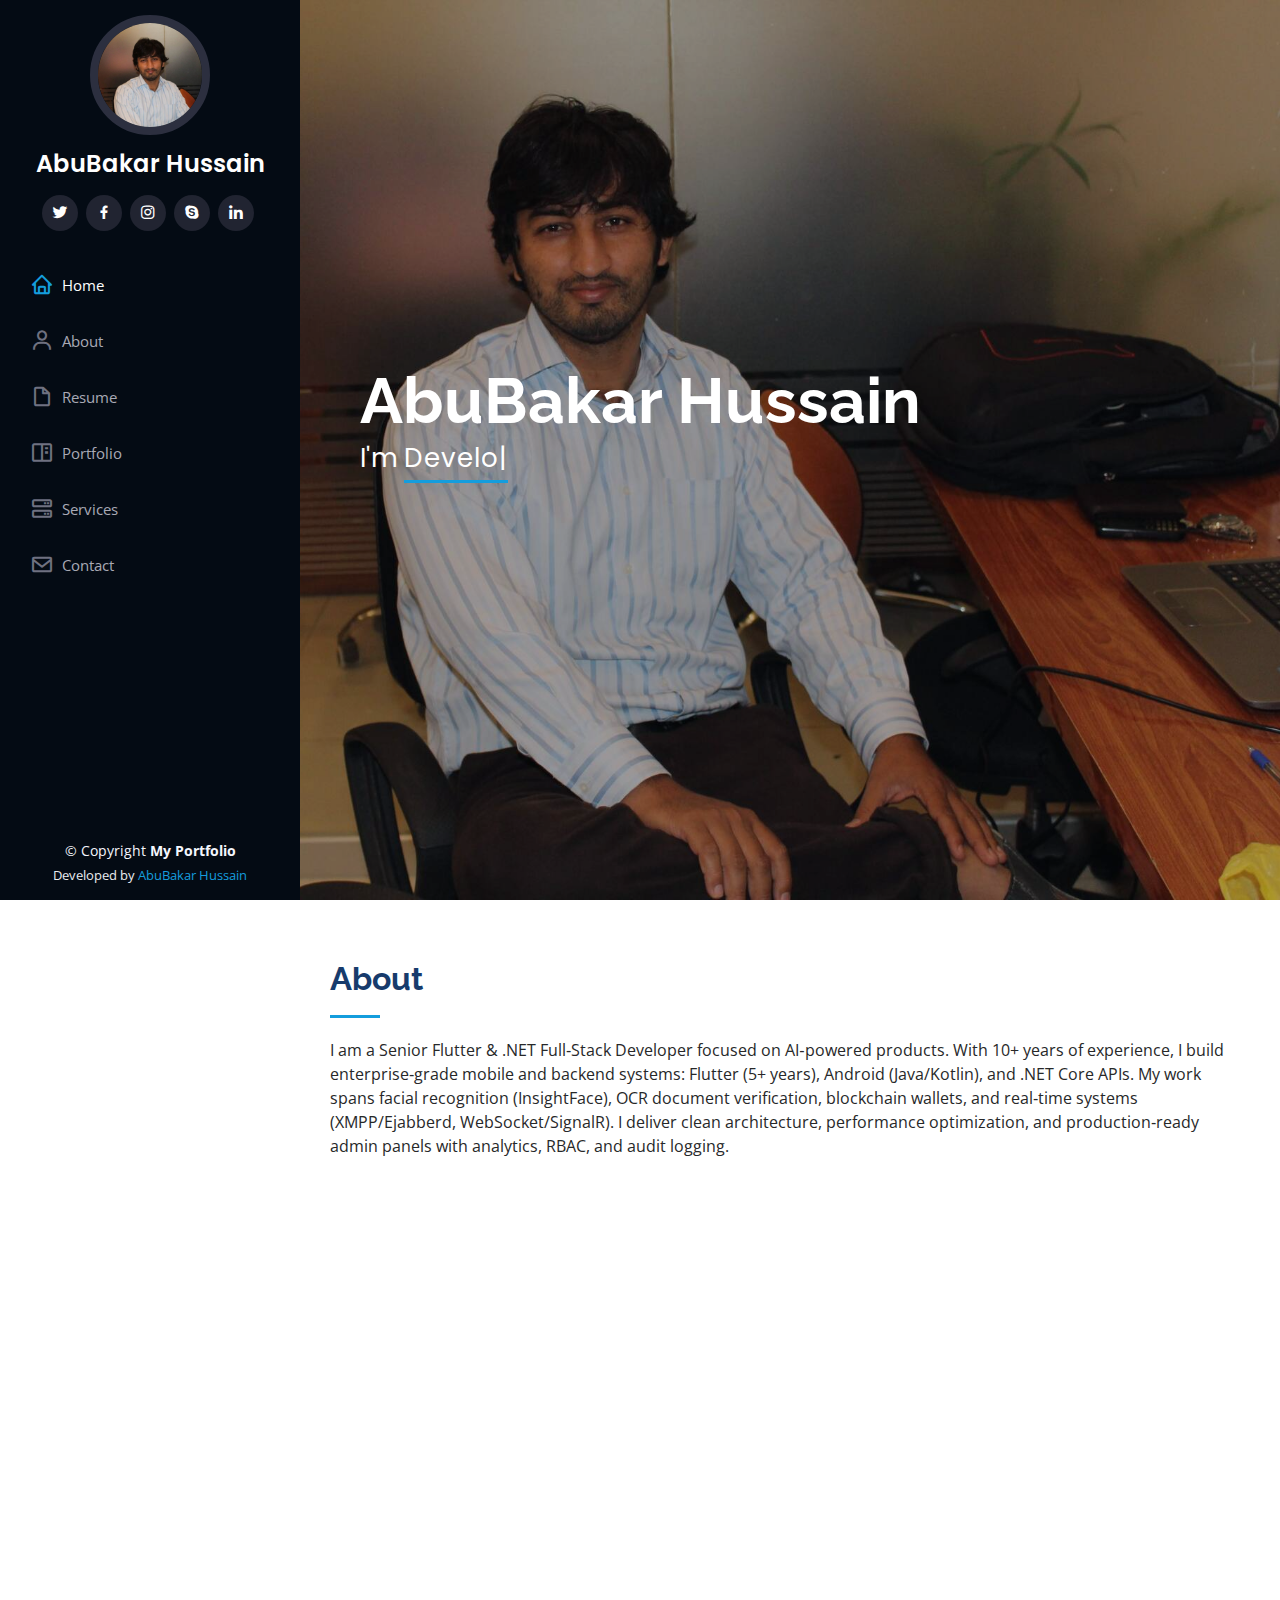
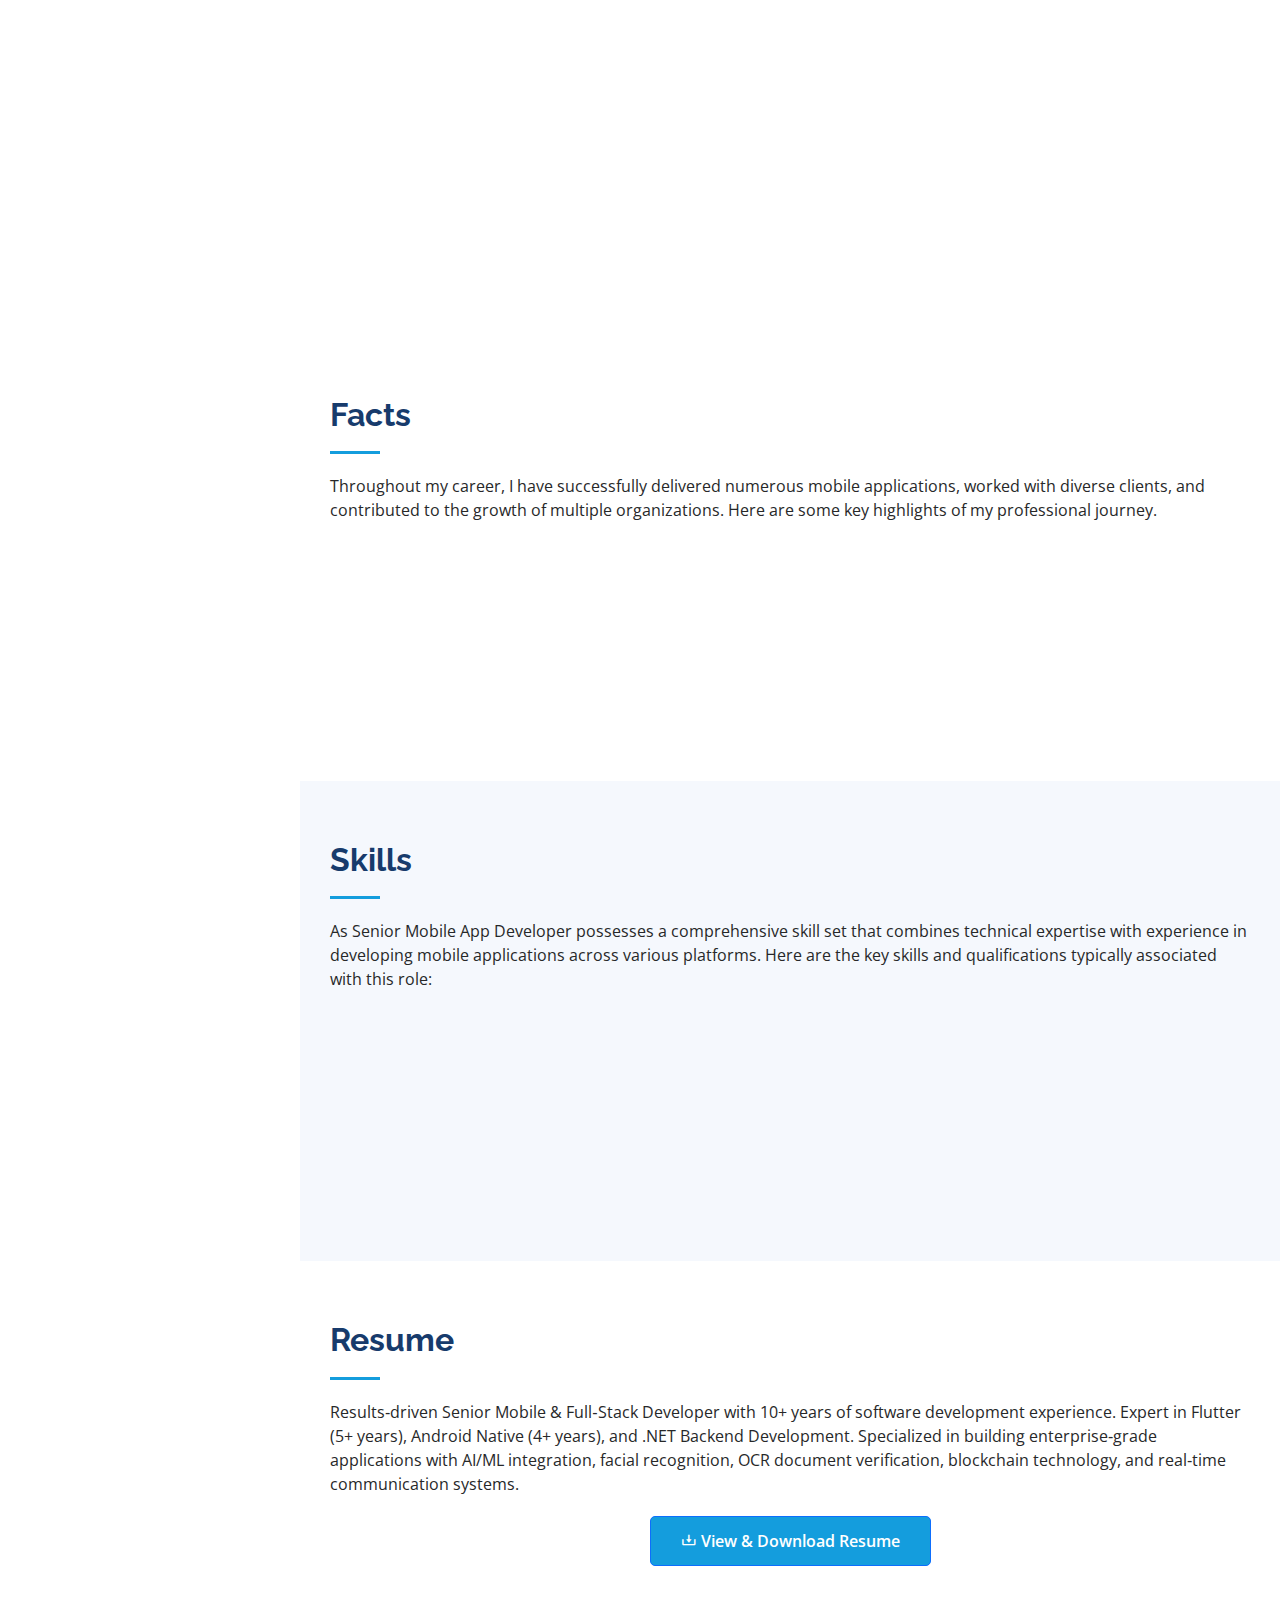
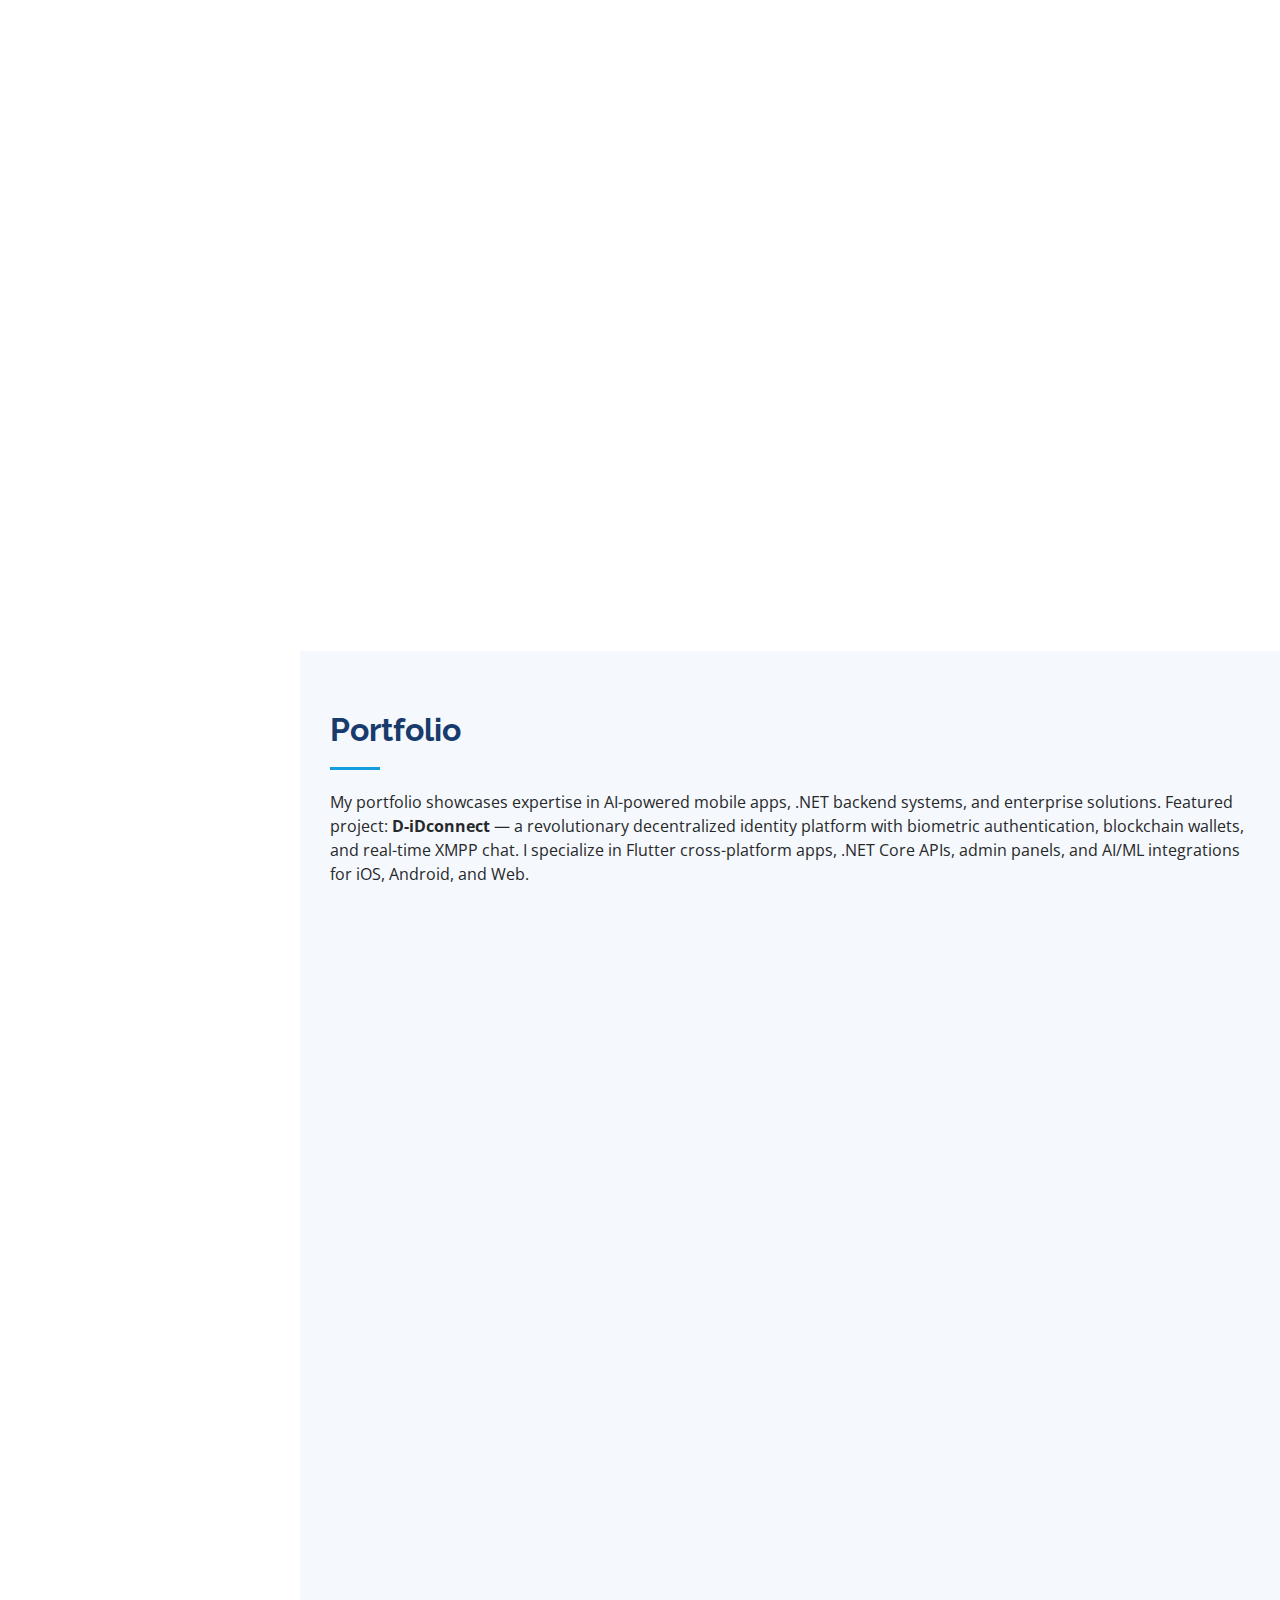
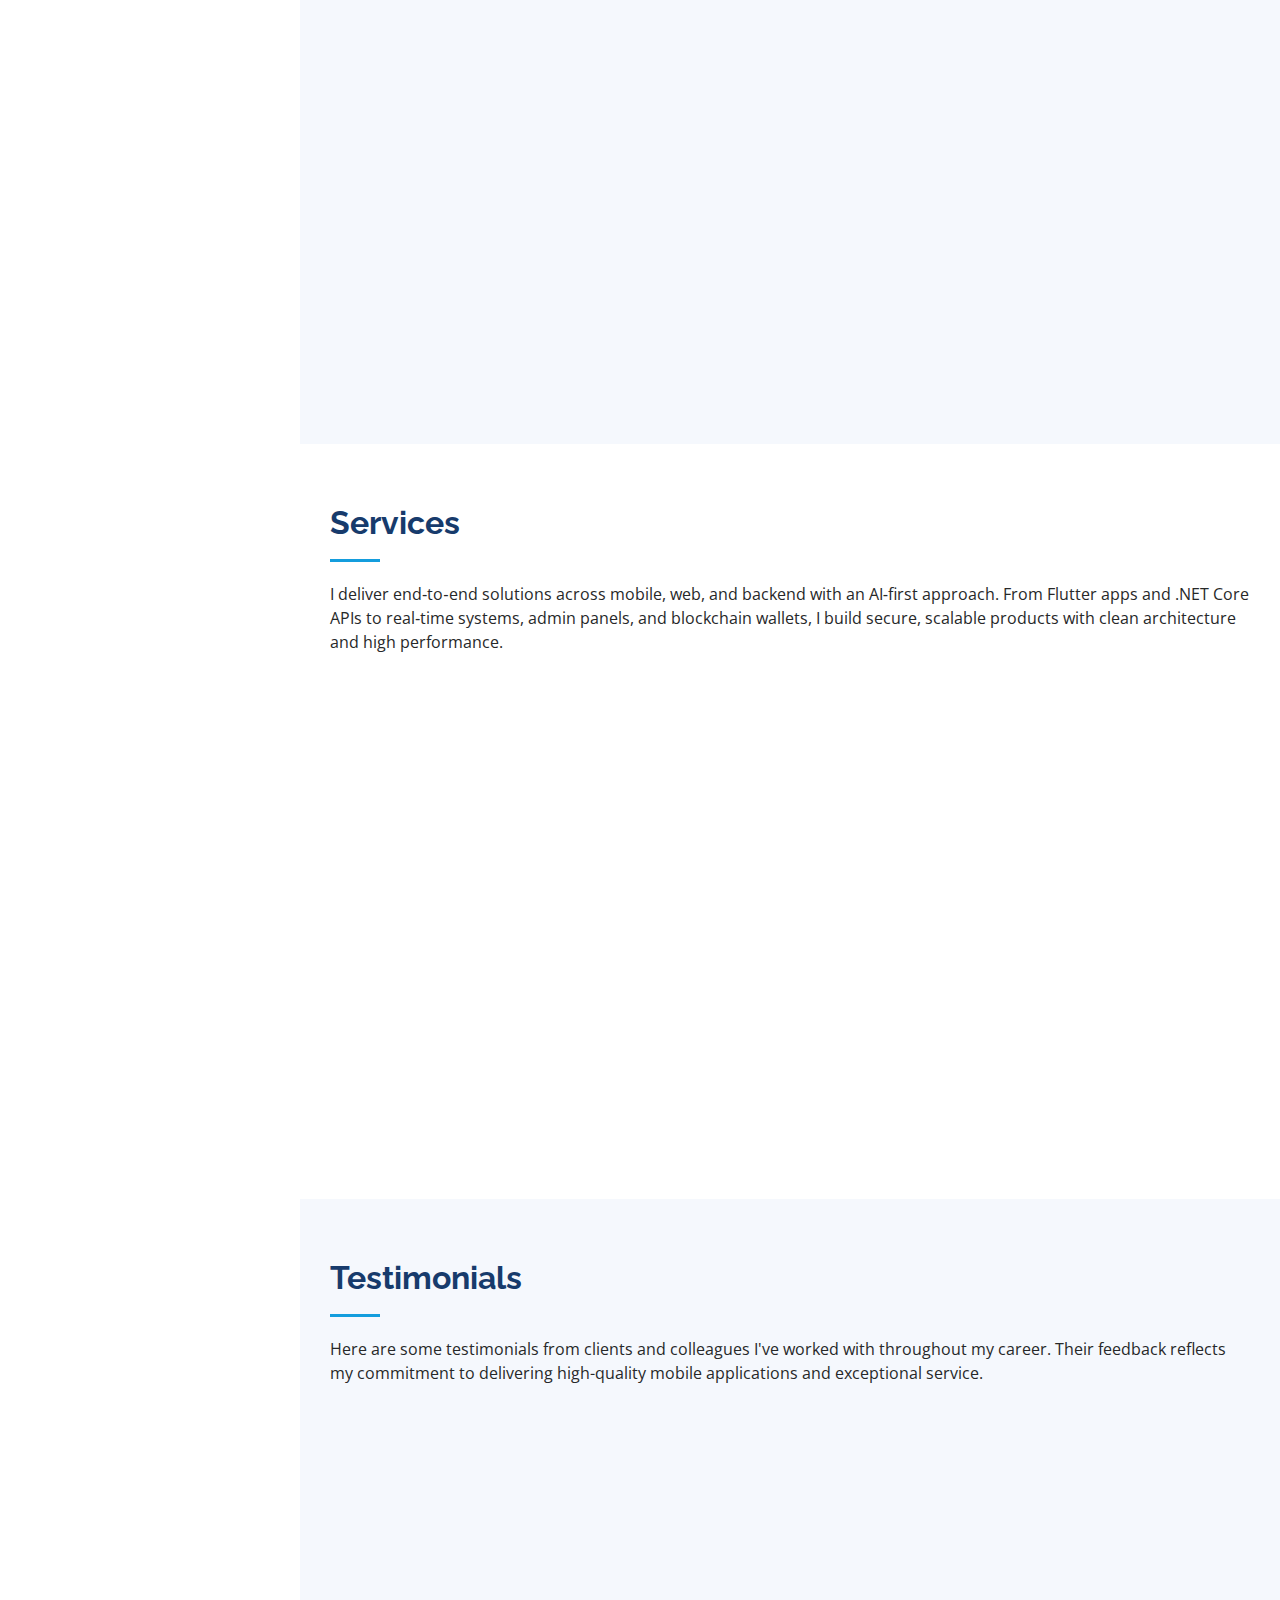
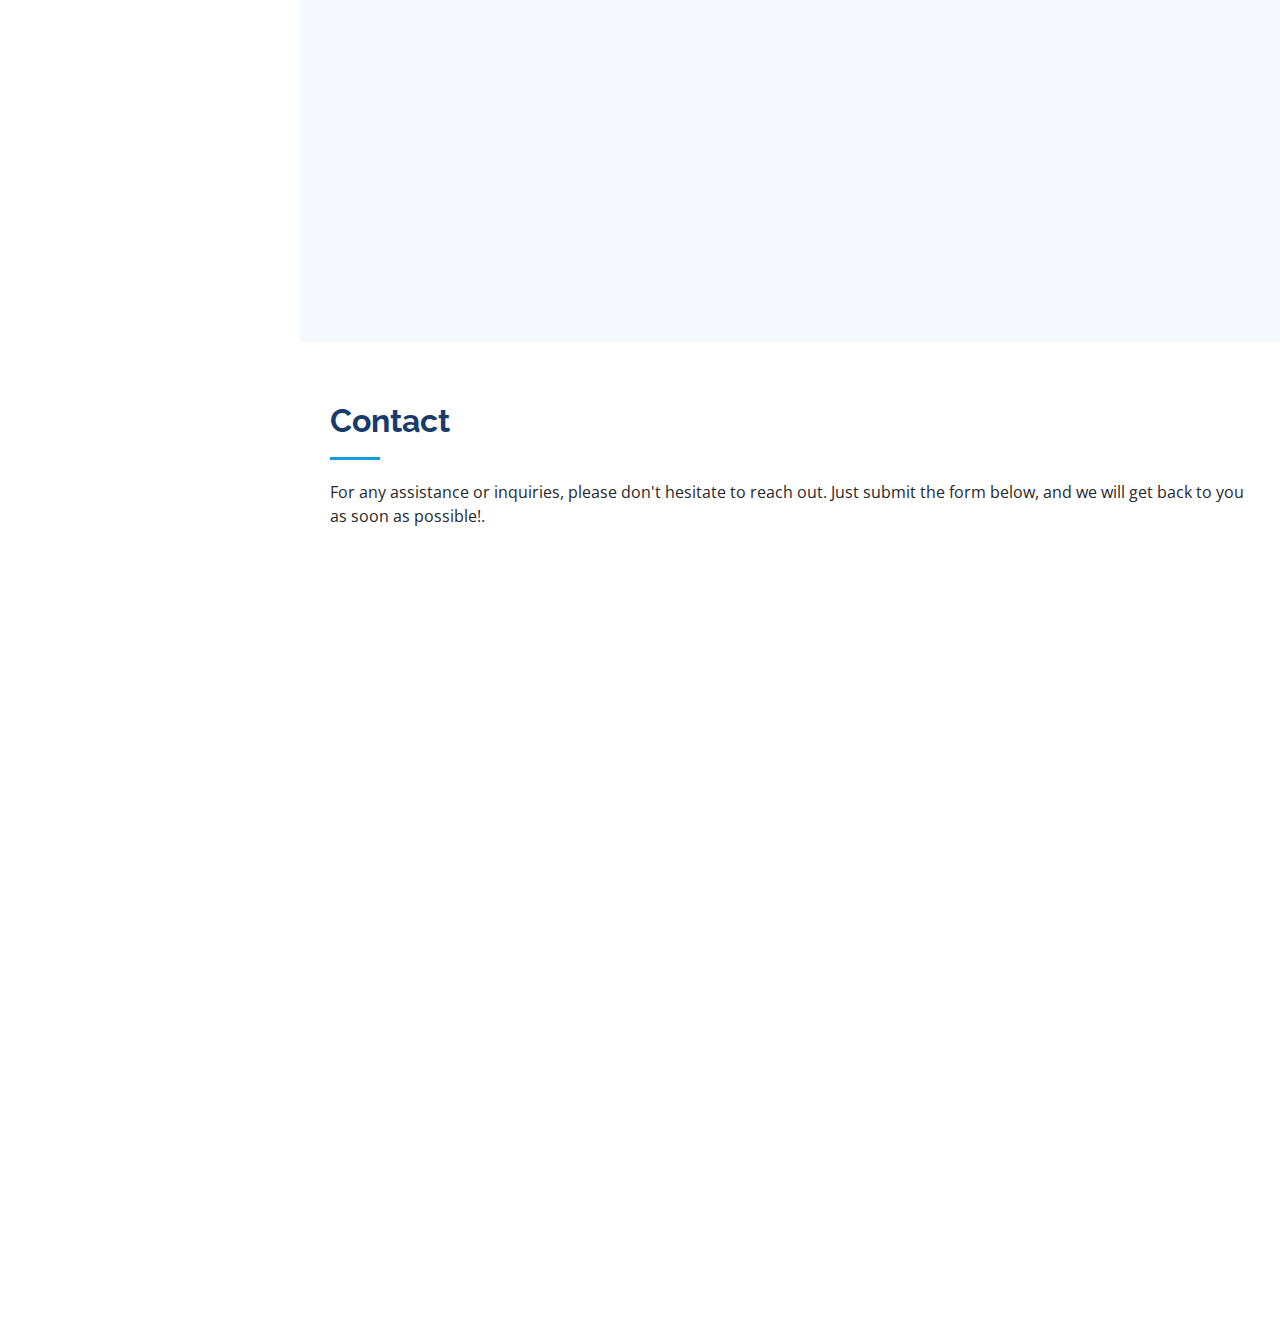
<file: index.html>
<!DOCTYPE html>
<html lang="en">

<head>
  <meta charset="utf-8">
  <meta content="width=device-width, initial-scale=1.0" name="viewport">

  <title>AbuBakar Hussain - Portfolio</title>
  <meta content="" name="description">
  <meta content="" name="keywords">

  <!-- Favicons -->
  <link href="assets/img/favicon.png" rel="icon">
  <link href="assets/img/apple-touch-icon.png" rel="apple-touch-icon">

  <!-- Google Fonts -->
  <link href="https://fonts.googleapis.com/css?family=Open+Sans:300,300i,400,400i,600,600i,700,700i|Raleway:300,300i,400,400i,500,500i,600,600i,700,700i|Poppins:300,300i,400,400i,500,500i,600,600i,700,700i" rel="stylesheet">

  <!-- Vendor CSS Files -->
  <link href="assets/vendor/aos/aos.css" rel="stylesheet">
  <link href="assets/vendor/bootstrap/css/bootstrap.min.css" rel="stylesheet">
  <link href="assets/vendor/bootstrap-icons/bootstrap-icons.css" rel="stylesheet">
  <link href="assets/vendor/boxicons/css/boxicons.min.css" rel="stylesheet">
  <link href="assets/vendor/glightbox/css/glightbox.min.css" rel="stylesheet">
  <link href="assets/vendor/swiper/swiper-bundle.min.css" rel="stylesheet">

  <!-- Template Main CSS File -->
  <link href="assets/css/style.css" rel="stylesheet">

  <!-- =======================================================
  * Template Name: iPortfolio
  * Updated: Jul 27 2023 with Bootstrap v5.3.1
  * Template URL: https://bootstrapmade.com/iportfolio-bootstrap-portfolio-websites-template/
  * Author: BootstrapMade.com
  * License: https://bootstrapmade.com/license/
  ======================================================== -->
</head>

<body>

  <!-- ======= Mobile nav toggle button ======= -->
  <i class="bi bi-list mobile-nav-toggle d-xl-none"></i>

  <!-- ======= Header ======= -->
  <header id="header">
    <div class="d-flex flex-column">

      <div class="profile">
        <img src="assets/img/profile-img.jpg" alt="" class="img-fluid rounded-circle">
        <h1 class="text-light"><a href="index.html">AbuBakar Hussain</a></h1>
        <div class="social-links mt-3 text-center">
          <a href="#" class="twitter"><i class="bx bxl-twitter"></i></a>
          <a href="#" class="facebook"><i class="bx bxl-facebook"></i></a>
          <a href="#" class="instagram"><i class="bx bxl-instagram"></i></a>
          <a href="#" class="google-plus"><i class="bx bxl-skype"></i></a>
          <a href="https://www.linkedin.com/in/abubakar-hussain-66b834130/" target=blank class="linkedin"><i class="bx bxl-linkedin"></i></a>
        </div>
      </div>

      <nav id="navbar" class="nav-menu navbar">
        <ul>
          <li><a href="#hero" class="nav-link scrollto active"><i class="bx bx-home"></i> <span>Home</span></a></li>
          <li><a href="#about" class="nav-link scrollto"><i class="bx bx-user"></i> <span>About</span></a></li>
          <li><a href="#resume" class="nav-link scrollto"><i class="bx bx-file-blank"></i> <span>Resume</span></a></li>
          <li><a href="#portfolio" class="nav-link scrollto"><i class="bx bx-book-content"></i> <span>Portfolio</span></a></li>
          <li><a href="#services" class="nav-link scrollto"><i class="bx bx-server"></i> <span>Services</span></a></li>
          <li><a href="#contact" class="nav-link scrollto"><i class="bx bx-envelope"></i> <span>Contact</span></a></li>
        </ul>
      </nav><!-- .nav-menu -->
    </div>
  </header><!-- End Header -->

  <!-- ======= Hero Section ======= -->
  <section id="hero" class="d-flex flex-column justify-content-center align-items-center">
    <div class="hero-container" data-aos="fade-in">
      <h1>AbuBakar Hussain</h1>
      <p>I'm <span class="typed" data-typed-items="Developer, Freelancer"></span></p>
    </div>
  </section><!-- End Hero -->

  <main id="main">

    <!-- ======= About Section ======= -->
    <section id="about" class="about">
      <div class="container">

        <div class="section-title">
          <h2>About</h2>
          <p>I am a Senior Flutter &amp; .NET Full‑Stack Developer focused on AI‑powered products. With 10+ years of experience, I build enterprise‑grade mobile and backend systems: Flutter (5+ years), Android (Java/Kotlin), and .NET Core APIs. My work spans facial recognition (InsightFace), OCR document verification, blockchain wallets, and real‑time systems (XMPP/Ejabberd, WebSocket/SignalR). I deliver clean architecture, performance optimization, and production‑ready admin panels with analytics, RBAC, and audit logging.</p>
        </div>

        <div class="row">
          <div class="col-lg-4" data-aos="fade-right">
            <img src="assets/img/profile-img.jpg" class="img-fluid" alt="">
          </div>
          <div class="col-lg-8 pt-4 pt-lg-0 content" data-aos="fade-left">
            <h3>Senior Flutter &amp; .NET Developer (AI‑Focused)</h3>
            <p class="fst-italic">
              AI‑augmented development expert with 10+ years of experience leveraging Cursor AI and GitHub Copilot to accelerate delivery while maintaining high quality. I lead cross‑functional teams and ship secure, scalable mobile apps (5+ years Flutter), .NET backends, and admin systems.
            </p>
            <div class="row">
              <div class="col-lg-6">
                <ul>
                  <li><i class="bi bi-chevron-right"></i> <strong>Name:</strong> <span>AbuBakar Hussain</span></li>
                  <li><i class="bi bi-chevron-right"></i> <strong>Phone:</strong> <span>+92 300 1115589</span></li>
                  <li><i class="bi bi-chevron-right"></i> <strong>City:</strong> <span>Lahore, Pakistan</span></li>
				  <li><i class="bi bi-chevron-right"></i> <strong>Website:</strong> <span>https://info-abubakar-hussain.github.io/abubakarhussain/</span></li>
                </ul>
              </div>
              <div class="col-lg-6">
                <ul>
                  <li><i class="bi bi-chevron-right"></i> <strong>Address:</strong> <span>Paragon City</span></li>
                  <li><i class="bi bi-chevron-right"></i> <strong>Degree:</strong> <span>Bachelor Computer Science</span></li>
                  <li><i class="bi bi-chevron-right"></i> <strong>Email:</strong> <span>abubakar-hussain@hotmail.com</span></li>
                  <li><i class="bi bi-chevron-right"></i> <strong>Freelance:</strong> <span>Available</span></li>
                </ul>
              </div>
            </div>
            <p>
             I specialize in AI‑driven mobile ecosystems and robust admin backends. Recent work includes D‑iDconnect (decentralized identity) with multi‑factor biometrics, encrypted XMPP chat, blockchain wallet integration, consent‑based data sharing, and a complete admin panel for operations, analytics, and compliance.
            </p>
			<div>
			  <ul>
			    <li><i class="bi bi-check2-circle"></i> D‑iDconnect: Face/voice biometrics, mnemonic wallets, SSO, advanced search, consent‑based flows</li>
			    <li><i class="bi bi-check2-circle"></i> Real‑time systems: XMPP/Ejabberd chat, WebSocket/SignalR live updates</li>
			    <li><i class="bi bi-check2-circle"></i> Admin systems: RBAC, analytics dashboards, audit trails, reporting</li>
			    <li><i class="bi bi-check2-circle"></i> AI‑augmented development: Cursor AI, GitHub Copilot, automated tests/docs</li>
			  </ul>
			</div>
          </div>
        </div>

      </div>
    </section><!-- End About Section -->

    <!-- ======= Facts Section ======= -->
    <section id="facts" class="facts">
      <div class="container">

        <div class="section-title">
          <h2>Facts</h2>
          <p>Throughout my career, I have successfully delivered numerous mobile applications, worked with diverse clients, and contributed to the growth of multiple organizations. Here are some key highlights of my professional journey.</p>
        </div>

        <div class="row no-gutters">

          <div class="col-lg-3 col-md-6 d-md-flex align-items-md-stretch" data-aos="fade-up">
            <div class="count-box">
              <i class="bi bi-emoji-smile"></i>
              <span data-purecounter-start="0" data-purecounter-end="10" data-purecounter-duration="1" class="purecounter"></span>
              <p><strong>Years Experience</strong> in Software Development</p>
            </div>
          </div>

          <div class="col-lg-3 col-md-6 d-md-flex align-items-md-stretch" data-aos="fade-up" data-aos-delay="100">
            <div class="count-box">
              <i class="bi bi-journal-richtext"></i>
              <span data-purecounter-start="0" data-purecounter-end="15" data-purecounter-duration="1" class="purecounter"></span>
              <p><strong>Mobile Apps</strong> Developed & Deployed</p>
            </div>
          </div>

          <div class="col-lg-3 col-md-6 d-md-flex align-items-md-stretch" data-aos="fade-up" data-aos-delay="200">
            <div class="count-box">
              <i class="bi bi-code-slash"></i>
              <span data-purecounter-start="0" data-purecounter-end="5" data-purecounter-duration="1" class="purecounter"></span>
              <p><strong>Years Flutter</strong> Cross-Platform Development</p>
            </div>
          </div>

          <div class="col-lg-3 col-md-6 d-md-flex align-items-md-stretch" data-aos="fade-up" data-aos-delay="300">
            <div class="count-box">
              <i class="bi bi-people"></i>
              <span data-purecounter-start="0" data-purecounter-end="5" data-purecounter-duration="1" class="purecounter"></span>
              <p><strong>Companies</strong> Worked With</p>
            </div>
          </div>

        </div>

      </div>
    </section><!-- End Facts Section -->

    <!-- ======= Skills Section ======= -->
    <section id="skills" class="skills section-bg">
      <div class="container">

        <div class="section-title">
          <h2>Skills</h2>
          <p>As Senior Mobile App Developer possesses a comprehensive skill set that combines technical expertise
		  with experience in developing mobile applications across various
		  platforms. Here are the key skills and qualifications typically associated with this role:</p>
        </div>

        <div class="row skills-content">

          <div class="col-lg-6" data-aos="fade-up">

            <div class="progress">
              <span class="skill">Dart <i class="val">100%</i></span>
              <div class="progress-bar-wrap">
                <div class="progress-bar" role="progressbar" aria-valuenow="100" aria-valuemin="0" aria-valuemax="100"></div>
              </div>
            </div>

            <div class="progress">
              <span class="skill">Flutter <i class="val">100%</i></span>
              <div class="progress-bar-wrap">
                <div class="progress-bar" role="progressbar" aria-valuenow="100" aria-valuemin="0" aria-valuemax="100"></div>
              </div>
            </div>

            <div class="progress">
              <span class="skill">Android <i class="val">100%</i></span>
              <div class="progress-bar-wrap">
                <div class="progress-bar" role="progressbar" aria-valuenow="100" aria-valuemin="0" aria-valuemax="100"></div>
              </div>
            </div>

          </div>

          <div class="col-lg-6" data-aos="fade-up" data-aos-delay="100">

            <div class="progress">
              <span class="skill">PHP <i class="val">70%</i></span>
              <div class="progress-bar-wrap">
                <div class="progress-bar" role="progressbar" aria-valuenow="70" aria-valuemin="0" aria-valuemax="100"></div>
              </div>
            </div>

            <div class="progress">
              <span class="skill">Web <i class="val">80%</i></span>
              <div class="progress-bar-wrap">
                <div class="progress-bar" role="progressbar" aria-valuenow="80" aria-valuemin="0" aria-valuemax="100"></div>
              </div>
            </div>

            <div class="progress">
              <span class="skill">Windows <i class="val">80%</i></span>
              <div class="progress-bar-wrap">
                <div class="progress-bar" role="progressbar" aria-valuenow="80" aria-valuemin="0" aria-valuemax="100"></div>
              </div>
            </div>

          </div>

        </div>

      </div>
    </section><!-- End Skills Section -->

    <!-- ======= Resume Section ======= -->
    <section id="resume" class="resume">
      <div class="container">

        <div class="section-title">
          <h2>Resume</h2>
          <p>Results‑driven Senior Mobile &amp; Full‑Stack Developer with 10+ years of software development experience. Expert in Flutter (5+ years), Android Native (4+ years), and .NET Backend Development. Specialized in building enterprise‑grade applications with AI/ML integration, facial recognition, OCR document verification, blockchain technology, and real‑time communication systems.</p>
          <div style="text-align: center; margin-top: 20px;">
            <a href="resume.html" class="btn btn-primary" style="display: inline-block; padding: 12px 30px; background-color: #149ddd; color: #fff; text-decoration: none; border-radius: 5px; font-weight: 600; transition: all 0.3s;">
              <i class="bx bx-download"></i> View & Download Resume
            </a>
          </div>
        </div>

        <div class="row">
          <div class="col-lg-6" data-aos="fade-up">
            <h3 class="resume-title">Professional Summary</h3>
            <div class="resume-item pb-0">
              <h4>AbuBakar Hussain</h4>
              <p><em>Results-driven Senior Flutter & Full-Stack Developer with 10+ years of experience. Expert in Flutter (5+ years), Android Native (4+ years), and .NET Backend. Specialized in AI/ML integrations (facial recognition, OCR), blockchain, and real-time systems. AI-augmented development leader using Cursor AI, GitHub Copilot, and vibe coding to accelerate delivery by ~40% while maintaining quality.</em></p>
              <ul>
                <li>Paragon City, Lahore, Punjab, Pakistan</li>
                <li>+92-300-1115589 • abubakar-hussain@hotmail.com</li>
                <li><a href="https://www.linkedin.com/in/abubakar-hussain-66b834130/" target="_blank">LinkedIn</a></li>
                <li>Portfolio: <a href="https://info-abubakar-hussain.github.io/abubakarhussain/" target="_blank">info-abubakar-hussain.github.io/abubakarhussain</a></li>
              </ul>
            </div>
			
            <div class="resume-item">
              <h4>Core Competencies</h4>
              <ul>
				<li>Mobile: Flutter (Dart), Android (Java/Kotlin), iOS</li>
				<li>Backend: ASP.NET MVC/Core, C#, REST APIs, Node.js</li>
				<li>AI/ML: InsightFace, OCR, TensorFlow Lite</li>
				<li>Biometric Auth: BioPass fingerprint SDK (Flutter + .NET backend models)</li>
				<li>AI Dev: Cursor AI, GitHub Copilot, Vibe Coding</li>
				<li>Architecture: MVVM, Clean Architecture, Microservices</li>
				<li>Realtime: XMPP/Ejabberd, WebSocket, SignalR, Push</li>
				<li>Blockchain: Node-based blockchain, wallets</li>
				<li>Databases: SQL Server, PostgreSQL, MySQL, Firebase, MongoDB</li>
				<li>DevOps: CI/CD, Docker, Automated Testing</li>
			  </ul>
            </div>
			
			<div class="resume-item">
              <h4>AI-Powered Development Expertise</h4>
              <ul>
				<li>Cursor AI + Copilot for generation, refactoring, reviews</li>
				<li>Prompt engineering, vibe coding, AI-assisted tests/docs</li>
				<li>~40% cycle-time reduction with maintained quality</li>
			  </ul>
            </div>
			
			<div class="resume-item">
              <h4>Key Technical Implementations</h4>
              <ul>
				<li>Face Recognition: <a href="https://github.com/deepinsight/insightface/tree/master" target="_blank">InsightFace</a> (SCRFD-10GF detection, ResNet50 recognition), Liveness & anti-spoofing</li>
				<li>BioPass fingerprint biometric: <a href="https://www.biopassid.com/sdk/fingerprintsdk" target="_blank">BioPass ID Fingerprint SDK</a> (Flutter) + .NET Core backend models</li>
				<li>OCR Document Verification: <a href="https://github.com/yangjianxin1/Qwen2" target="_blank">Qwen2-7B-Instruct</a> model for ID scanning & fraud detection</li>
				<li>.NET Core microservices, high-volume transactions</li>
				<li>Admin panels: analytics, RBAC, audit logs, reporting</li>
				<li>Realtime chat (XMPP/Ejabberd), WebSocket/SignalR</li>
			  </ul>
            </div>
			
			<div class="resume-item">
              <h4>Key Projects</h4>
              <ul>
				<li><strong>D-iDconnect</strong> — AI-powered DID, biometrics, XMPP chat
					<ul>
						<li><a href="https://play.google.com/store/apps/details?id=corop.di.connect&hl=en" target="_blank">Google Play Store</a></li>
						<li><a href="https://apps.apple.com/za/app/d-idconnect/id6746030666" target="_blank">Apple App Store</a></li>
					</ul>
				</li>
				<li><strong>aCart Online Shopping | aCart Seller</strong> — Marketplace apps
					<ul>
						<li><a href="portfolio-details-acart-onlineshopping.html">Customer App Details</a></li>
						<li><a href="portfolio-details-acart-seller.html">Seller App Details</a></li>
					</ul>
				</li>
				<li><strong>Eezly</strong> (Canada) — Food delivery
					<ul>
						<li><a href="https://play.google.com/store/apps/details?id=com.technology.eezly&hl=en&gl=US" target="_blank">Google Play</a></li>
						<li><a href="https://apps.apple.com/ca/app/eezly/id1542435202" target="_blank">App Store</a></li>
					</ul>
				</li>
				<li><strong>Med Soft</strong> — Healthcare management system</li>
			  </ul>
            </div>

            <h3 class="resume-title">Education</h3>
            <div class="resume-item">
              <h4>Bachelor of Computer Science</h4>
              <h5>2010 - 2014</h5>
              <p><em>Virtual University of Pakistan</em></p>
              <p>Focused on software development fundamentals and systems. Delivered multiple academic projects across web and mobile.</p>
            </div>
          </div>
          <div class="col-lg-6" data-aos="fade-up" data-aos-delay="100">
            <h3 class="resume-title">Professional Experience</h3>
            <div class="resume-item">
              <h4>Flutter Consultant</h4>
              <h5>Oct 2023 - Present</h5>
              <p><em>Swati Technologies | Lahore, Pakistan</em></p>
              <ul>
				<li>Led AI-powered workflows (Cursor AI, Copilot, vibe coding) improving velocity by ~40%</li>
				<li>Architected D-iDconnect: mobile app, admin panel, .NET Core microservices</li>
				<li>Integrated BioPass fingerprint SDK (frontend Flutter kit) with .NET Core backend biometric verification models</li>
				<li>Implemented facial recognition (InsightFace), voice biometrics, OCR, blockchain wallet</li>
				<li>Built secure XMPP chat (Ejabberd), RBAC admin, analytics, audit logs, reporting</li>
              </ul>
            </div>
            <div class="resume-item">
              <h4>Team Lead</h4>
              <h5>Nov 2020 - Oct 2023</h5>
              <p><em>United Soft Labs | Lahore, Pakistan</em></p>
              <ul>
				<li>Led 8+ dev team with CI/CD, coding standards, and 95% project success</li>
				<li>Designed REST APIs (.NET/Core) and SQL Server schemas with optimized queries</li>
				<li>Raised test coverage to 85% via automated testing and code reviews</li>
              </ul>
            </div>
            <div class="resume-item">
              <h4>Senior Android Developer</h4>
              <h5>Jun 2019 - Oct 2020</h5>
              <p><em>Convergence Business Systems | Islamabad, Pakistan</em></p>
              <ul>
				<li>Delivered high-performance Android/Flutter apps; optimized memory and UX</li>
				<li>Integrated REST APIs; implemented widgets/tests and performance profiling</li>
              </ul>
            </div>
			<div class="resume-item">
              <h4>Android & .NET Developer</h4>
              <h5>Dec 2016 - Jun 2019</h5>
              <p><em>Exceleron Communications | Lahore, Pakistan</em></p>
              <ul>
				<li>Built ASP.NET MVC apps, REST APIs, SQL schemas for PTCL/Jazz projects</li>
				<li>Implemented XMPP chat and field apps with GPS and offline sync</li>
              </ul>
            </div>
			<div class="resume-item">
              <h4>Android & .NET Developer</h4>
              <h5>Nov 2015 - Nov 2016</h5>
              <p><em>Radius Interactive | Pakistan</em></p>
              <ul>
				<li>Developed web/mobile apps in ASP.NET, C#, and Android; integrated REST</li>
              </ul>
            </div>
          </div>
        </div>

      </div>
    </section><!-- End Resume Section -->

    <!-- ======= Portfolio Section ======= -->
    <section id="portfolio" class="portfolio section-bg">
      <div class="container">

        <div class="section-title">
          <h2>Portfolio</h2>
          <p>My portfolio showcases expertise in AI-powered mobile apps, .NET backend systems, and enterprise solutions. Featured project: <strong>D-iDconnect</strong> — a revolutionary decentralized identity platform with biometric authentication, blockchain wallets, and real-time XMPP chat. I specialize in Flutter cross-platform apps, .NET Core APIs, admin panels, and AI/ML integrations for iOS, Android, and Web.</p>
        </div>

        <div class="row" data-aos="fade-up">
          <div class="col-lg-12 d-flex justify-content-center">
            <ul id="portfolio-flters">
              <li data-filter="*" class="filter-active">All</li>
              <li data-filter=".filter-app">App</li>
              <li data-filter=".filter-card">Card</li>
              <li data-filter=".filter-web">Web</li>
            </ul>
          </div>
        </div>

        <div class="row portfolio-container" data-aos="fade-up" data-aos-delay="100">

          <div class="col-lg-4 col-md-6 portfolio-item filter-app">
            <div class="portfolio-wrap" onclick="window.location.href='portfolio-details-didconnect.html'" style="cursor: pointer;">
              <img src="assets/img/portfolio/did-connect/Main.jpeg" class="img-fluid" alt="D-iDconnect App - Decentralized Identity Management">
              <div class="portfolio-links" onclick="event.stopPropagation();">
                <a href="assets/img/portfolio/did-connect/Main.jpeg" data-gallery="portfolioGallery" class="portfolio-lightbox" title="D-iDconnect — Secure DID identity & profile management with biometric authentication, blockchain wallets, XMPP chat, and AI-powered features. Available on Google Play & Apple App Store."><i class="bx bx-plus"></i></a>
                <a href="portfolio-details-didconnect.html" title="More Details"><i class="bx bx-link"></i></a>
              </div>
            </div>
          </div>

          <div class="col-lg-4 col-md-6 portfolio-item filter-app">
            <div class="portfolio-wrap" onclick="window.location.href='portfolio-details-acart-onlineshopping.html'" style="cursor: pointer;">
              <img src="assets/img/portfolio/portfolio-1.png" class="img-fluid" alt="aCart Online Shopping">
              <div class="portfolio-links" onclick="event.stopPropagation();">
                <a href="assets/img/portfolio/portfolio-1.png" data-gallery="portfolioGallery" class="portfolio-lightbox" title="aCart Online Shopping - E-commerce marketplace"><i class="bx bx-plus"></i></a>
                <a href="portfolio-details-acart-onlineshopping.html" title="More Details"><i class="bx bx-link"></i></a>
              </div>
            </div>
          </div>

          <div class="col-lg-4 col-md-6 portfolio-item filter-card">
            <div class="portfolio-wrap" onclick="window.location.href='portfolio-details-acart-seller.html'" style="cursor: pointer;">
              <img src="assets/img/portfolio/portfolio-4.png" class="img-fluid" alt="aCart Seller">
              <div class="portfolio-links" onclick="event.stopPropagation();">
                <a href="assets/img/portfolio/portfolio-4.png" data-gallery="portfolioGallery" class="portfolio-lightbox" title="aCart Seller - E-commerce seller app"><i class="bx bx-plus"></i></a>
                <a href="portfolio-details-acart-seller.html" title="More Details"><i class="bx bx-link"></i></a>
              </div>
            </div>
          </div>

          <div class="col-lg-4 col-md-6 portfolio-item filter-web">
            <div class="portfolio-wrap" onclick="window.location.href='portfolio-details-eezly-food-app.html'" style="cursor: pointer;">
              <img src="assets/img/portfolio/portfolio-5.png" class="img-fluid" alt="Eezly Food App">
              <div class="portfolio-links" onclick="event.stopPropagation();">
                <a href="assets/img/portfolio/portfolio-5.png" data-gallery="portfolioGallery" class="portfolio-lightbox" title="Eezly - Food delivery application (Canada)"><i class="bx bx-plus"></i></a>
                <a href="portfolio-details-eezly-food-app.html" title="More Details"><i class="bx bx-link"></i></a>
              </div>
            </div>
          </div>

          <div class="col-lg-4 col-md-6 portfolio-item filter-app">
            <div class="portfolio-wrap" onclick="window.location.href='portfolio-details-med-soft.html'" style="cursor: pointer;">
              <img src="assets/img/portfolio/portfolio-3.png" class="img-fluid" alt="Med Soft">
              <div class="portfolio-links" onclick="event.stopPropagation();">
                <a href="assets/img/portfolio/portfolio-3.png" data-gallery="portfolioGallery" class="portfolio-lightbox" title="Med Soft - Healthcare management system"><i class="bx bx-plus"></i></a>
                <a href="portfolio-details-med-soft.html" title="More Details"><i class="bx bx-link"></i></a>
              </div>
            </div>
          </div>

          <div class="col-lg-4 col-md-6 portfolio-item filter-web">
            <div class="portfolio-wrap" onclick="window.location.href='portfolio-details-dr-man-pharmacy.html'" style="cursor: pointer;">
              <img src="assets/img/portfolio/portfolio-2.png" class="img-fluid" alt="Dr MAN Pharmacy">
              <div class="portfolio-links" onclick="event.stopPropagation();">
                <a href="assets/img/portfolio/portfolio-2.png" data-gallery="portfolioGallery" class="portfolio-lightbox" title="Dr MAN Pharmacy - Pharmacy management system"><i class="bx bx-plus"></i></a>
                <a href="portfolio-details-dr-man-pharmacy.html" title="More Details"><i class="bx bx-link"></i></a>
              </div>
            </div>
          </div>

          <div class="col-lg-4 col-md-6 portfolio-item filter-app">
            <div class="portfolio-wrap" onclick="window.location.href='portfolio-details-MyWarid-app.html'" style="cursor: pointer;">
              <img src="assets/img/portfolio/portfolio-6.png" class="img-fluid" alt="MyWarid App">
              <div class="portfolio-links" onclick="event.stopPropagation();">
                <a href="assets/img/portfolio/portfolio-6.png" data-gallery="portfolioGallery" class="portfolio-lightbox" title="MyWarid App"><i class="bx bx-plus"></i></a>
                <a href="portfolio-details-MyWarid-app.html" title="More Details"><i class="bx bx-link"></i></a>
              </div>
            </div>
          </div>

          <div class="col-lg-4 col-md-6 portfolio-item filter-card">
            <div class="portfolio-wrap" onclick="window.location.href='portfolio-details-preventive-maintenance-app.html'" style="cursor: pointer;">
              <img src="assets/img/portfolio/portfolio-7.png" class="img-fluid" alt="Preventive Maintenance App">
              <div class="portfolio-links" onclick="event.stopPropagation();">
                <a href="assets/img/portfolio/portfolio-7.png" data-gallery="portfolioGallery" class="portfolio-lightbox" title="Preventive Maintenance App - Jazz Telecom"><i class="bx bx-plus"></i></a>
                <a href="portfolio-details-preventive-maintenance-app.html" title="More Details"><i class="bx bx-link"></i></a>
              </div>
            </div>
          </div>

          <div class="col-lg-4 col-md-6 portfolio-item filter-card">
            <div class="portfolio-wrap" onclick="window.location.href='portfolio-details-ptcl-smart-link-app.html'" style="cursor: pointer;">
              <img src="assets/img/portfolio/portfolio-8.png" class="img-fluid" alt="PTCL Smart Link App">
              <div class="portfolio-links" onclick="event.stopPropagation();">
                <a href="assets/img/portfolio/portfolio-8.png" data-gallery="portfolioGallery" class="portfolio-lightbox" title="PTCL Smart Link - Chat application"><i class="bx bx-plus"></i></a>
                <a href="portfolio-details-ptcl-smart-link-app.html" title="More Details"><i class="bx bx-link"></i></a>
              </div>
            </div>
          </div>

          <div class="col-lg-4 col-md-6 portfolio-item filter-web">
            <div class="portfolio-wrap" onclick="window.location.href='portfolio-details-Kids Tracker-app.html'" style="cursor: pointer;">
              <img src="assets/img/portfolio/portfolio-9.png" class="img-fluid" alt="Kids Tracker App">
              <div class="portfolio-links" onclick="event.stopPropagation();">
                <a href="assets/img/portfolio/portfolio-9.png" data-gallery="portfolioGallery" class="portfolio-lightbox" title="Kids Tracker - Real-time location tracking app"><i class="bx bx-plus"></i></a>
                <a href="portfolio-details-Kids Tracker-app.html" title="More Details"><i class="bx bx-link"></i></a>
              </div>
            </div>
          </div>

        </div>

      </div>
    </section><!-- End Portfolio Section -->

    <!-- ======= Services Section ======= -->
    <section id="services" class="services">
      <div class="container">

        <div class="section-title">
          <h2>Services</h2>
          <p>I deliver end‑to‑end solutions across mobile, web, and backend with an AI‑first approach. From Flutter apps and .NET Core APIs to real‑time systems, admin panels, and blockchain wallets, I build secure, scalable products with clean architecture and high performance.</p>
        </div>

        <div class="row">
          <div class="col-lg-4 col-md-6 icon-box" data-aos="fade-up">
            <div class="icon"><i class="bi bi-briefcase"></i></div>
            <h4 class="title"><a href="">Mobile App Development</a></h4>
            <p class="description">Flutter &amp; Android (Java/Kotlin) apps with clean architecture, offline‑first, secure auth, payments, analytics, and CI/CD. AI‑powered features (face/voice), push, and deep linking.</p>
          </div>
          <div class="col-lg-4 col-md-6 icon-box" data-aos="fade-up" data-aos-delay="100">
            <div class="icon"><i class="bi bi-card-checklist"></i></div>
            <h4 class="title"><a href="">Web Development</a></h4>
            <p class="description">.NET Core REST/GraphQL APIs, React/Bootstrap frontends, secure auth (JWT/OAuth2), role‑based access, and automated testing with CI/CD.</p>
          </div>
          <div class="col-lg-4 col-md-6 icon-box" data-aos="fade-up" data-aos-delay="200">
            <div class="icon"><i class="bi bi-bar-chart"></i></div>
            <h4 class="title"><a href="">Windows App Development</a></h4>
            <p class="description">WPF/Windows apps integrated with .NET services, printing/reporting, hardware integration, and enterprise deployment pipelines.</p>
          </div>
          <div class="col-lg-4 col-md-6 icon-box" data-aos="fade-up" data-aos-delay="300">
            <div class="icon"><i class="bi bi-binoculars"></i></div>
            <h4 class="title"><a href="">UI/UX Design</a></h4>
            <p class="description">Production‑ready design systems in Flutter and web, accessibility, responsive layouts, motion/animations, and usability‑driven flows.</p>
          </div>
          <div class="col-lg-4 col-md-6 icon-box" data-aos="fade-up" data-aos-delay="400">
            <div class="icon"><i class="bi bi-brightness-high"></i></div>
            <h4 class="title"><a href="">Support & Maintenance</a></h4>
            <p class="description">SLAs, monitoring, performance tuning, bug fixing, version upgrades, and security hardening across mobile, web, and backend.</p>
          </div>
          <div class="col-lg-4 col-md-6 icon-box" data-aos="fade-up" data-aos-delay="500">
            <div class="icon"><i class="bi bi-calendar4-week"></i></div>
            <h4 class="title"><a href="">Quality Assurance</a></h4>
            <p class="description">Automated tests (unit/widget/integration), performance profiling, security testing, and CI/CD gates for reliable releases.</p>
          </div>
        </div>

      </div>
    </section><!-- End Services Section -->

    <!-- ======= Testimonials Section ======= -->
    <section id="testimonials" class="testimonials section-bg">
      <div class="container">

        <div class="section-title">
          <h2>Testimonials</h2>
          <p>Here are some testimonials from clients and colleagues I've worked with throughout my career. Their feedback reflects my commitment to delivering high-quality mobile applications and exceptional service.</p>
        </div>

        <div class="testimonials-slider swiper" data-aos="fade-up" data-aos-delay="100">
          <div class="swiper-wrapper">

            <div class="swiper-slide">
              <div class="testimonial-item" data-aos="fade-up">
                <p>
                  <i class="bx bxs-quote-alt-left quote-icon-left"></i>
                  Proin iaculis purus consequat sem cure digni ssim donec porttitora entum suscipit rhoncus. Accusantium quam, ultricies eget id, aliquam eget nibh et. Maecen aliquam, risus at semper.
                  <i class="bx bxs-quote-alt-right quote-icon-right"></i>
                </p>
                <img src="assets/img/testimonials/testimonials-1.jpg" class="testimonial-img" alt="">
                <h3>Saul Goodman</h3>
                <h4>Ceo &amp; Founder</h4>
              </div>
            </div><!-- End testimonial item -->

            <div class="swiper-slide">
              <div class="testimonial-item" data-aos="fade-up" data-aos-delay="100">
                <p>
                  <i class="bx bxs-quote-alt-left quote-icon-left"></i>
                  Export tempor illum tamen malis malis eram quae irure esse labore quem cillum quid cillum eram malis quorum velit fore eram velit sunt aliqua noster fugiat irure amet legam anim culpa.
                  <i class="bx bxs-quote-alt-right quote-icon-right"></i>
                </p>
                <img src="assets/img/testimonials/testimonials-2.jpg" class="testimonial-img" alt="">
                <h3>Sara Wilsson</h3>
                <h4>Designer</h4>
              </div>
            </div><!-- End testimonial item -->

            <div class="swiper-slide">
              <div class="testimonial-item" data-aos="fade-up" data-aos-delay="200">
                <p>
                  <i class="bx bxs-quote-alt-left quote-icon-left"></i>
                  Enim nisi quem export duis labore cillum quae magna enim sint quorum nulla quem veniam duis minim tempor labore quem eram duis noster aute amet eram fore quis sint minim.
                  <i class="bx bxs-quote-alt-right quote-icon-right"></i>
                </p>
                <img src="assets/img/testimonials/testimonials-3.jpg" class="testimonial-img" alt="">
                <h3>Jena Karlis</h3>
                <h4>Store Owner</h4>
              </div>
            </div><!-- End testimonial item -->

            <div class="swiper-slide">
              <div class="testimonial-item" data-aos="fade-up" data-aos-delay="300">
                <p>
                  <i class="bx bxs-quote-alt-left quote-icon-left"></i>
                  Fugiat enim eram quae cillum dolore dolor amet nulla culpa multos export minim fugiat minim velit minim dolor enim duis veniam ipsum anim magna sunt elit fore quem dolore labore illum veniam.
                  <i class="bx bxs-quote-alt-right quote-icon-right"></i>
                </p>
                <img src="assets/img/testimonials/testimonials-4.jpg" class="testimonial-img" alt="">
                <h3>Matt Brandon</h3>
                <h4>Freelancer</h4>
              </div>
            </div><!-- End testimonial item -->

            <div class="swiper-slide">
              <div class="testimonial-item" data-aos="fade-up" data-aos-delay="400">
                <p>
                  <i class="bx bxs-quote-alt-left quote-icon-left"></i>
                  Quis quorum aliqua sint quem legam fore sunt eram irure aliqua veniam tempor noster veniam enim culpa labore duis sunt culpa nulla illum cillum fugiat legam esse veniam culpa fore nisi cillum quid.
                  <i class="bx bxs-quote-alt-right quote-icon-right"></i>
                </p>
                <img src="assets/img/testimonials/testimonials-5.jpg" class="testimonial-img" alt="">
                <h3>John Larson</h3>
                <h4>Entrepreneur</h4>
              </div>
            </div><!-- End testimonial item -->

          </div>
          <div class="swiper-pagination"></div>
        </div>

      </div>
    </section><!-- End Testimonials Section -->

    <!-- ======= Contact Section ======= -->
    <section id="contact" class="contact">
      <div class="container">

        <div class="section-title">
          <h2>Contact</h2>
          <p>For any assistance or inquiries, please don't hesitate to reach out. Just submit the form below, and we will get back to you as soon as possible!.</p>
        </div>

        <div class="row" data-aos="fade-in">

          <div class="col-lg-5 d-flex align-items-stretch">
            <div class="info">
              <div class="address">
                <i class="bi bi-geo-alt"></i>
                <h4>Location:</h4>
                <p>Paragon City LAHORE, Punjab, Pakistan</p>
              </div>

              <div class="email">
                <i class="bi bi-envelope"></i>
                <h4>Email:</h4>
                <p>abubakar-hussain@hotmail.com</p>
              </div>

              <div class="phone">
                <i class="bi bi-phone"></i>
                <h4>Call:</h4>
                <p>+92 300 1115589</p>
              </div>

              <iframe src="https://www.google.com/maps/embed?pb=!1m18!1m12!1m3!1d3403.123456789!2d74.456959!3d31.531193!2m3!1f0!2f0!3f0!3m2!1i1024!2i768!4f13.1!3m3!1m2!1s0x391904d5b5b5b5b5%3A0x5b5b5b5b5b5b5b5b!2sParagon%20City%2C%20Lahore%2C%20Punjab%2C%20Pakistan!5e0!3m2!1sen!2s!4v1234567890123!5m2!1sen!2s" style="border:0; width: 100%; height: 290px;" allowfullscreen loading="lazy"></iframe>
            </div>

          </div>
		
          <!--
		  <div class="col-lg-7 mt-5 mt-lg-0 d-flex align-items-stretch">      31.531193 and the longitude is: 74.456959
            <form action="forms/contact.php" method="post" role="form" class="php-email-form">
              <div class="row">
                <div class="form-group col-md-6">
                  <label for="name">Your Name</label>
                  <input type="text" name="name" class="form-control" id="name" required>
                </div>
                <div class="form-group col-md-6">
                  <label for="name">Your Email</label>
                  <input type="email" class="form-control" name="email" id="email" required>
                </div>
              </div>
              <div class="form-group">
                <label for="name">Subject</label>
                <input type="text" class="form-control" name="subject" id="subject" required>
              </div>
              <div class="form-group">
                <label for="name">Message</label>
                <textarea class="form-control" name="message" rows="10" required></textarea>
              </div>
              <div class="my-3">
                <div class="loading">Loading</div>
                <div class="error-message"></div>
                <div class="sent-message">Your message has been sent. Thank you!</div>
              </div>
              <div class="text-center"><button type="submit">Send Message</button></div>
            </form>
          </div>
		  -->
		  
		  <div class="col-lg-7 mt-5 mt-lg-0 d-flex align-items-stretch">
  <form action="https://formspree.io/f/xnqkgkdw" method="POST" role="form" style="background: #fff; width: 100%; box-shadow: 0 0 24px 0 rgba(0, 0, 0, 0.12); padding: 30px;">

    <div class="row">
      <div class="form-group col-md-6">
        <label for="name" style="padding: 0 0 0 0px; font-size: 22px; font-weight: 600; margin-bottom: 5px; color: #050d18;">Your Name</label>
        <input type="text" name="name" class="form-control" id="name" required>
      </div>
      <div class="form-group col-md-6">
        <label for="email" style="padding: 0 0 0 0px; font-size: 22px; font-weight: 600; margin-bottom: 5px; color: #050d18;">Your Email</label>
        <input type="email" class="form-control" name="email" id="email" required>
      </div>
    </div>
    <div class="form-group">
      <label for="subject" style="padding: 0 0 0 0px; font-size: 22px; font-weight: 600; margin-bottom: 5px; color: #050d18;">Subject</label>
      <input type="text" class="form-control" name="subject" id="subject" required>
    </div>
    <div class="form-group">
      <label for="message" style="padding: 0 0 0 0px; font-size: 22px; font-weight: 600; margin-bottom: 5px; color: #050d18;">Message</label>
      <textarea class="form-control" name="message" rows="10" required></textarea>
    </div>
	
    <div class="text-center" style="margin-top:24px"> 
      <button type="submit" class="btn btn-lg" style="background-color: #37b3ed; color: white; height: 50px; border: none;">Send Message</button>
    </div>
  </form>
</div>

        </div>

      </div>
    </section><!-- End Contact Section -->

  </main><!-- End #main -->

  <!-- ======= Footer ======= -->
  <footer id="footer">
    <div class="container">
      <div class="copyright">
        &copy; Copyright <strong><span>My Portfolio</span></strong>
      </div>
      <div class="credits">
        <!-- All the links in the footer should remain intact. -->
        <!-- You can delete the links only if you purchased the pro version. -->
        <!-- Licensing information: https://bootstrapmade.com/license/ -->
        <!-- Purchase the pro version with working PHP/AJAX contact form: https://bootstrapmade.com/iportfolio-bootstrap-portfolio-websites-template/ -->
        Developed by <a href="https://www.linkedin.com/in/abubakar-hussain-66b834130/">AbuBakar Hussain</a>
      </div>
    </div>
  </footer><!-- End  Footer -->

  <a href="#" class="back-to-top d-flex align-items-center justify-content-center"><i class="bi bi-arrow-up-short"></i></a>

  <!-- Vendor JS Files -->
  <script src="assets/vendor/purecounter/purecounter_vanilla.js"></script>
  <script src="assets/vendor/aos/aos.js"></script>
  <script src="assets/vendor/bootstrap/js/bootstrap.bundle.min.js"></script>
  <script src="assets/vendor/glightbox/js/glightbox.min.js"></script>
  <script src="assets/vendor/isotope-layout/isotope.pkgd.min.js"></script>
  <script src="assets/vendor/swiper/swiper-bundle.min.js"></script>
  <script src="assets/vendor/typed.js/typed.umd.js"></script>
  <script src="assets/vendor/waypoints/noframework.waypoints.js"></script>
  <script src="assets/vendor/php-email-form/validate.js"></script>

  <!-- Template Main JS File -->
  <script src="assets/js/main.js"></script>

</body>

</html>
</file>
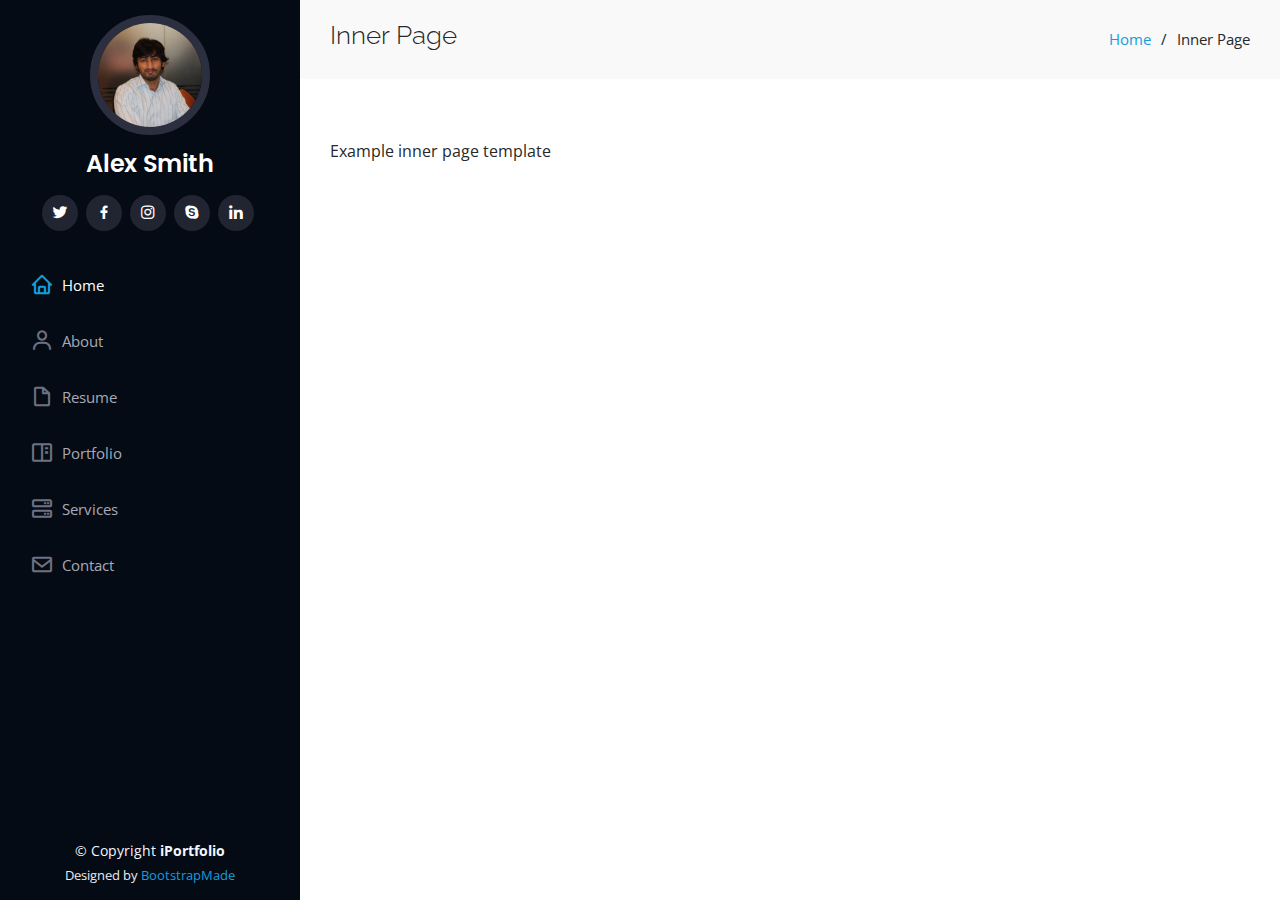
<file: inner-page.html>
<!DOCTYPE html>
<html lang="en">

<head>
  <meta charset="utf-8">
  <meta content="width=device-width, initial-scale=1.0" name="viewport">

  <title>Inner Page - iPortfolio Bootstrap Template</title>
  <meta content="" name="description">
  <meta content="" name="keywords">

  <!-- Favicons -->
  <link href="assets/img/favicon.png" rel="icon">
  <link href="assets/img/apple-touch-icon.png" rel="apple-touch-icon">

  <!-- Google Fonts -->
  <link href="https://fonts.googleapis.com/css?family=Open+Sans:300,300i,400,400i,600,600i,700,700i|Raleway:300,300i,400,400i,500,500i,600,600i,700,700i|Poppins:300,300i,400,400i,500,500i,600,600i,700,700i" rel="stylesheet">

  <!-- Vendor CSS Files -->
  <link href="assets/vendor/aos/aos.css" rel="stylesheet">
  <link href="assets/vendor/bootstrap/css/bootstrap.min.css" rel="stylesheet">
  <link href="assets/vendor/bootstrap-icons/bootstrap-icons.css" rel="stylesheet">
  <link href="assets/vendor/boxicons/css/boxicons.min.css" rel="stylesheet">
  <link href="assets/vendor/glightbox/css/glightbox.min.css" rel="stylesheet">
  <link href="assets/vendor/swiper/swiper-bundle.min.css" rel="stylesheet">

  <!-- Template Main CSS File -->
  <link href="assets/css/style.css" rel="stylesheet">

  <!-- =======================================================
  * Template Name: iPortfolio
  * Updated: Jul 27 2023 with Bootstrap v5.3.1
  * Template URL: https://bootstrapmade.com/iportfolio-bootstrap-portfolio-websites-template/
  * Author: BootstrapMade.com
  * License: https://bootstrapmade.com/license/
  ======================================================== -->
</head>

<body>

  <!-- ======= Mobile nav toggle button ======= -->
  <i class="bi bi-list mobile-nav-toggle d-xl-none"></i>

  <!-- ======= Header ======= -->
  <header id="header">
    <div class="d-flex flex-column">

      <div class="profile">
        <img src="assets/img/profile-img.jpg" alt="" class="img-fluid rounded-circle">
        <h1 class="text-light"><a href="index.html">Alex Smith</a></h1>
        <div class="social-links mt-3 text-center">
          <a href="#" class="twitter"><i class="bx bxl-twitter"></i></a>
          <a href="#" class="facebook"><i class="bx bxl-facebook"></i></a>
          <a href="#" class="instagram"><i class="bx bxl-instagram"></i></a>
          <a href="#" class="google-plus"><i class="bx bxl-skype"></i></a>
          <a href="#" class="linkedin"><i class="bx bxl-linkedin"></i></a>
        </div>
      </div>

      <nav id="navbar" class="nav-menu navbar">
        <ul>
          <li><a href="#hero" class="nav-link scrollto active"><i class="bx bx-home"></i> <span>Home</span></a></li>
          <li><a href="#about" class="nav-link scrollto"><i class="bx bx-user"></i> <span>About</span></a></li>
          <li><a href="#resume" class="nav-link scrollto"><i class="bx bx-file-blank"></i> <span>Resume</span></a></li>
          <li><a href="#portfolio" class="nav-link scrollto"><i class="bx bx-book-content"></i> <span>Portfolio</span></a></li>
          <li><a href="#services" class="nav-link scrollto"><i class="bx bx-server"></i> <span>Services</span></a></li>
          <li><a href="#contact" class="nav-link scrollto"><i class="bx bx-envelope"></i> <span>Contact</span></a></li>
        </ul>
      </nav><!-- .nav-menu -->
    </div>
  </header><!-- End Header -->

  <main id="main">

    <!-- ======= Breadcrumbs ======= -->
    <section class="breadcrumbs">
      <div class="container">

        <div class="d-flex justify-content-between align-items-center">
          <h2>Inner Page</h2>
          <ol>
            <li><a href="index.html">Home</a></li>
            <li>Inner Page</li>
          </ol>
        </div>

      </div>
    </section><!-- End Breadcrumbs -->

    <section class="inner-page">
      <div class="container">
        <p>
          Example inner page template
        </p>
      </div>
    </section>

  </main><!-- End #main -->

  <!-- ======= Footer ======= -->
  <footer id="footer">
    <div class="container">
      <div class="copyright">
        &copy; Copyright <strong><span>iPortfolio</span></strong>
      </div>
      <div class="credits">
        <!-- All the links in the footer should remain intact. -->
        <!-- You can delete the links only if you purchased the pro version. -->
        <!-- Licensing information: https://bootstrapmade.com/license/ -->
        <!-- Purchase the pro version with working PHP/AJAX contact form: https://bootstrapmade.com/iportfolio-bootstrap-portfolio-websites-template/ -->
        Designed by <a href="https://bootstrapmade.com/">BootstrapMade</a>
      </div>
    </div>
  </footer><!-- End  Footer -->

  <a href="#" class="back-to-top d-flex align-items-center justify-content-center"><i class="bi bi-arrow-up-short"></i></a>

  <!-- Vendor JS Files -->
  <script src="assets/vendor/purecounter/purecounter_vanilla.js"></script>
  <script src="assets/vendor/aos/aos.js"></script>
  <script src="assets/vendor/bootstrap/js/bootstrap.bundle.min.js"></script>
  <script src="assets/vendor/glightbox/js/glightbox.min.js"></script>
  <script src="assets/vendor/isotope-layout/isotope.pkgd.min.js"></script>
  <script src="assets/vendor/swiper/swiper-bundle.min.js"></script>
  <script src="assets/vendor/typed.js/typed.umd.js"></script>
  <script src="assets/vendor/waypoints/noframework.waypoints.js"></script>
  <script src="assets/vendor/php-email-form/validate.js"></script>

  <!-- Template Main JS File -->
  <script src="assets/js/main.js"></script>

</body>

</html>
</file>
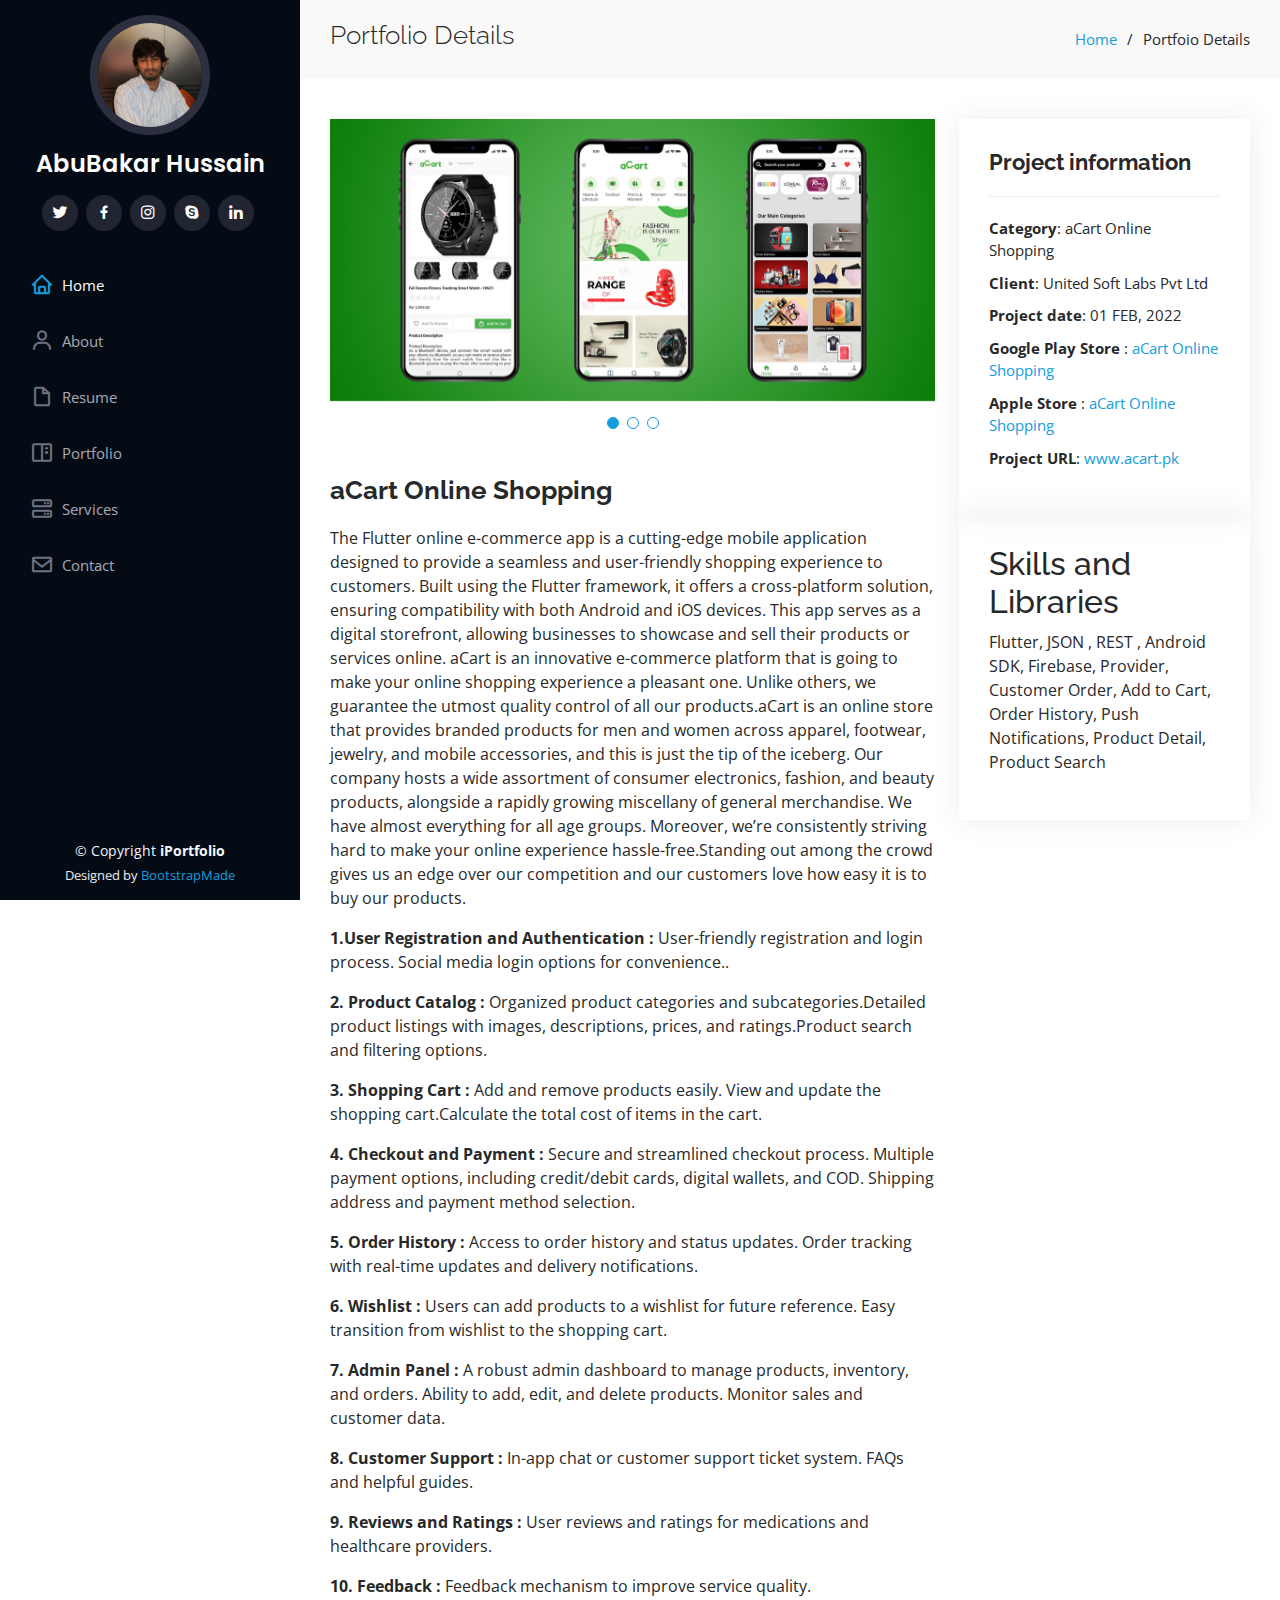
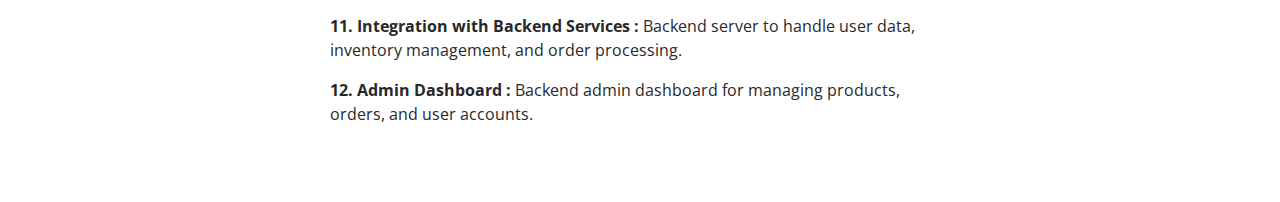
<file: portfolio-details-acart-onlineshopping.html>
<!DOCTYPE html>
<html lang="en">

<head>
  <meta charset="utf-8">
  <meta content="width=device-width, initial-scale=1.0" name="viewport">

  <title>Portfolio Details - aCart Online Shopping</title>
  <meta content="" name="description">
  <meta content="" name="keywords">

  <!-- Favicons -->
  <link href="assets/img/favicon.png" rel="icon">
  <link href="assets/img/apple-touch-icon.png" rel="apple-touch-icon">

  <!-- Google Fonts -->
  <link href="https://fonts.googleapis.com/css?family=Open+Sans:300,300i,400,400i,600,600i,700,700i|Raleway:300,300i,400,400i,500,500i,600,600i,700,700i|Poppins:300,300i,400,400i,500,500i,600,600i,700,700i" rel="stylesheet">

  <!-- Vendor CSS Files -->
  <link href="assets/vendor/aos/aos.css" rel="stylesheet">
  <link href="assets/vendor/bootstrap/css/bootstrap.min.css" rel="stylesheet">
  <link href="assets/vendor/bootstrap-icons/bootstrap-icons.css" rel="stylesheet">
  <link href="assets/vendor/boxicons/css/boxicons.min.css" rel="stylesheet">
  <link href="assets/vendor/glightbox/css/glightbox.min.css" rel="stylesheet">
  <link href="assets/vendor/swiper/swiper-bundle.min.css" rel="stylesheet">

  <!-- Template Main CSS File -->
  <link href="assets/css/style.css" rel="stylesheet">

  <!-- =======================================================
  * Template Name: iPortfolio
  * Updated: Jul 27 2023 with Bootstrap v5.3.1
  * Template URL: https://bootstrapmade.com/iportfolio-bootstrap-portfolio-websites-template/
  * Author: BootstrapMade.com
  * License: https://bootstrapmade.com/license/
  ======================================================== -->
</head>

<body>

  <!-- ======= Mobile nav toggle button ======= -->
  <i class="bi bi-list mobile-nav-toggle d-xl-none"></i>

  <!-- ======= Header ======= -->
  <header id="header">
    <div class="d-flex flex-column">

      <div class="profile">
        <img src="assets/img/profile-img.jpg" alt="" class="img-fluid rounded-circle">
        <h1 class="text-light"><a href="index.html">AbuBakar Hussain</a></h1>
        <div class="social-links mt-3 text-center">
          <a href="#" class="twitter"><i class="bx bxl-twitter"></i></a>
          <a href="#" class="facebook"><i class="bx bxl-facebook"></i></a>
          <a href="#" class="instagram"><i class="bx bxl-instagram"></i></a>
          <a href="#" class="google-plus"><i class="bx bxl-skype"></i></a>
          <a href="#" class="linkedin"><i class="bx bxl-linkedin"></i></a>
        </div>
      </div>

      <nav id="navbar" class="nav-menu navbar">
        <ul>
          <li><a href="#hero" class="nav-link scrollto active"><i class="bx bx-home"></i> <span>Home</span></a></li>
          <li><a href="index.html" class="nav-link scrollto"><i class="bx bx-user"></i> <span>About</span></a></li>
          <li><a href="index.html" class="nav-link scrollto"><i class="bx bx-file-blank"></i> <span>Resume</span></a></li>
          <li><a href="#portfolio" class="nav-link scrollto"><i class="bx bx-book-content"></i> <span>Portfolio</span></a></li>
          <li><a href="#services" class="nav-link scrollto"><i class="bx bx-server"></i> <span>Services</span></a></li>
          <li><a href="#contact" class="nav-link scrollto"><i class="bx bx-envelope"></i> <span>Contact</span></a></li>
        </ul>
      </nav><!-- .nav-menu -->
    </div>
  </header><!-- End Header -->

  <main id="main">

    <!-- ======= Breadcrumbs ======= -->
    <section id="breadcrumbs" class="breadcrumbs">
      <div class="container">

        <div class="d-flex justify-content-between align-items-center">
          <h2>Portfolio Details</h2>
          <ol>
            <li><a href="index.html">Home</a></li>
            <li>Portfoio Details</li>
          </ol>
        </div>

      </div>
    </section><!-- End Breadcrumbs -->

    <!-- ======= Portfolio Details Section ======= -->
    <section id="portfolio-details" class="portfolio-details">
      <div class="container">

        <div class="row gy-4">

          <div class="col-lg-8">
            <div class="portfolio-details-slider swiper">
              <div class="swiper-wrapper align-items-center">

                <div class="swiper-slide">
                  <a href="assets/img/portfolio/portfolio-details-1.png" class="portfolio-lightbox" data-gallery="acartShoppingGallery" title="aCart Online Shopping Screenshot 1">
                    <img src="assets/img/portfolio/portfolio-details-1.png" alt="aCart Online Shopping Screenshot 1" style="cursor: pointer;">
                  </a>
                </div>

                <div class="swiper-slide">
                  <a href="assets/img/portfolio/portfolio-details-1.png" class="portfolio-lightbox" data-gallery="acartShoppingGallery" title="aCart Online Shopping Screenshot 2">
                    <img src="assets/img/portfolio/portfolio-details-1.png" alt="aCart Online Shopping Screenshot 2" style="cursor: pointer;">
                  </a>
                </div>

                <div class="swiper-slide">
                  <a href="assets/img/portfolio/portfolio-details-1.png" class="portfolio-lightbox" data-gallery="acartShoppingGallery" title="aCart Online Shopping Screenshot 3">
                    <img src="assets/img/portfolio/portfolio-details-1.png" alt="aCart Online Shopping Screenshot 3" style="cursor: pointer;">
                  </a>
                </div>

              </div>
              <div class="swiper-pagination"></div>
            </div>
			<div class="portfolio-description">
              <h2>aCart Online Shopping</h2>
              <p>
                The Flutter online e-commerce app is a cutting-edge mobile application designed to provide a seamless and user-friendly shopping 
				experience to customers. Built using the Flutter framework, it offers a cross-platform solution, ensuring compatibility with both
				 Android and iOS devices. This app serves as a digital storefront, allowing businesses to showcase and sell their products or services online.
				 aCart is an innovative e-commerce platform that is going to make your online shopping experience a pleasant one. Unlike others, we guarantee
				 the utmost quality control of all our products.aCart is an online store that provides branded products for men and women across apparel, footwear,
				 jewelry, and mobile accessories, and this is just the tip of the iceberg. Our company hosts a wide assortment of consumer electronics, fashion, 
				 and beauty products, alongside a rapidly growing miscellany of general merchandise. We have almost everything for all age groups. Moreover,
				 we’re consistently striving hard to make your online experience hassle-free.Standing out among the crowd gives us an edge over our competition
				 and our customers love how easy it is to buy our products.

              </p>
            </div>
			<div>
				<p><b>1.User Registration and Authentication : </b>User-friendly registration and login process. Social media login options for convenience.. </p>
				<p><b>2. Product Catalog : </b> Organized product categories and subcategories.Detailed product listings with images, descriptions, prices, and ratings.Product search and filtering options.</p>
				<p><b>3. Shopping Cart : </b>Add and remove products easily. View and update the shopping cart.Calculate the total cost of items in the cart.</p>
				<p><b>4. Checkout and Payment : </b>Secure and streamlined checkout process. Multiple payment options, including credit/debit cards, digital wallets, and COD. Shipping address and payment method selection.</p>
				<p><b>5. Order History : </b>Access to order history and status updates. Order tracking with real-time updates and delivery notifications.</p>
				<p><b>6. Wishlist : </b>Users can add products to a wishlist for future reference. Easy transition from wishlist to the shopping cart.</p>
				<p><b>7. Admin Panel : </b>A robust admin dashboard to manage products, inventory, and orders. Ability to add, edit, and delete products. Monitor sales and customer data.</p>
				<p><b>8. Customer Support : </b>In-app chat or customer support ticket system. FAQs and helpful guides.</p>
				<p><b>9. Reviews and Ratings :</b> User reviews and ratings for medications and healthcare providers.</p>
				<p><b>10. Feedback :</b> Feedback mechanism to improve service quality.</p>
				<p><b>11. Integration with Backend Services :</b> Backend server to handle user data, inventory management, and order processing.</p>
				<p><b>12. Admin Dashboard : </b>Backend admin dashboard for managing products, orders, and user accounts.</p>
			</div>
          </div>

          <div class="col-lg-4">
            <div class="portfolio-info">
              <h3>Project information</h3>
              <ul>
                <li><strong>Category</strong>: aCart Online Shopping</li>
                <li><strong>Client</strong>: United Soft Labs Pvt Ltd</li>
                <li><strong>Project date</strong>: 01 FEB, 2022</li>
				<li><strong>Google Play Store </strong>: <a href="https://play.google.com/store/apps/details?id=com.acart.pk&hl=en_SG&gl=US" target="_bland">aCart Online Shopping</a></li>
				<li><strong>Apple Store </strong>: <a href="https://play.google.com/store/apps/details?id=com.acart.pk&hl=en_SG&gl=US" target="_bland">aCart Online Shopping</a></li>
                <li><strong>Project URL</strong>: <a href="https://acart.pk/" target="_bland">www.acart.pk</a></li>
              </ul>
            </div>
            <div class="portfolio-info ">
              <h2>Skills and Libraries </h2>
              <p> Flutter,
				JSON ,
				REST ,
				Android SDK, 
				Firebase,
				Provider,
				Customer Order,
				Add to Cart,
				Order History,
				Push Notifications,
				Product Detail, 
				Product Search
              </p>
            </div>
          </div>

        </div>

      </div>
    </section><!-- End Portfolio Details Section -->

  </main><!-- End #main -->

  <!-- ======= Footer ======= -->
  <footer id="footer">
    <div class="container">
      <div class="copyright">
        &copy; Copyright <strong><span>iPortfolio</span></strong>
      </div>
      <div class="credits">
        <!-- All the links in the footer should remain intact. -->
        <!-- You can delete the links only if you purchased the pro version. -->
        <!-- Licensing information: https://bootstrapmade.com/license/ -->
        <!-- Purchase the pro version with working PHP/AJAX contact form: https://bootstrapmade.com/iportfolio-bootstrap-portfolio-websites-template/ -->
        Designed by <a href="https://bootstrapmade.com/">BootstrapMade</a>
      </div>
    </div>
  </footer><!-- End  Footer -->

  <a href="#" class="back-to-top d-flex align-items-center justify-content-center"><i class="bi bi-arrow-up-short"></i></a>

  <!-- Vendor JS Files -->
  <script src="assets/vendor/purecounter/purecounter_vanilla.js"></script>
  <script src="assets/vendor/aos/aos.js"></script>
  <script src="assets/vendor/bootstrap/js/bootstrap.bundle.min.js"></script>
  <script src="assets/vendor/glightbox/js/glightbox.min.js"></script>
  <script src="assets/vendor/isotope-layout/isotope.pkgd.min.js"></script>
  <script src="assets/vendor/swiper/swiper-bundle.min.js"></script>
  <script src="assets/vendor/typed.js/typed.umd.js"></script>
  <script src="assets/vendor/waypoints/noframework.waypoints.js"></script>
  <script src="assets/vendor/php-email-form/validate.js"></script>

  <!-- Template Main JS File -->
  <script src="assets/js/main.js"></script>

</body>

</html>
</file>
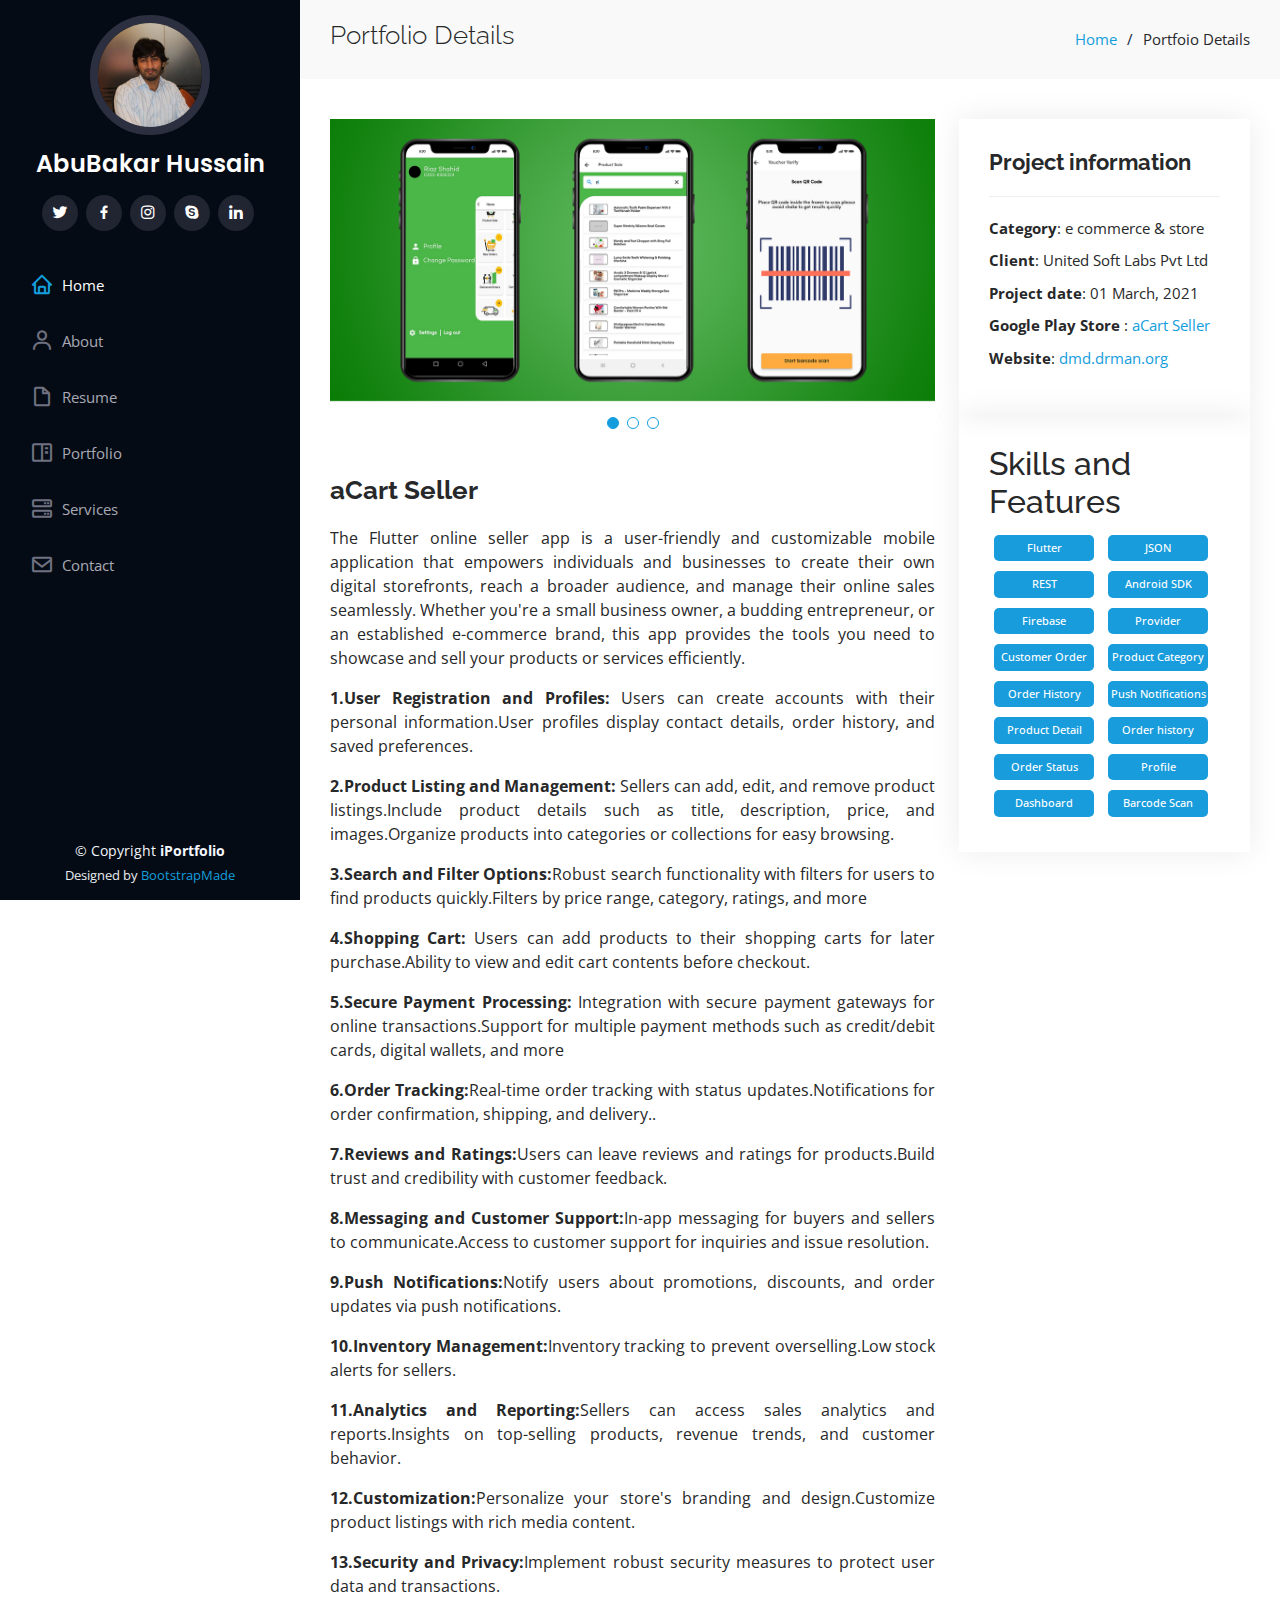
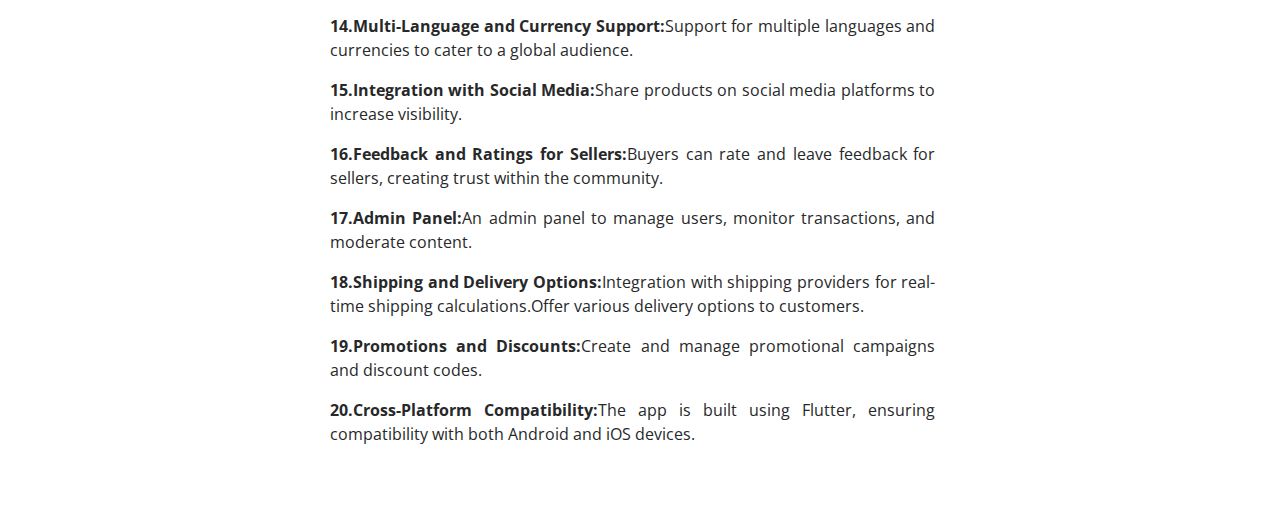
<file: portfolio-details-acart-seller.html>
<!DOCTYPE html>
<html lang="en">

<head>
  <meta charset="utf-8">
  <meta content="width=device-width, initial-scale=1.0" name="viewport">
	
  <title>Portfolio Details - aCart Seller</title>
  <meta content="" name="description">
  <meta content="" name="keywords">

  <!-- Favicons -->
  <link href="assets/img/favicon.png" rel="icon">
  <link href="assets/img/apple-touch-icon.png" rel="apple-touch-icon">

  <!-- Google Fonts -->
  <link href="https://fonts.googleapis.com/css?family=Open+Sans:300,300i,400,400i,600,600i,700,700i|Raleway:300,300i,400,400i,500,500i,600,600i,700,700i|Poppins:300,300i,400,400i,500,500i,600,600i,700,700i" rel="stylesheet">

  <!-- Vendor CSS Files -->
  <link href="assets/vendor/aos/aos.css" rel="stylesheet">
  <link href="assets/vendor/bootstrap/css/bootstrap.min.css" rel="stylesheet">
  <link href="assets/vendor/bootstrap-icons/bootstrap-icons.css" rel="stylesheet">
  <link href="assets/vendor/boxicons/css/boxicons.min.css" rel="stylesheet">
  <link href="assets/vendor/glightbox/css/glightbox.min.css" rel="stylesheet">
  <link href="assets/vendor/swiper/swiper-bundle.min.css" rel="stylesheet">

  <!-- Template Main CSS File -->
  <link href="assets/css/style.css" rel="stylesheet">

  <!-- =======================================================
  * Template Name: iPortfolio
  * Updated: Jul 27 2023 with Bootstrap v5.3.1
  * Template URL: https://bootstrapmade.com/iportfolio-bootstrap-portfolio-websites-template/
  * Author: BootstrapMade.com
  * License: https://bootstrapmade.com/license/
  ======================================================== -->
</head>

<body>

  <!-- ======= Mobile nav toggle button ======= -->
  <i class="bi bi-list mobile-nav-toggle d-xl-none"></i>

  <!-- ======= Header ======= -->
  <header id="header">
    <div class="d-flex flex-column">

      <div class="profile">
        <img src="assets/img/profile-img.jpg" alt="" class="img-fluid rounded-circle">
        <h1 class="text-light"><a href="index.html">AbuBakar Hussain</a></h1>
        <div class="social-links mt-3 text-center">
          <a href="#" class="twitter"><i class="bx bxl-twitter"></i></a>
          <a href="#" class="facebook"><i class="bx bxl-facebook"></i></a>
          <a href="#" class="instagram"><i class="bx bxl-instagram"></i></a>
          <a href="#" class="google-plus"><i class="bx bxl-skype"></i></a>
          <a href="#" class="linkedin"><i class="bx bxl-linkedin"></i></a>
        </div>
      </div>

      <nav id="navbar" class="nav-menu navbar">
        <ul>
          <li><a href="#hero" class="nav-link scrollto active"><i class="bx bx-home"></i> <span>Home</span></a></li>
          <li><a href="#about" class="nav-link scrollto"><i class="bx bx-user"></i> <span>About</span></a></li>
          <li><a href="#resume" class="nav-link scrollto"><i class="bx bx-file-blank"></i> <span>Resume</span></a></li>
          <li><a href="#portfolio" class="nav-link scrollto"><i class="bx bx-book-content"></i> <span>Portfolio</span></a></li>
          <li><a href="#services" class="nav-link scrollto"><i class="bx bx-server"></i> <span>Services</span></a></li>
          <li><a href="#contact" class="nav-link scrollto"><i class="bx bx-envelope"></i> <span>Contact</span></a></li>
        </ul>
      </nav><!-- .nav-menu -->
    </div>
  </header><!-- End Header -->

  <main id="main">

    <!-- ======= Breadcrumbs ======= -->
    <section id="breadcrumbs" class="breadcrumbs">
      <div class="container">

        <div class="d-flex justify-content-between align-items-center">
          <h2>Portfolio Details</h2>
          <ol>
            <li><a href="index.html">Home</a></li>
            <li>Portfoio Details</li>
          </ol>
        </div>

      </div>
    </section><!-- End Breadcrumbs -->

    <!-- ======= Portfolio Details Section ======= -->
    <section id="portfolio-details" class="portfolio-details">
      <div class="container">

        <div class="row gy-4">

          <div class="col-lg-8">
            <div class="portfolio-details-slider swiper">
              <div class="swiper-wrapper align-items-center">

                <div class="swiper-slide">
                  <a href="assets/img/portfolio/portfolio-details-4.png" class="portfolio-lightbox" data-gallery="acartSellerGallery" title="aCart Seller Screenshot 1">
                    <img src="assets/img/portfolio/portfolio-details-4.png" alt="aCart Seller Screenshot 1" style="cursor: pointer;">
                  </a>
                </div>

                <div class="swiper-slide">
                  <a href="assets/img/portfolio/portfolio-details-4.png" class="portfolio-lightbox" data-gallery="acartSellerGallery" title="aCart Seller Screenshot 2">
                    <img src="assets/img/portfolio/portfolio-details-4.png" alt="aCart Seller Screenshot 2" style="cursor: pointer;">
                  </a>
                </div>

                <div class="swiper-slide">
                  <a href="assets/img/portfolio/portfolio-details-4.png" class="portfolio-lightbox" data-gallery="acartSellerGallery" title="aCart Seller Screenshot 3">
                    <img src="assets/img/portfolio/portfolio-details-4.png" alt="aCart Seller Screenshot 3" style="cursor: pointer;">
                  </a>
                </div>

              </div>
              <div class="swiper-pagination"></div>
            </div>
			<div class="portfolio-description">
              <h2>aCart Seller</h2>
             <p style="text-align: justify;">
               The Flutter online seller app is a user-friendly and customizable mobile application that empowers
               individuals and businesses to create their own digital storefronts,
               reach a broader audience, and manage their online sales seamlessly. Whether you're a small business owner,
               a budding entrepreneur, or an established e-commerce brand,
               this app provides the tools you need to showcase and sell your products or services efficiently.
              </p>

            </div>
			<div>
				<p style="text-align: justify;"><b>1.User Registration and Profiles: </b>Users can create accounts with their personal information.User profiles display contact details, order history, and saved preferences.</p>
				<p style="text-align: justify;"><b>2.Product Listing and Management: </b> Sellers can add, edit, and remove product listings.Include product details such as title, description, price, and images.Organize products into categories or collections for easy browsing.</p>
				<p style="text-align: justify;"><b>3.Search and Filter Options:</b>Robust search functionality with filters for users to find products quickly.Filters by price range, category, ratings, and more</p>
				<p style="text-align: justify;"><b>4.Shopping Cart:</b> Users can add products to their shopping carts for later purchase.Ability to view and edit cart contents before checkout.
				<p style="text-align: justify;"><b>5.Secure Payment Processing:</b> Integration with secure payment gateways for online transactions.Support for multiple payment methods such as credit/debit cards, digital wallets, and more</p>
				<p style="text-align: justify;"><b>6.Order Tracking:</b>Real-time order tracking with status updates.Notifications for order confirmation, shipping, and delivery..
				<p style="text-align: justify;"><b>7.Reviews and Ratings:</b>Users can leave reviews and ratings for products.Build trust and credibility with customer feedback.</p>
				<p style="text-align: justify;"><b>8.Messaging and Customer Support:</b>In-app messaging for buyers and sellers to communicate.Access to customer support for inquiries and issue resolution.</p>
				<p style="text-align: justify;"><b>9.Push Notifications:</b>Notify users about promotions, discounts, and order updates via push notifications.</p>
				<p style="text-align: justify;"><b>10.Inventory Management:</b>Inventory tracking to prevent overselling.Low stock alerts for sellers.</p>
				<p style="text-align: justify;"><b>11.Analytics and Reporting:</b>Sellers can access sales analytics and reports.Insights on top-selling products, revenue trends, and customer behavior.</p>
				<p style="text-align: justify;"><b>12.Customization:</b>Personalize your store's branding and design.Customize product listings with rich media content.</p>
				<p style="text-align: justify;"><b>13.Security and Privacy:</b>Implement robust security measures to protect user data and transactions.</p>
				<p style="text-align: justify;"><b>14.Multi-Language and Currency Support:</b>Support for multiple languages and currencies to cater to a global audience.</p>
				<p style="text-align: justify;"><b>15.Integration with Social Media:</b>Share products on social media platforms to increase visibility.</p>
				<p style="text-align: justify;"><b>16.Feedback and Ratings for Sellers:</b>Buyers can rate and leave feedback for sellers, creating trust within the community.</p>
				<p style="text-align: justify;"><b>17.Admin Panel:</b>An admin panel to manage users, monitor transactions, and moderate content.</p>
				<p style="text-align: justify;"><b>18.Shipping and Delivery Options:</b>Integration with shipping providers for real-time shipping calculations.Offer various delivery options to customers.</p>
				<p style="text-align: justify;"><b>19.Promotions and Discounts:</b>Create and manage promotional campaigns and discount codes.</p>
				<p style="text-align: justify;"><b>20.Cross-Platform Compatibility:</b>The app is built using Flutter, ensuring compatibility with both Android and iOS devices.</p>

			</div>
          </div>

          <div class="col-lg-4">
            <div class="portfolio-info">
              <h3>Project information</h3>
              <ul>
                <li><strong>Category</strong>: 	e commerce &  store</li>
                <li><strong>Client</strong>: United Soft Labs Pvt Ltd</li>
                <li><strong>Project date</strong>: 01 March, 2021</li>
				<li><strong>Google Play Store </strong>: <a href="https://play.google.com/store/apps/details?id=com.unitedsoftlabslhr.acart_vender_app" target="_bland">aCart Seller</a></li>
                <li><strong>Website</strong>: <a href="https://dmd.drman.org" target="_bland">dmd.drman.org</a></li>
              </ul>
            </div>
		
            <div class="portfolio-info ">
              <h2>Skills and Features </h2>
             <div>
    <span style="background-color: #189cdc; color: #fff; padding: 5px 2px; border-radius: 5px; font-weight: 500; cursor: pointer; margin: 5px; display: inline-block; width: 100px;font-size: 11px;text-align:center;">Flutter</span>
    <span style="background-color: #189cdc; color: #fff; padding: 5px 2px; border-radius: 5px; font-weight: 500; cursor: pointer; margin: 5px; display: inline-block; width: 100px;font-size: 11px;text-align:center;">JSON</span>
  </div>
 <div>
    <span style="background-color: #189cdc; color: #fff; padding: 5px 2px; border-radius: 5px; font-weight: 500; cursor: pointer; margin: 5px; display: inline-block; width: 100px; font-size: 11px;text-align:center;">REST</span>
    <span style="background-color: #189cdc; color: #fff; padding: 5px 2px; border-radius: 5px; font-weight: 500; cursor: pointer; margin: 5px; display: inline-block; width: 100px; font-size: 11px;text-align:center;">Android SDK</span>
</div>
    <div>
    <span style="background-color: #189cdc; color: #fff; padding: 5px 2px; border-radius: 5px; font-weight: 500; cursor: pointer; margin: 5px; display: inline-block; width: 100px;font-size: 11px;text-align:center;">Firebase</span>
    <span style="background-color: #189cdc; color: #fff; padding: 5px 2px; border-radius: 5px; font-weight: 500; cursor: pointer; margin: 5px; display: inline-block; width: 100px;font-size: 11px;text-align:center;">Provider</span>
  </div>
    <div>
    <span style="background-color: #189cdc; color: #fff; padding: 5px 2px; border-radius: 5px; font-weight: 500; cursor: pointer; margin: 5px; display: inline-block; width: 100px;font-size: 11px;text-align:center;">Customer Order</span>
    <span style="background-color:#189cdc; color: #fff; padding: 5px 2px; border-radius: 5px; font-weight: 500; cursor: pointer; margin: 5px; display: inline-block; width: 100px;font-size: 11px;text-align:center;">Product Category</span>
  </div>  
<div>  
    <span style="background-color: #189cdc; color: #fff; padding: 5px 2px; border-radius: 5px; font-weight: 500; cursor: pointer; margin: 5px; display: inline-block; width: 100px;font-size: 11px;text-align:center;">Order History</span>
    <span style="background-color: #189cdc; color: #fff; padding: 5px 2px; border-radius: 5px; font-weight: 500; cursor: pointer; margin: 5px; display: inline-block; width: 100px;font-size: 11px;text-align:center;">Push Notifications</span>
  </div>  
<div>  
    <span style="background-color:#189cdc; color: #fff; padding: 5px 2px; border-radius: 5px; font-weight: 500; cursor: pointer; margin: 5px; display: inline-block; width: 100px;font-size: 11px;text-align:center;">Product Detail</span>
    <span style="background-color: #189cdc; color: #fff; padding: 5px 2px; border-radius: 5px; font-weight: 500; cursor: pointer; margin: 5px; display: inline-block; width: 100px;font-size: 11px;text-align:center;">Order history</span>
  </div>
      <div>
    <span style="background-color: #189cdc; color: #fff; padding: 5px 2px; border-radius: 5px; font-weight: 500; cursor: pointer; margin: 5px; display: inline-block; width: 100px;font-size: 11px;text-align:center;">Order Status</span>
    <span style="background-color: #189cdc; color: #fff; padding: 5px 2px; border-radius: 5px; font-weight: 500; cursor: pointer; margin: 5px; display: inline-block; width: 100px;font-size: 11px;text-align:center;">  Profile</span>
  </div>
  <div>
    <span style="background-color: #189cdc; color: #fff; padding: 5px 2px; border-radius: 5px; font-weight: 500; cursor: pointer; margin: 5px; display: inline-block; width: 100px;font-size: 11px;text-align:center;">Dashboard</span>
    <span style="background-color: #189cdc; color: #fff; padding: 5px 2px; border-radius: 5px; font-weight: 500; cursor: pointer; margin: 5px; display: inline-block; width: 100px;font-size: 11px;text-align:center;">Barcode Scan</span>
  </div>  
            </div>
          </div>

        </div>

      </div>
    </section><!-- End Portfolio Details Section -->

  </main><!-- End #main -->

  <!-- ======= Footer ======= -->
  <footer id="footer">
    <div class="container">
      <div class="copyright">
        &copy; Copyright <strong><span>iPortfolio</span></strong>
      </div>
      <div class="credits">
        <!-- All the links in the footer should remain intact. -->
        <!-- You can delete the links only if you purchased the pro version. -->
        <!-- Licensing information: https://bootstrapmade.com/license/ -->
        <!-- Purchase the pro version with working PHP/AJAX contact form: https://bootstrapmade.com/iportfolio-bootstrap-portfolio-websites-template/ -->
        Designed by <a href="https://bootstrapmade.com/">BootstrapMade</a>
      </div>
    </div>
  </footer><!-- End  Footer -->

  <a href="#" class="back-to-top d-flex align-items-center justify-content-center"><i class="bi bi-arrow-up-short"></i></a>

  <!-- Vendor JS Files -->
  <script src="assets/vendor/purecounter/purecounter_vanilla.js"></script>
  <script src="assets/vendor/aos/aos.js"></script>
  <script src="assets/vendor/bootstrap/js/bootstrap.bundle.min.js"></script>
  <script src="assets/vendor/glightbox/js/glightbox.min.js"></script>
  <script src="assets/vendor/isotope-layout/isotope.pkgd.min.js"></script>
  <script src="assets/vendor/swiper/swiper-bundle.min.js"></script>
  <script src="assets/vendor/typed.js/typed.umd.js"></script>
  <script src="assets/vendor/waypoints/noframework.waypoints.js"></script>
  <script src="assets/vendor/php-email-form/validate.js"></script>

  <!-- Template Main JS File -->
  <script src="assets/js/main.js"></script>

</body>

</html>
</file>
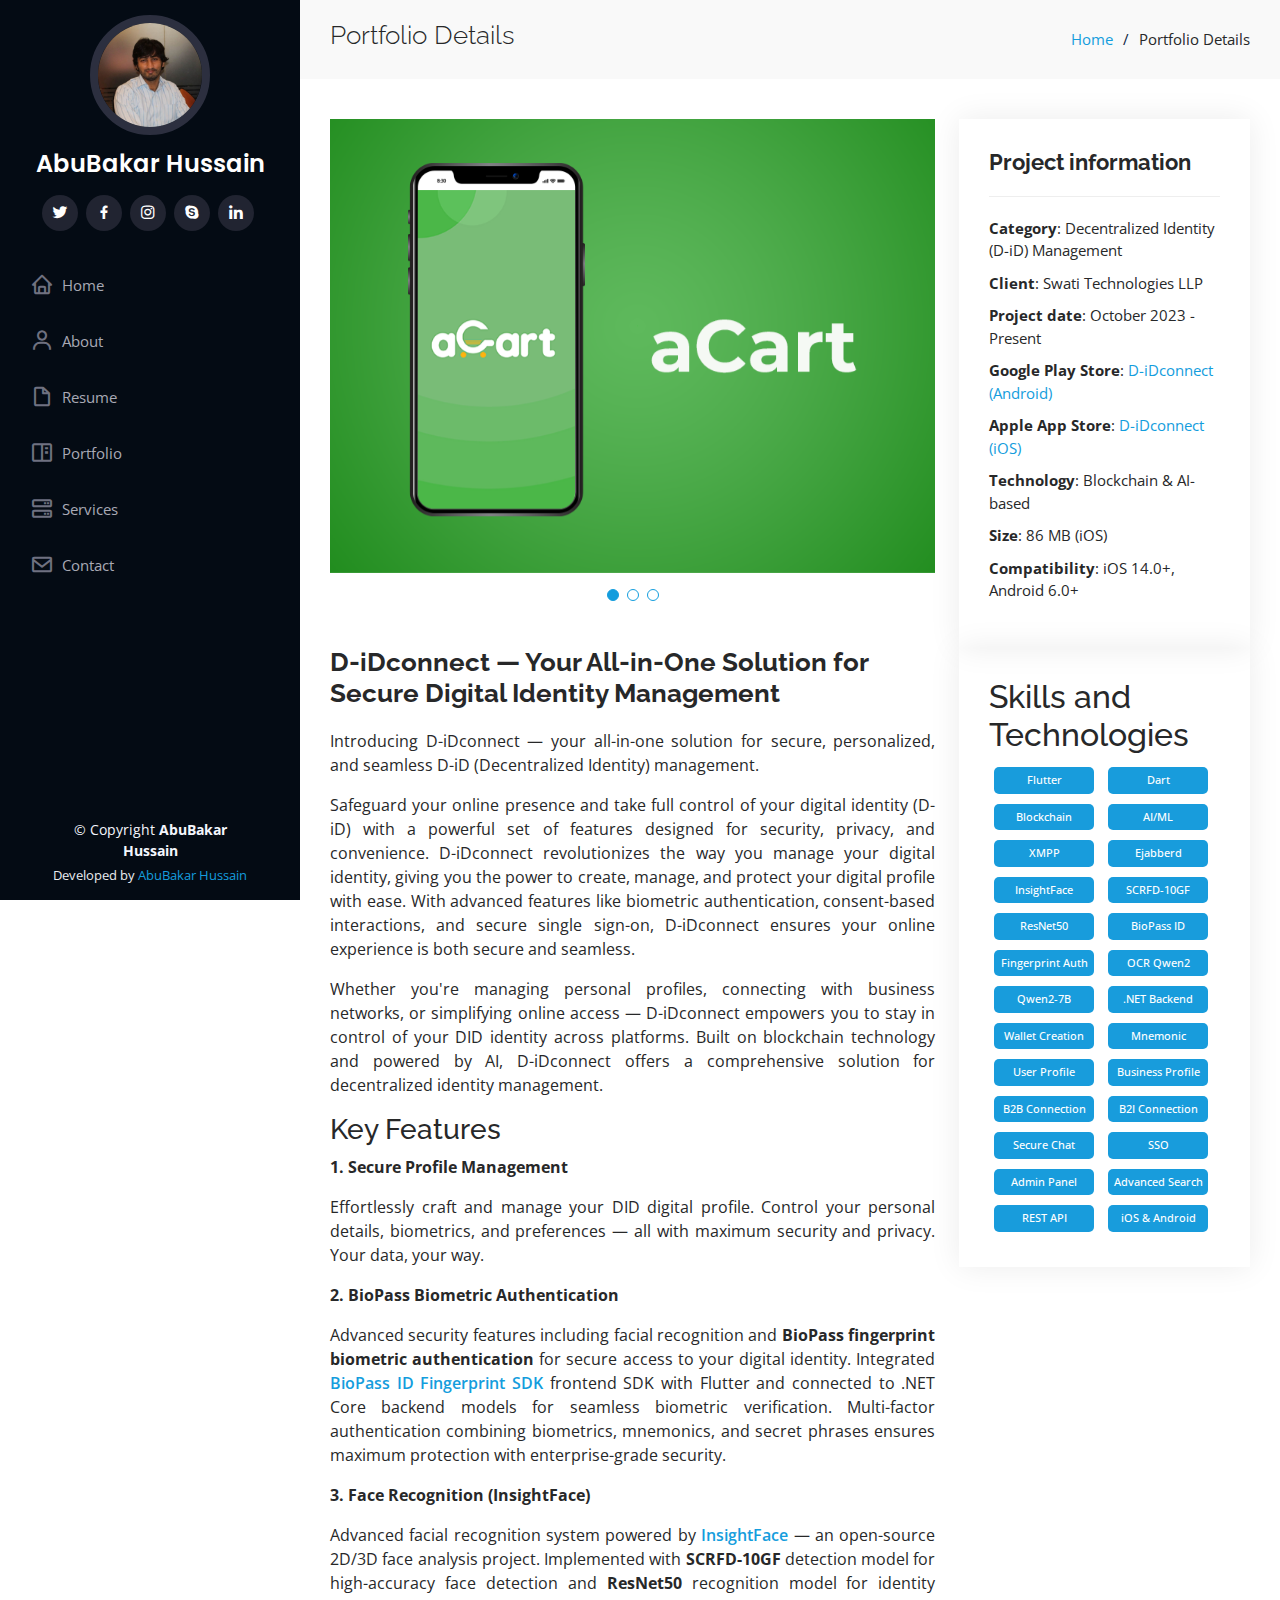
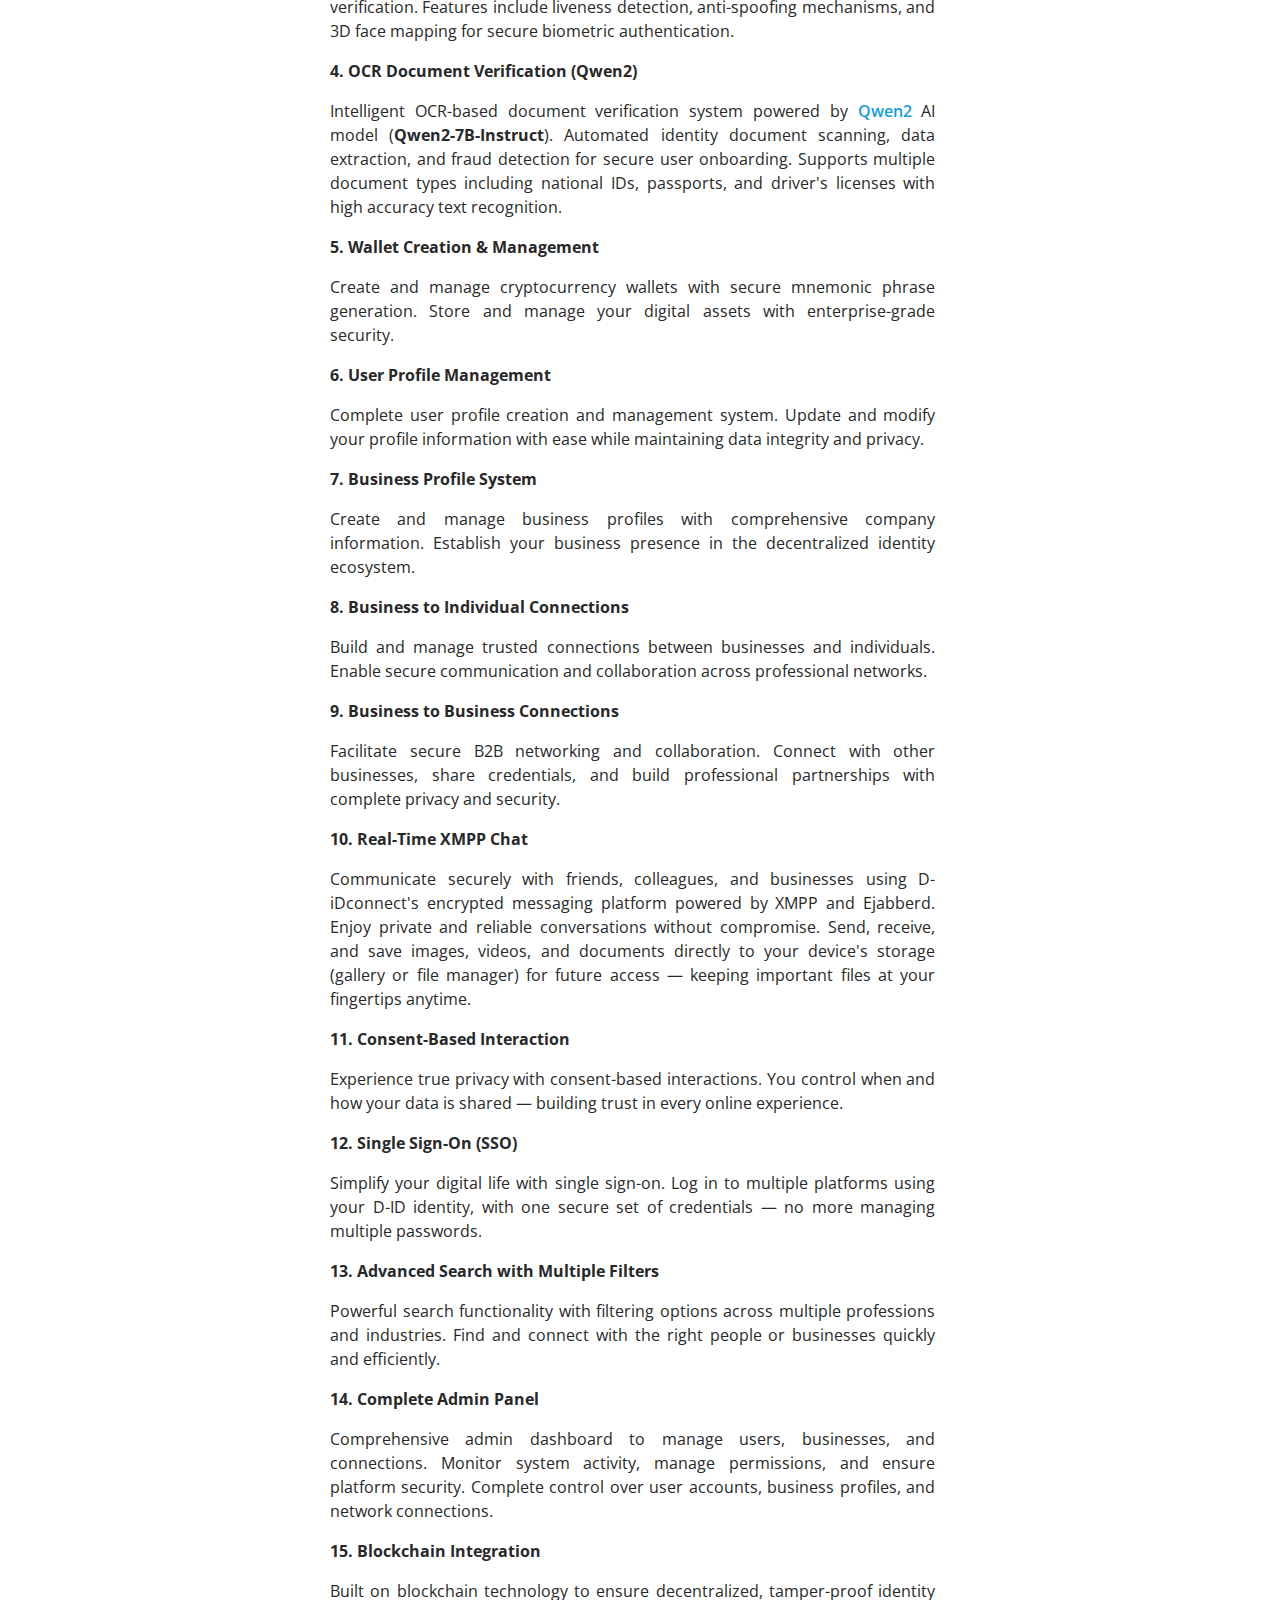
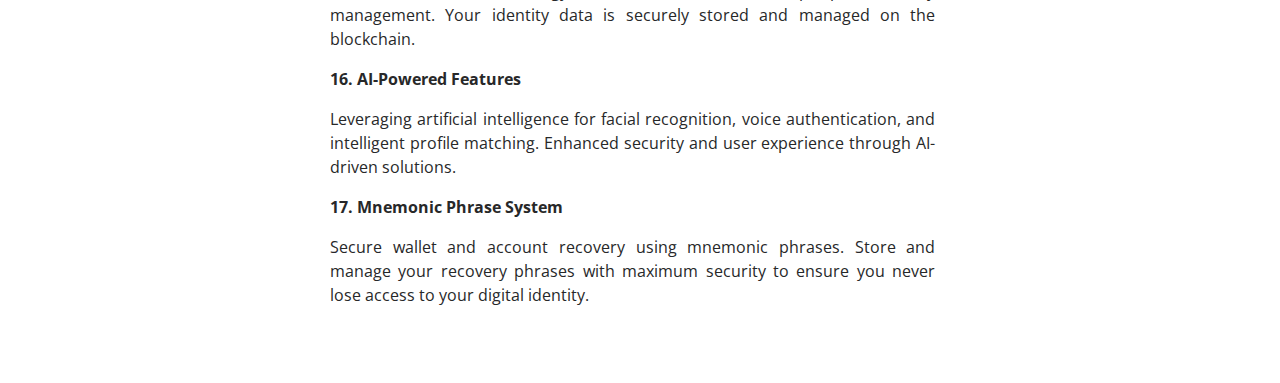
<file: portfolio-details-didconnect.html>
<!DOCTYPE html>
<html lang="en">

<head>
  <meta charset="utf-8">
  <meta content="width=device-width, initial-scale=1.0" name="viewport">

  <title>Portfolio Details - D-iDconnect</title>
  <meta content="" name="description">
  <meta content="" name="keywords">

  <!-- Favicons -->
  <link href="assets/img/favicon.png" rel="icon">
  <link href="assets/img/apple-touch-icon.png" rel="apple-touch-icon">

  <!-- Google Fonts -->
  <link href="https://fonts.googleapis.com/css?family=Open+Sans:300,300i,400,400i,600,600i,700,700i|Raleway:300,300i,400,400i,500,500i,600,600i,700,700i|Poppins:300,300i,400,400i,500,500i,600,600i,700,700i" rel="stylesheet">

  <!-- Vendor CSS Files -->
  <link href="assets/vendor/aos/aos.css" rel="stylesheet">
  <link href="assets/vendor/bootstrap/css/bootstrap.min.css" rel="stylesheet">
  <link href="assets/vendor/bootstrap-icons/bootstrap-icons.css" rel="stylesheet">
  <link href="assets/vendor/boxicons/css/boxicons.min.css" rel="stylesheet">
  <link href="assets/vendor/glightbox/css/glightbox.min.css" rel="stylesheet">
  <link href="assets/vendor/swiper/swiper-bundle.min.css" rel="stylesheet">

  <!-- Template Main CSS File -->
  <link href="assets/css/style.css" rel="stylesheet">

  <!-- =======================================================
  * Template Name: iPortfolio
  * Updated: Jul 27 2023 with Bootstrap v5.3.1
  * Template URL: https://bootstrapmade.com/iportfolio-bootstrap-portfolio-websites-template/
  * Author: BootstrapMade.com
  * License: https://bootstrapmade.com/license/
  ======================================================== -->
</head>

<body>

  <!-- ======= Mobile nav toggle button ======= -->
  <i class="bi bi-list mobile-nav-toggle d-xl-none"></i>

  <!-- ======= Header ======= -->
  <header id="header">
    <div class="d-flex flex-column">

      <div class="profile">
        <img src="assets/img/profile-img.jpg" alt="" class="img-fluid rounded-circle">
        <h1 class="text-light"><a href="index.html">AbuBakar Hussain</a></h1>
        <div class="social-links mt-3 text-center">
          <a href="#" class="twitter"><i class="bx bxl-twitter"></i></a>
          <a href="#" class="facebook"><i class="bx bxl-facebook"></i></a>
          <a href="#" class="instagram"><i class="bx bxl-instagram"></i></a>
          <a href="#" class="google-plus"><i class="bx bxl-skype"></i></a>
          <a href="https://www.linkedin.com/in/abubakar-hussain-66b834130/" target="_blank" class="linkedin"><i class="bx bxl-linkedin"></i></a>
        </div>
      </div>

      <nav id="navbar" class="nav-menu navbar">
        <ul>
          <li><a href="index.html" class="nav-link scrollto"><i class="bx bx-home"></i> <span>Home</span></a></li>
          <li><a href="index.html#about" class="nav-link scrollto"><i class="bx bx-user"></i> <span>About</span></a></li>
          <li><a href="index.html#resume" class="nav-link scrollto"><i class="bx bx-file-blank"></i> <span>Resume</span></a></li>
          <li><a href="index.html#portfolio" class="nav-link scrollto"><i class="bx bx-book-content"></i> <span>Portfolio</span></a></li>
          <li><a href="index.html#services" class="nav-link scrollto"><i class="bx bx-server"></i> <span>Services</span></a></li>
          <li><a href="index.html#contact" class="nav-link scrollto"><i class="bx bx-envelope"></i> <span>Contact</span></a></li>
        </ul>
      </nav><!-- .nav-menu -->
    </div>
  </header><!-- End Header -->

  <main id="main">

    <!-- ======= Breadcrumbs ======= -->
    <section id="breadcrumbs" class="breadcrumbs">
      <div class="container">

        <div class="d-flex justify-content-between align-items-center">
          <h2>Portfolio Details</h2>
          <ol>
            <li><a href="index.html">Home</a></li>
            <li>Portfolio Details</li>
          </ol>
        </div>

      </div>
    </section><!-- End Breadcrumbs -->

    <!-- ======= Portfolio Details Section ======= -->
    <section id="portfolio-details" class="portfolio-details">
      <div class="container">

        <div class="row gy-4">

          <div class="col-lg-8">
            <div class="portfolio-details-slider swiper">
              <div class="swiper-wrapper align-items-center">

                <div class="swiper-slide">
                  <img src="assets/img/portfolio/didconnect-banner.png" alt="D-iDconnect App - Main Dashboard">
                </div>

                <div class="swiper-slide">
                  <img src="assets/img/portfolio/didconnect-screen-2.png" alt="D-iDconnect App - Biometric Authentication">
                </div>

                <div class="swiper-slide">
                  <img src="assets/img/portfolio/didconnect-screen-3.png" alt="D-iDconnect App - Secure Messaging">
                </div>

              </div>
              <div class="swiper-pagination"></div>
            </div>
			<div class="portfolio-description">
              <h2>D-iDconnect — Your All-in-One Solution for Secure Digital Identity Management</h2>
              <p style="text-align: justify;">
                Introducing D-iDconnect — your all-in-one solution for secure, personalized, and seamless D-iD (Decentralized Identity) management.
              </p>
              <p style="text-align: justify;">
                Safeguard your online presence and take full control of your digital identity (D-iD) with a powerful set of features designed for security, privacy, and convenience. D-iDconnect revolutionizes the way you manage your digital identity, giving you the power to create, manage, and protect your digital profile with ease. With advanced features like biometric authentication, consent-based interactions, and secure single sign-on, D-iDconnect ensures your online experience is both secure and seamless.
              </p>
              <p style="text-align: justify;">
                Whether you're managing personal profiles, connecting with business networks, or simplifying online access — D-iDconnect empowers you to stay in control of your DID identity across platforms. Built on blockchain technology and powered by AI, D-iDconnect offers a comprehensive solution for decentralized identity management.
              </p>
            </div>
			<div>
				<h3>Key Features</h3>
				
				<p style="text-align: justify;"><b>1. Secure Profile Management</b></p>
				<p style="text-align: justify;">Effortlessly craft and manage your DID digital profile. Control your personal details, biometrics, and preferences — all with maximum security and privacy. Your data, your way.</p>

				<p style="text-align: justify;"><b>2. BioPass Biometric Authentication</b></p>
				<p style="text-align: justify;">Advanced security features including facial recognition and <strong>BioPass fingerprint biometric authentication</strong> for secure access to your digital identity. Integrated <a href="https://www.biopassid.com/sdk/fingerprintsdk" target="_blank" style="color: #149ddd; font-weight: 600;">BioPass ID Fingerprint SDK</a> frontend SDK with Flutter and connected to .NET Core backend models for seamless biometric verification. Multi-factor authentication combining biometrics, mnemonics, and secret phrases ensures maximum protection with enterprise-grade security.</p>

				<p style="text-align: justify;"><b>3. Face Recognition (InsightFace)</b></p>
				<p style="text-align: justify;">Advanced facial recognition system powered by <a href="https://github.com/deepinsight/insightface/tree/master" target="_blank" style="color: #149ddd; font-weight: 600;">InsightFace</a> — an open-source 2D/3D face analysis project. Implemented with <strong>SCRFD-10GF</strong> detection model for high-accuracy face detection and <strong>ResNet50</strong> recognition model for identity verification. Features include liveness detection, anti-spoofing mechanisms, and 3D face mapping for secure biometric authentication.</p>

				<p style="text-align: justify;"><b>4. OCR Document Verification (Qwen2)</b></p>
				<p style="text-align: justify;">Intelligent OCR-based document verification system powered by <a href="https://github.com/yangjianxin1/Qwen2" target="_blank" style="color: #149ddd; font-weight: 600;">Qwen2</a> AI model (<strong>Qwen2-7B-Instruct</strong>). Automated identity document scanning, data extraction, and fraud detection for secure user onboarding. Supports multiple document types including national IDs, passports, and driver's licenses with high accuracy text recognition.</p>

				<p style="text-align: justify;"><b>5. Wallet Creation & Management</b></p>
				<p style="text-align: justify;">Create and manage cryptocurrency wallets with secure mnemonic phrase generation. Store and manage your digital assets with enterprise-grade security.</p>

				<p style="text-align: justify;"><b>6. User Profile Management</b></p>
				<p style="text-align: justify;">Complete user profile creation and management system. Update and modify your profile information with ease while maintaining data integrity and privacy.</p>

				<p style="text-align: justify;"><b>7. Business Profile System</b></p>
				<p style="text-align: justify;">Create and manage business profiles with comprehensive company information. Establish your business presence in the decentralized identity ecosystem.</p>

				<p style="text-align: justify;"><b>8. Business to Individual Connections</b></p>
				<p style="text-align: justify;">Build and manage trusted connections between businesses and individuals. Enable secure communication and collaboration across professional networks.</p>

				<p style="text-align: justify;"><b>9. Business to Business Connections</b></p>
				<p style="text-align: justify;">Facilitate secure B2B networking and collaboration. Connect with other businesses, share credentials, and build professional partnerships with complete privacy and security.</p>

				<p style="text-align: justify;"><b>10. Real-Time XMPP Chat</b></p>
				<p style="text-align: justify;">Communicate securely with friends, colleagues, and businesses using D-iDconnect's encrypted messaging platform powered by XMPP and Ejabberd. Enjoy private and reliable conversations without compromise. Send, receive, and save images, videos, and documents directly to your device's storage (gallery or file manager) for future access — keeping important files at your fingertips anytime.</p>

				<p style="text-align: justify;"><b>11. Consent-Based Interaction</b></p>
				<p style="text-align: justify;">Experience true privacy with consent-based interactions. You control when and how your data is shared — building trust in every online experience.</p>

				<p style="text-align: justify;"><b>12. Single Sign-On (SSO)</b></p>
				<p style="text-align: justify;">Simplify your digital life with single sign-on. Log in to multiple platforms using your D-ID identity, with one secure set of credentials — no more managing multiple passwords.</p>

				<p style="text-align: justify;"><b>13. Advanced Search with Multiple Filters</b></p>
				<p style="text-align: justify;">Powerful search functionality with filtering options across multiple professions and industries. Find and connect with the right people or businesses quickly and efficiently.</p>

				<p style="text-align: justify;"><b>14. Complete Admin Panel</b></p>
				<p style="text-align: justify;">Comprehensive admin dashboard to manage users, businesses, and connections. Monitor system activity, manage permissions, and ensure platform security. Complete control over user accounts, business profiles, and network connections.</p>

				<p style="text-align: justify;"><b>15. Blockchain Integration</b></p>
				<p style="text-align: justify;">Built on blockchain technology to ensure decentralized, tamper-proof identity management. Your identity data is securely stored and managed on the blockchain.</p>

				<p style="text-align: justify;"><b>16. AI-Powered Features</b></p>
				<p style="text-align: justify;">Leveraging artificial intelligence for facial recognition, voice authentication, and intelligent profile matching. Enhanced security and user experience through AI-driven solutions.</p>

				<p style="text-align: justify;"><b>17. Mnemonic Phrase System</b></p>
				<p style="text-align: justify;">Secure wallet and account recovery using mnemonic phrases. Store and manage your recovery phrases with maximum security to ensure you never lose access to your digital identity.</p>
			</div>
          </div>

          <div class="col-lg-4">
            <div class="portfolio-info">
              <h3>Project information</h3>
              <ul>
                <li><strong>Category</strong>: Decentralized Identity (D-iD) Management</li>
                <li><strong>Client</strong>: Swati Technologies LLP</li>
                <li><strong>Project date</strong>: October 2023 - Present</li>
				<li><strong>Google Play Store</strong>: <a href="https://play.google.com/store/apps/details?id=corop.di.connect&hl=en" target="_blank">D-iDconnect (Android)</a></li>
				<li><strong>Apple App Store</strong>: <a href="https://apps.apple.com/za/app/d-idconnect/id6746030666" target="_blank">D-iDconnect (iOS)</a></li>
                <li><strong>Technology</strong>: Blockchain & AI-based</li>
				<li><strong>Size</strong>: 86 MB (iOS)</li>
				<li><strong>Compatibility</strong>: iOS 14.0+, Android 6.0+</li>
              </ul>
            </div>
		
            <div class="portfolio-info">
              <h2>Skills and Technologies</h2>
              <div>
                <span style="background-color: #189cdc; color: #fff; padding: 5px 2px; border-radius: 5px; font-weight: 500; cursor: pointer; margin: 5px; display: inline-block; width: 100px;font-size: 11px;text-align:center;">Flutter</span>
                <span style="background-color: #189cdc; color: #fff; padding: 5px 2px; border-radius: 5px; font-weight: 500; cursor: pointer; margin: 5px; display: inline-block; width: 100px;font-size: 11px;text-align:center;">Dart</span>
              </div>
              <div>
                <span style="background-color: #189cdc; color: #fff; padding: 5px 2px; border-radius: 5px; font-weight: 500; cursor: pointer; margin: 5px; display: inline-block; width: 100px; font-size: 11px;text-align:center;">Blockchain</span>
                <span style="background-color: #189cdc; color: #fff; padding: 5px 2px; border-radius: 5px; font-weight: 500; cursor: pointer; margin: 5px; display: inline-block; width: 100px; font-size: 11px;text-align:center;">AI/ML</span>
              </div>
              <div>
                <span style="background-color: #189cdc; color: #fff; padding: 5px 2px; border-radius: 5px; font-weight: 500; cursor: pointer; margin: 5px; display: inline-block; width: 100px;font-size: 11px;text-align:center;">XMPP</span>
                <span style="background-color: #189cdc; color: #fff; padding: 5px 2px; border-radius: 5px; font-weight: 500; cursor: pointer; margin: 5px; display: inline-block; width: 100px;font-size: 11px;text-align:center;">Ejabberd</span>
              </div>
              <div>
                <a href="https://github.com/deepinsight/insightface/tree/master" target="_blank" style="text-decoration: none;"><span style="background-color: #189cdc; color: #fff; padding: 5px 2px; border-radius: 5px; font-weight: 500; cursor: pointer; margin: 5px; display: inline-block; width: 100px;font-size: 11px;text-align:center;">InsightFace</span></a>
                <span style="background-color: #189cdc; color: #fff; padding: 5px 2px; border-radius: 5px; font-weight: 500; cursor: pointer; margin: 5px; display: inline-block; width: 100px;font-size: 11px;text-align:center;">SCRFD-10GF</span>
              </div>
              <div>
                <span style="background-color: #189cdc; color: #fff; padding: 5px 2px; border-radius: 5px; font-weight: 500; cursor: pointer; margin: 5px; display: inline-block; width: 100px;font-size: 11px;text-align:center;">ResNet50</span>
                <a href="https://www.biopassid.com/sdk/fingerprintsdk" target="_blank" style="text-decoration: none;"><span style="background-color: #189cdc; color: #fff; padding: 5px 2px; border-radius: 5px; font-weight: 500; cursor: pointer; margin: 5px; display: inline-block; width: 100px;font-size: 11px;text-align:center;">BioPass ID</span></a>
              </div>
              <div>
                <span style="background-color: #189cdc; color: #fff; padding: 5px 2px; border-radius: 5px; font-weight: 500; cursor: pointer; margin: 5px; display: inline-block; width: 100px;font-size: 11px;text-align:center;">Fingerprint Auth</span>
                <a href="https://github.com/yangjianxin1/Qwen2" target="_blank" style="text-decoration: none;"><span style="background-color: #189cdc; color: #fff; padding: 5px 2px; border-radius: 5px; font-weight: 500; cursor: pointer; margin: 5px; display: inline-block; width: 100px;font-size: 11px;text-align:center;">OCR Qwen2</span></a>
              </div>
              <div>
                <span style="background-color: #189cdc; color: #fff; padding: 5px 2px; border-radius: 5px; font-weight: 500; cursor: pointer; margin: 5px; display: inline-block; width: 100px;font-size: 11px;text-align:center;">Qwen2-7B</span>
                <span style="background-color: #189cdc; color: #fff; padding: 5px 2px; border-radius: 5px; font-weight: 500; cursor: pointer; margin: 5px; display: inline-block; width: 100px;font-size: 11px;text-align:center;">.NET Backend</span>
              </div>
              <div>
                <span style="background-color: #189cdc; color: #fff; padding: 5px 2px; border-radius: 5px; font-weight: 500; cursor: pointer; margin: 5px; display: inline-block; width: 100px;font-size: 11px;text-align:center;">Wallet Creation</span>
                <span style="background-color: #189cdc; color: #fff; padding: 5px 2px; border-radius: 5px; font-weight: 500; cursor: pointer; margin: 5px; display: inline-block; width: 100px;font-size: 11px;text-align:center;">Mnemonic</span>
              </div>
              <div>
                <span style="background-color: #189cdc; color: #fff; padding: 5px 2px; border-radius: 5px; font-weight: 500; cursor: pointer; margin: 5px; display: inline-block; width: 100px;font-size: 11px;text-align:center;">User Profile</span>
                <span style="background-color: #189cdc; color: #fff; padding: 5px 2px; border-radius: 5px; font-weight: 500; cursor: pointer; margin: 5px; display: inline-block; width: 100px;font-size: 11px;text-align:center;">Business Profile</span>
              </div>
              <div>
                <span style="background-color: #189cdc; color: #fff; padding: 5px 2px; border-radius: 5px; font-weight: 500; cursor: pointer; margin: 5px; display: inline-block; width: 100px;font-size: 11px;text-align:center;">B2B Connection</span>
                <span style="background-color: #189cdc; color: #fff; padding: 5px 2px; border-radius: 5px; font-weight: 500; cursor: pointer; margin: 5px; display: inline-block; width: 100px;font-size: 11px;text-align:center;">B2I Connection</span>
              </div>
              <div>
                <span style="background-color: #189cdc; color: #fff; padding: 5px 2px; border-radius: 5px; font-weight: 500; cursor: pointer; margin: 5px; display: inline-block; width: 100px;font-size: 11px;text-align:center;">Secure Chat</span>
                <span style="background-color: #189cdc; color: #fff; padding: 5px 2px; border-radius: 5px; font-weight: 500; cursor: pointer; margin: 5px; display: inline-block; width: 100px;font-size: 11px;text-align:center;">SSO</span>
              </div>
              <div>
                <span style="background-color: #189cdc; color: #fff; padding: 5px 2px; border-radius: 5px; font-weight: 500; cursor: pointer; margin: 5px; display: inline-block; width: 100px;font-size: 11px;text-align:center;">Admin Panel</span>
                <span style="background-color: #189cdc; color: #fff; padding: 5px 2px; border-radius: 5px; font-weight: 500; cursor: pointer; margin: 5px; display: inline-block; width: 100px;font-size: 11px;text-align:center;">Advanced Search</span>
              </div>
              <div>
                <span style="background-color: #189cdc; color: #fff; padding: 5px 2px; border-radius: 5px; font-weight: 500; cursor: pointer; margin: 5px; display: inline-block; width: 100px;font-size: 11px;text-align:center;">REST API</span>
                <span style="background-color: #189cdc; color: #fff; padding: 5px 2px; border-radius: 5px; font-weight: 500; cursor: pointer; margin: 5px; display: inline-block; width: 100px;font-size: 11px;text-align:center;">iOS & Android</span>
              </div>
            </div>
          </div>

        </div>

      </div>
    </section><!-- End Portfolio Details Section -->

  </main><!-- End #main -->

  <!-- ======= Footer ======= -->
  <footer id="footer">
    <div class="container">
      <div class="copyright">
        &copy; Copyright <strong><span>AbuBakar Hussain</span></strong>
      </div>
      <div class="credits">
        Developed by <a href="https://www.linkedin.com/in/abubakar-hussain-66b834130/">AbuBakar Hussain</a>
      </div>
    </div>
  </footer><!-- End  Footer -->

  <a href="#" class="back-to-top d-flex align-items-center justify-content-center"><i class="bi bi-arrow-up-short"></i></a>

  <!-- Vendor JS Files -->
  <script src="assets/vendor/purecounter/purecounter_vanilla.js"></script>
  <script src="assets/vendor/aos/aos.js"></script>
  <script src="assets/vendor/bootstrap/js/bootstrap.bundle.min.js"></script>
  <script src="assets/vendor/glightbox/js/glightbox.min.js"></script>
  <script src="assets/vendor/isotope-layout/isotope.pkgd.min.js"></script>
  <script src="assets/vendor/swiper/swiper-bundle.min.js"></script>
  <script src="assets/vendor/typed.js/typed.umd.js"></script>
  <script src="assets/vendor/waypoints/noframework.waypoints.js"></script>
  <script src="assets/vendor/php-email-form/validate.js"></script>

  <!-- Template Main JS File -->
  <script src="assets/js/main.js"></script>

</body>

</html>
</file>
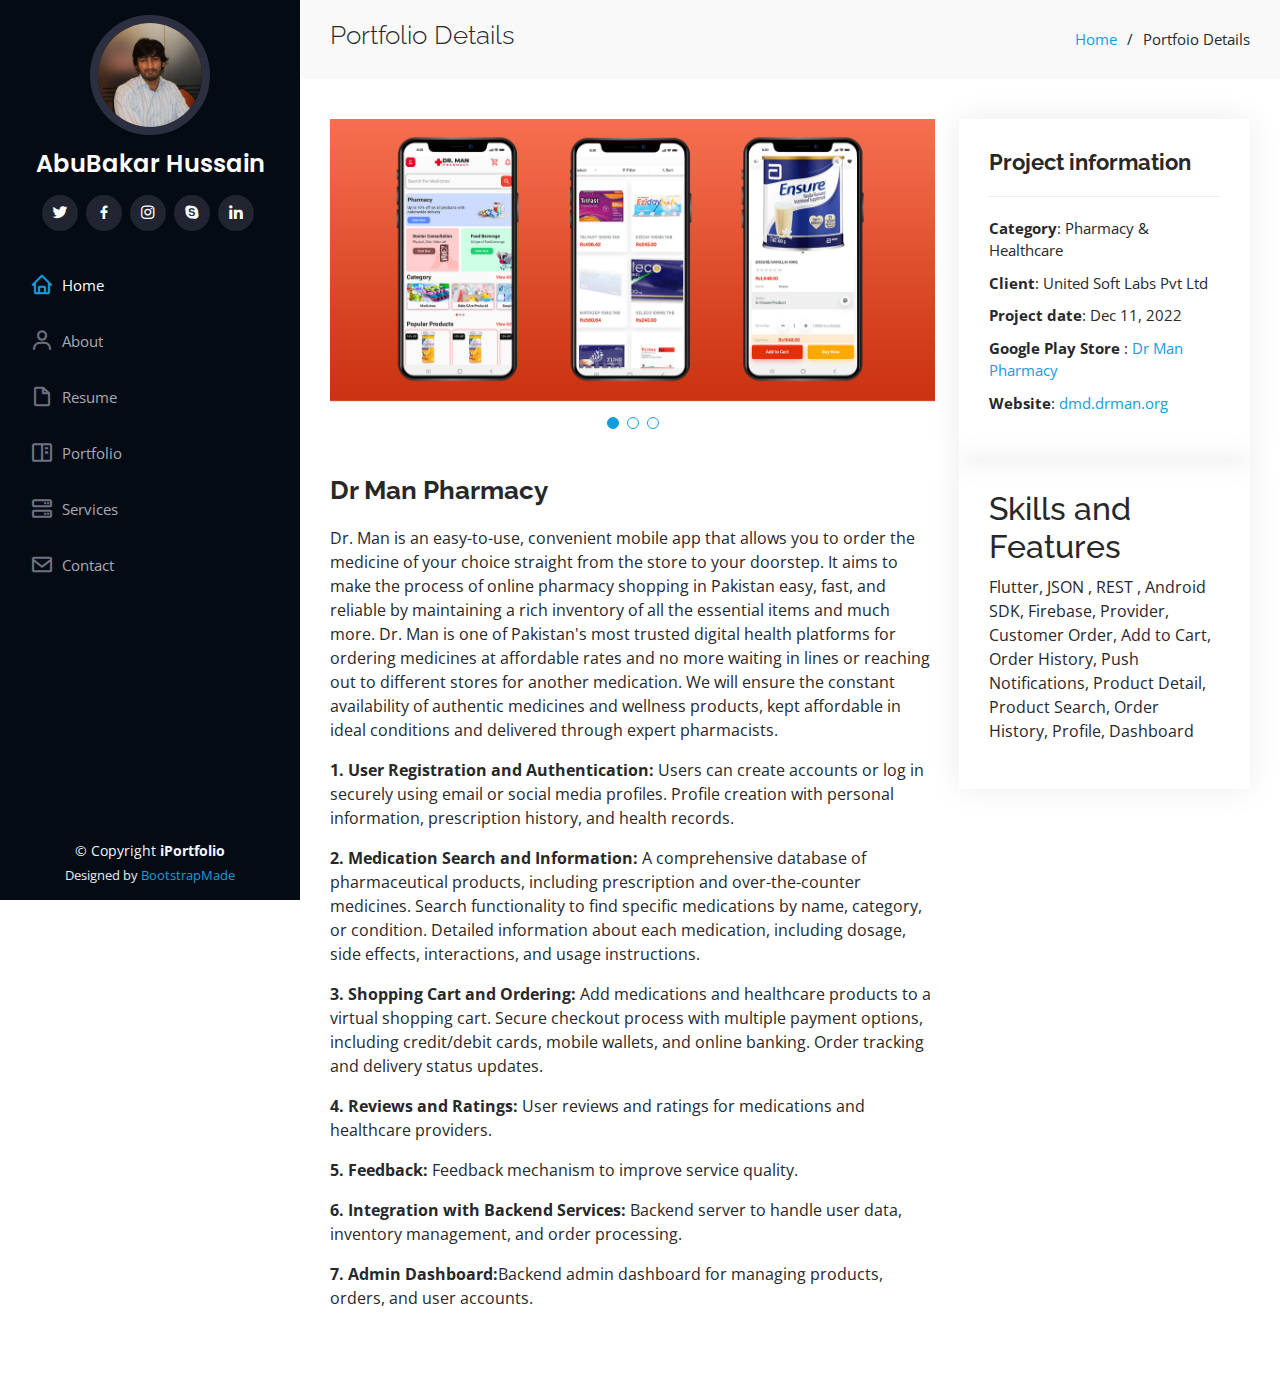
<file: portfolio-details-dr-man-pharmacy.html>
<!DOCTYPE html>
<html lang="en">

<head>
  <meta charset="utf-8">
  <meta content="width=device-width, initial-scale=1.0" name="viewport">
	
  <title>Portfolio Details - Dr Man Pharmacy</title>
  <meta content="" name="description">
  <meta content="" name="keywords">

  <!-- Favicons -->
  <link href="assets/img/favicon.png" rel="icon">
  <link href="assets/img/apple-touch-icon.png" rel="apple-touch-icon">

  <!-- Google Fonts -->
  <link href="https://fonts.googleapis.com/css?family=Open+Sans:300,300i,400,400i,600,600i,700,700i|Raleway:300,300i,400,400i,500,500i,600,600i,700,700i|Poppins:300,300i,400,400i,500,500i,600,600i,700,700i" rel="stylesheet">

  <!-- Vendor CSS Files -->
  <link href="assets/vendor/aos/aos.css" rel="stylesheet">
  <link href="assets/vendor/bootstrap/css/bootstrap.min.css" rel="stylesheet">
  <link href="assets/vendor/bootstrap-icons/bootstrap-icons.css" rel="stylesheet">
  <link href="assets/vendor/boxicons/css/boxicons.min.css" rel="stylesheet">
  <link href="assets/vendor/glightbox/css/glightbox.min.css" rel="stylesheet">
  <link href="assets/vendor/swiper/swiper-bundle.min.css" rel="stylesheet">

  <!-- Template Main CSS File -->
  <link href="assets/css/style.css" rel="stylesheet">

  <!-- =======================================================
  * Template Name: iPortfolio
  * Updated: Jul 27 2023 with Bootstrap v5.3.1
  * Template URL: https://bootstrapmade.com/iportfolio-bootstrap-portfolio-websites-template/
  * Author: BootstrapMade.com
  * License: https://bootstrapmade.com/license/
  ======================================================== -->
</head>

<body>

  <!-- ======= Mobile nav toggle button ======= -->
  <i class="bi bi-list mobile-nav-toggle d-xl-none"></i>

  <!-- ======= Header ======= -->
  <header id="header">
    <div class="d-flex flex-column">

      <div class="profile">
        <img src="assets/img/profile-img.jpg" alt="" class="img-fluid rounded-circle">
        <h1 class="text-light"><a href="index.html">AbuBakar Hussain</a></h1>
        <div class="social-links mt-3 text-center">
          <a href="#" class="twitter"><i class="bx bxl-twitter"></i></a>
          <a href="#" class="facebook"><i class="bx bxl-facebook"></i></a>
          <a href="#" class="instagram"><i class="bx bxl-instagram"></i></a>
          <a href="#" class="google-plus"><i class="bx bxl-skype"></i></a>
          <a href="#" class="linkedin"><i class="bx bxl-linkedin"></i></a>
        </div>
      </div>

      <nav id="navbar" class="nav-menu navbar">
        <ul>
          <li><a href="#hero" class="nav-link scrollto active"><i class="bx bx-home"></i> <span>Home</span></a></li>
          <li><a href="#about" class="nav-link scrollto"><i class="bx bx-user"></i> <span>About</span></a></li>
          <li><a href="#resume" class="nav-link scrollto"><i class="bx bx-file-blank"></i> <span>Resume</span></a></li>
          <li><a href="#portfolio" class="nav-link scrollto"><i class="bx bx-book-content"></i> <span>Portfolio</span></a></li>
          <li><a href="#services" class="nav-link scrollto"><i class="bx bx-server"></i> <span>Services</span></a></li>
          <li><a href="#contact" class="nav-link scrollto"><i class="bx bx-envelope"></i> <span>Contact</span></a></li>
        </ul>
      </nav><!-- .nav-menu -->
    </div>
  </header><!-- End Header -->

  <main id="main">

    <!-- ======= Breadcrumbs ======= -->
    <section id="breadcrumbs" class="breadcrumbs">
      <div class="container">

        <div class="d-flex justify-content-between align-items-center">
          <h2>Portfolio Details</h2>
          <ol>
            <li><a href="index.html">Home</a></li>
            <li>Portfoio Details</li>
          </ol>
        </div>

      </div>
    </section><!-- End Breadcrumbs -->

    <!-- ======= Portfolio Details Section ======= -->
    <section id="portfolio-details" class="portfolio-details">
      <div class="container">

        <div class="row gy-4">

          <div class="col-lg-8">
            <div class="portfolio-details-slider swiper">
              <div class="swiper-wrapper align-items-center">

                <div class="swiper-slide">
                  <a href="assets/img/portfolio/portfolio-details-2.png" class="portfolio-lightbox" data-gallery="drManPharmacyGallery" title="Dr Man Pharmacy Screenshot 1">
                    <img src="assets/img/portfolio/portfolio-details-2.png" alt="Dr Man Pharmacy Screenshot 1" style="cursor: pointer;">
                  </a>
                </div>

                <div class="swiper-slide">
                  <a href="assets/img/portfolio/portfolio-details-2.png" class="portfolio-lightbox" data-gallery="drManPharmacyGallery" title="Dr Man Pharmacy Screenshot 2">
                    <img src="assets/img/portfolio/portfolio-details-2.png" alt="Dr Man Pharmacy Screenshot 2" style="cursor: pointer;">
                  </a>
                </div>

                <div class="swiper-slide">
                  <a href="assets/img/portfolio/portfolio-details-2.png" class="portfolio-lightbox" data-gallery="drManPharmacyGallery" title="Dr Man Pharmacy Screenshot 3">
                    <img src="assets/img/portfolio/portfolio-details-2.png" alt="Dr Man Pharmacy Screenshot 3" style="cursor: pointer;">
                  </a>
                </div>

              </div>
              <div class="swiper-pagination"></div>
            </div>
			<div class="portfolio-description">
              <h2>Dr Man Pharmacy</h2>
              <p>
                Dr. Man is an easy-to-use, convenient mobile app that allows you to order the medicine of your choice straight 
				from the store to your doorstep. It aims to make the process of online pharmacy shopping in Pakistan easy, fast, 
				and reliable by maintaining a rich inventory of all the essential items and much more. Dr. Man is one of Pakistan's 
				most trusted digital health platforms for ordering medicines at affordable rates and no more waiting in lines or reaching out 
				to different stores for another medication. We will ensure the constant availability of authentic medicines and wellness products, 
				kept affordable in ideal conditions and delivered through expert pharmacists.
              </p>
            </div>
			<div>
				<p><b>1. User Registration and Authentication: </b>Users can create accounts or log in securely using email or social media profiles. Profile creation with personal information, prescription history, and health records. </p>
				<p><b>2. Medication Search and Information: </b> A comprehensive database of pharmaceutical products, including prescription and over-the-counter medicines. Search functionality to find specific medications by name, category, or condition. Detailed information about each medication, including dosage, side effects, interactions, and usage instructions.</p>
				<p><b>3. Shopping Cart and Ordering:</b> Add medications and healthcare products to a virtual shopping cart. Secure checkout process with multiple payment options, including credit/debit cards, mobile wallets, and online banking. Order tracking and delivery status updates.</p>
				<p><b>4. Reviews and Ratings:</b> User reviews and ratings for medications and healthcare providers.
				<p><b>5. Feedback:</b> Feedback mechanism to improve service quality.</p>
				<p><b>6. Integration with Backend Services:</b> Backend server to handle user data, inventory management, and order processing.
				<p><b>7. Admin Dashboard:</b>Backend admin dashboard for managing products, orders, and user accounts.</p>
			</div>
			
          </div>

          <div class="col-lg-4">
            <div class="portfolio-info">
              <h3>Project information</h3>
              <ul>
                <li><strong>Category</strong>: 	Pharmacy & Healthcare</li>
                <li><strong>Client</strong>: United Soft Labs Pvt Ltd</li>
                <li><strong>Project date</strong>: Dec 11, 2022</li>
				<li><strong>Google Play Store </strong>: <a href="https://play.google.com/store/apps/details?id=com.drman.org&hl=en&gl=US" target="_bland">Dr Man Pharmacy</a></li>
                <li><strong>Website</strong>: <a href="https://dmd.drman.org" target="_bland">dmd.drman.org</a></li>
				
              </ul>
            </div>
		
            <div class="portfolio-info ">
              <h2>Skills and Features </h2>
              <p> Flutter,
				JSON ,
				REST ,
				Android SDK, 
				Firebase,
				Provider,
				Customer Order,
				Add to Cart,
				Order History,
				Push Notifications,
				Product Detail, 
				Product Search,
				Order History,
				Profile, Dashboard
              </p>
			  
            </div>
          </div>

        </div>

      </div>
    </section><!-- End Portfolio Details Section -->

  </main><!-- End #main -->

  <!-- ======= Footer ======= -->
  <footer id="footer">
    <div class="container">
      <div class="copyright">
        &copy; Copyright <strong><span>iPortfolio</span></strong>
      </div>
      <div class="credits">
        <!-- All the links in the footer should remain intact. -->
        <!-- You can delete the links only if you purchased the pro version. -->
        <!-- Licensing information: https://bootstrapmade.com/license/ -->
        <!-- Purchase the pro version with working PHP/AJAX contact form: https://bootstrapmade.com/iportfolio-bootstrap-portfolio-websites-template/ -->
        Designed by <a href="https://bootstrapmade.com/">BootstrapMade</a>
      </div>
    </div>
  </footer><!-- End  Footer -->

  <a href="#" class="back-to-top d-flex align-items-center justify-content-center"><i class="bi bi-arrow-up-short"></i></a>

  <!-- Vendor JS Files -->
  <script src="assets/vendor/purecounter/purecounter_vanilla.js"></script>
  <script src="assets/vendor/aos/aos.js"></script>
  <script src="assets/vendor/bootstrap/js/bootstrap.bundle.min.js"></script>
  <script src="assets/vendor/glightbox/js/glightbox.min.js"></script>
  <script src="assets/vendor/isotope-layout/isotope.pkgd.min.js"></script>
  <script src="assets/vendor/swiper/swiper-bundle.min.js"></script>
  <script src="assets/vendor/typed.js/typed.umd.js"></script>
  <script src="assets/vendor/waypoints/noframework.waypoints.js"></script>
  <script src="assets/vendor/php-email-form/validate.js"></script>

  <!-- Template Main JS File -->
  <script src="assets/js/main.js"></script>

</body>

</html>
</file>
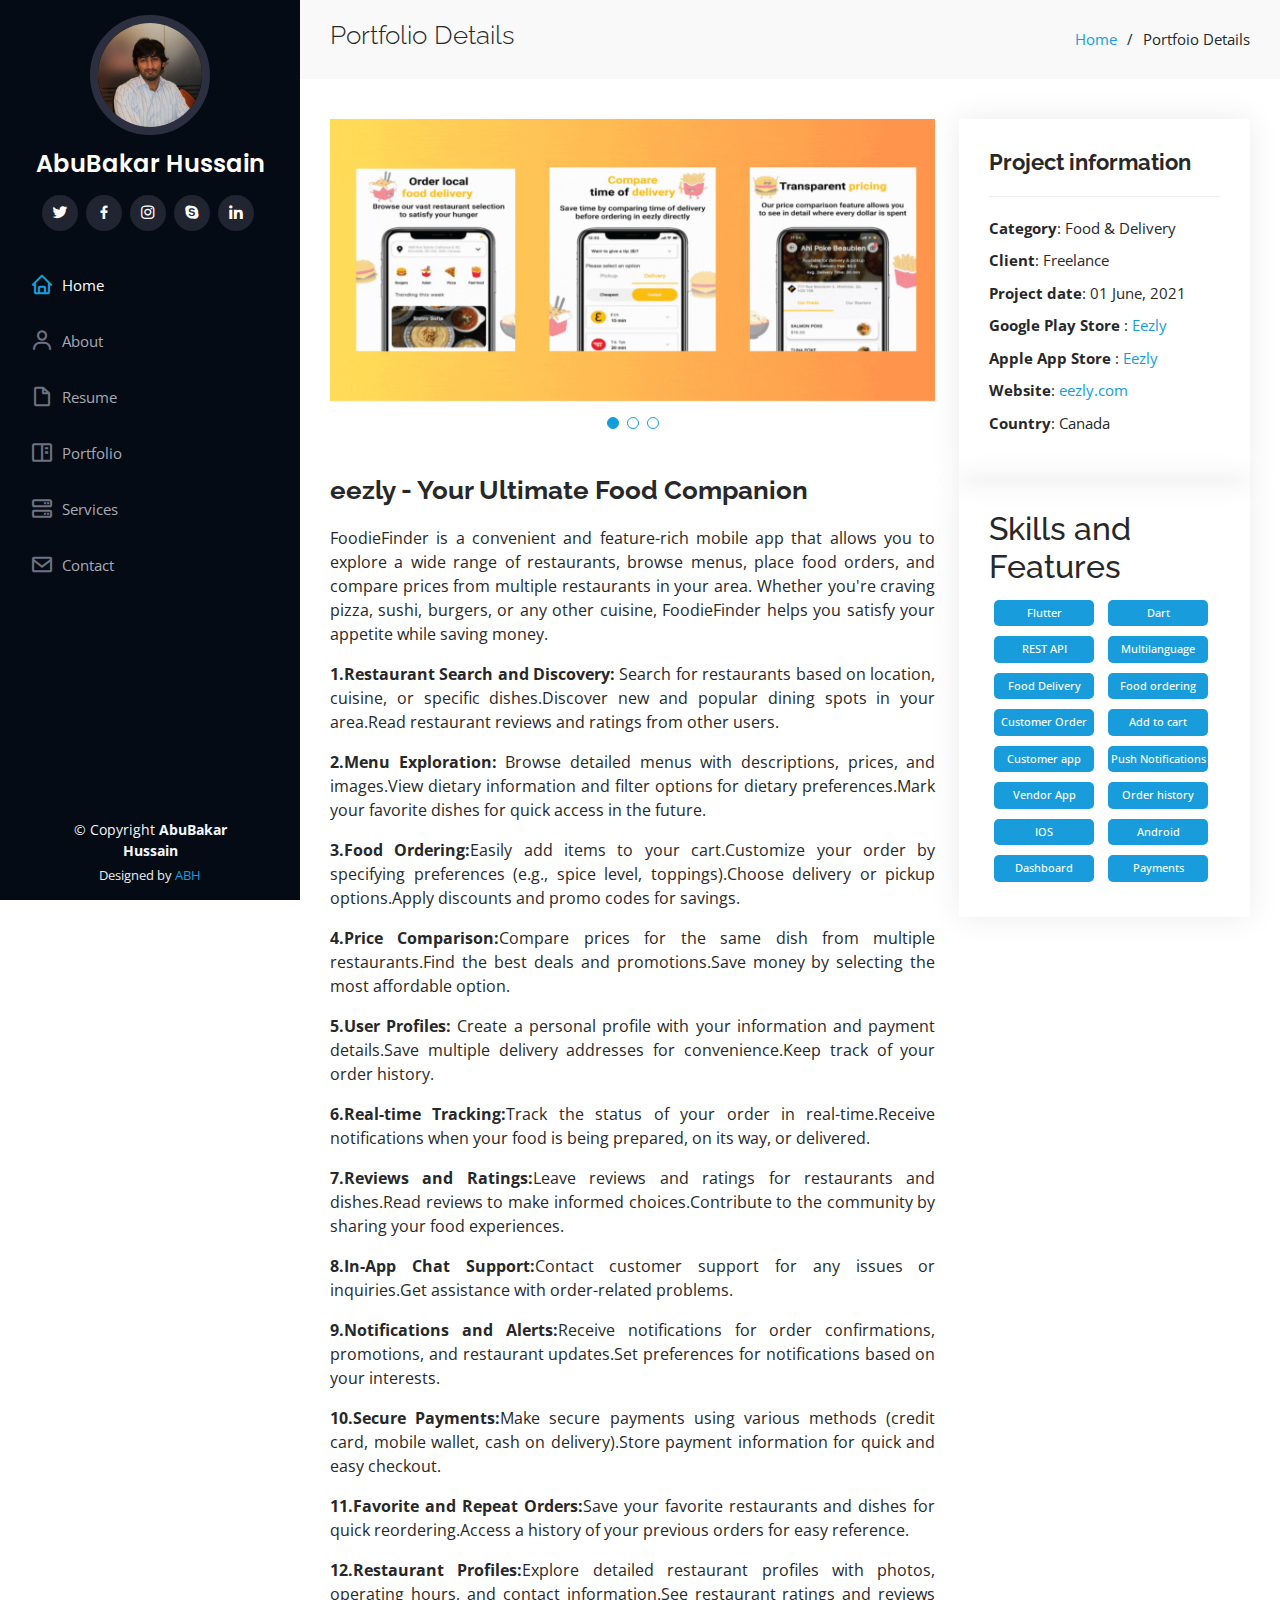
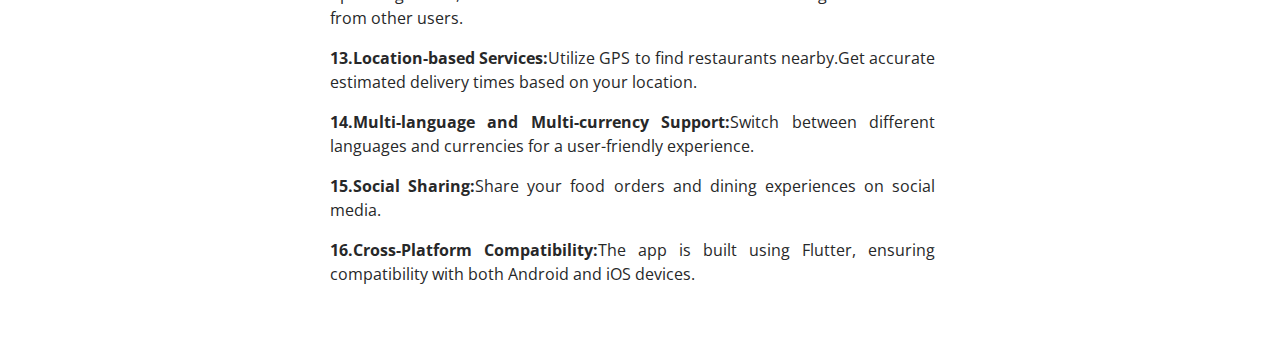
<file: portfolio-details-eezly-food-app.html>
<!DOCTYPE html>
<html lang="en">

<head>
  <meta charset="utf-8">
  <meta content="width=device-width, initial-scale=1.0" name="viewport">
	
  <title>Portfolio Details - Dr Man Pharmacy</title>
  <meta content="" name="description">
  <meta content="" name="keywords">

  <!-- Favicons -->
  <link href="assets/img/favicon.png" rel="icon">
  <link href="assets/img/apple-touch-icon.png" rel="apple-touch-icon">

  <!-- Google Fonts -->
  <link href="https://fonts.googleapis.com/css?family=Open+Sans:300,300i,400,400i,600,600i,700,700i|Raleway:300,300i,400,400i,500,500i,600,600i,700,700i|Poppins:300,300i,400,400i,500,500i,600,600i,700,700i" rel="stylesheet">

  <!-- Vendor CSS Files -->
  <link href="assets/vendor/aos/aos.css" rel="stylesheet">
  <link href="assets/vendor/bootstrap/css/bootstrap.min.css" rel="stylesheet">
  <link href="assets/vendor/bootstrap-icons/bootstrap-icons.css" rel="stylesheet">
  <link href="assets/vendor/boxicons/css/boxicons.min.css" rel="stylesheet">
  <link href="assets/vendor/glightbox/css/glightbox.min.css" rel="stylesheet">
  <link href="assets/vendor/swiper/swiper-bundle.min.css" rel="stylesheet">

  <!-- Template Main CSS File -->
  <link href="assets/css/style.css" rel="stylesheet">

  <!-- =======================================================
  * Template Name: iPortfolio
  * Updated: Jul 27 2023 with Bootstrap v5.3.1
  * Template URL: https://bootstrapmade.com/iportfolio-bootstrap-portfolio-websites-template/
  * Author: BootstrapMade.com
  * License: https://bootstrapmade.com/license/
  ======================================================== -->
</head>

<body>

  <!-- ======= Mobile nav toggle button ======= -->
  <i class="bi bi-list mobile-nav-toggle d-xl-none"></i>

  <!-- ======= Header ======= -->
  <header id="header">
    <div class="d-flex flex-column">

      <div class="profile">
        <img src="assets/img/profile-img.jpg" alt="" class="img-fluid rounded-circle">
        <h1 class="text-light"><a href="index.html">AbuBakar Hussain</a></h1>
        <div class="social-links mt-3 text-center">
          <a href="#" class="twitter"><i class="bx bxl-twitter"></i></a>
          <a href="#" class="facebook"><i class="bx bxl-facebook"></i></a>
          <a href="#" class="instagram"><i class="bx bxl-instagram"></i></a>
          <a href="#" class="google-plus"><i class="bx bxl-skype"></i></a>
          <a href="#" class="linkedin"><i class="bx bxl-linkedin"></i></a>
        </div>
      </div>

      <nav id="navbar" class="nav-menu navbar">
        <ul>
          <li><a href="#hero" class="nav-link scrollto active"><i class="bx bx-home"></i> <span>Home</span></a></li>
          <li><a href="#about" class="nav-link scrollto"><i class="bx bx-user"></i> <span>About</span></a></li>
          <li><a href="#resume" class="nav-link scrollto"><i class="bx bx-file-blank"></i> <span>Resume</span></a></li>
          <li><a href="#portfolio" class="nav-link scrollto"><i class="bx bx-book-content"></i> <span>Portfolio</span></a></li>
          <li><a href="#services" class="nav-link scrollto"><i class="bx bx-server"></i> <span>Services</span></a></li>
          <li><a href="#contact" class="nav-link scrollto"><i class="bx bx-envelope"></i> <span>Contact</span></a></li>
        </ul>
      </nav><!-- .nav-menu -->
    </div>
  </header><!-- End Header -->

  <main id="main">

    <!-- ======= Breadcrumbs ======= -->
    <section id="breadcrumbs" class="breadcrumbs">
      <div class="container">

        <div class="d-flex justify-content-between align-items-center">
          <h2>Portfolio Details</h2>
          <ol>
            <li><a href="index.html">Home</a></li>
            <li>Portfoio Details</li>
          </ol>
        </div>

      </div>
    </section><!-- End Breadcrumbs -->

    <!-- ======= Portfolio Details Section ======= -->
    <section id="portfolio-details" class="portfolio-details">
      <div class="container">

        <div class="row gy-4">

          <div class="col-lg-8">
            <div class="portfolio-details-slider swiper">
              <div class="swiper-wrapper align-items-center">

                <div class="swiper-slide">
                  <img src="assets/img/portfolio/portfolio-details-5.png" alt="">
                </div>

                <div class="swiper-slide">
                  <img src="assets/img/portfolio/portfolio-details-5.png" alt="">
                </div>

                <div class="swiper-slide">
                  <img src="assets/img/portfolio/portfolio-details-5.png" alt="">
                </div>

              </div>
              <div class="swiper-pagination"></div>
            </div>
			<div class="portfolio-description">
              <h2>eezly - Your Ultimate Food Companion</h2>
             <p style="text-align: justify;">
               FoodieFinder is a convenient and feature-rich mobile app that allows you to explore a wide range of restaurants,
			   browse menus, place food orders, and compare prices from multiple restaurants in your area.
			   Whether you're craving pizza, sushi, burgers, or any other cuisine,
			   FoodieFinder helps you satisfy your appetite while saving money.
              </p>

            </div>
			<div>
				<p style="text-align: justify;"><b>1.Restaurant Search and Discovery: </b>Search for restaurants based on location, cuisine, or specific dishes.Discover new and popular dining spots in your area.Read restaurant reviews and ratings from other users.</p>
				<p style="text-align: justify;"><b>2.Menu Exploration: </b> Browse detailed menus with descriptions, prices, and images.View dietary information and filter options for dietary preferences.Mark your favorite dishes for quick access in the future.</p>
				<p style="text-align: justify;"><b>3.Food Ordering:</b>Easily add items to your cart.Customize your order by specifying preferences (e.g., spice level, toppings).Choose delivery or pickup options.Apply discounts and promo codes for savings.</p>
				<p style="text-align: justify;"><b>4.Price Comparison:</b>Compare prices for the same dish from multiple restaurants.Find the best deals and promotions.Save money by selecting the most affordable option.</p>
				<p style="text-align: justify;"><b>5.User Profiles:</b> Create a personal profile with your information and payment details.Save multiple delivery addresses for convenience.Keep track of your order history.</p>
				<p style="text-align: justify;"><b>6.Real-time Tracking:</b>Track the status of your order in real-time.Receive notifications when your food is being prepared, on its way, or delivered.</p>
				<p style="text-align: justify;"><b>7.Reviews and Ratings:</b>Leave reviews and ratings for restaurants and dishes.Read reviews to make informed choices.Contribute to the community by sharing your food experiences.</p>
				<p style="text-align: justify;"><b>8.In-App Chat Support:</b>Contact customer support for any issues or inquiries.Get assistance with order-related problems.</p>
				<p style="text-align: justify;"><b>9.Notifications and Alerts:</b>Receive notifications for order confirmations, promotions, and restaurant updates.Set preferences for notifications based on your interests.</p>
				<p style="text-align: justify;"><b>10.Secure Payments:</b>Make secure payments using various methods (credit card, mobile wallet, cash on delivery).Store payment information for quick and easy checkout.</p>
				<p style="text-align: justify;"><b>11.Favorite and Repeat Orders:</b>Save your favorite restaurants and dishes for quick reordering.Access a history of your previous orders for easy reference.</p>
				<p style="text-align: justify;"><b>12.Restaurant Profiles:</b>Explore detailed restaurant profiles with photos, operating hours, and contact information.See restaurant ratings and reviews from other users.</p>
				<p style="text-align: justify;"><b>13.Location-based Services:</b>Utilize GPS to find restaurants nearby.Get accurate estimated delivery times based on your location.</p>
				<p style="text-align: justify;"><b>14.Multi-language and Multi-currency Support:</b>Switch between different languages and currencies for a user-friendly experience.</p>
				<p style="text-align: justify;"><b>15.Social Sharing:</b>Share your food orders and dining experiences on social media.</p>
				<p style="text-align: justify;"><b>16.Cross-Platform Compatibility:</b>The app is built using Flutter, ensuring compatibility with both Android and iOS devices.</p>

			</div>
          </div>

          <div class="col-lg-4">
            <div class="portfolio-info">
              <h3>Project information</h3>
              <ul>
                <li><strong>Category</strong>: 	Food & Delivery</li>
                <li><strong>Client</strong>: Freelance</li>
                <li><strong>Project date</strong>: 01 June, 2021</li>
				<li><strong>Google Play Store </strong>: <a href="https://play.google.com/store/apps/details?id=com.technology.eezly&hl=en&gl=US" target="_bland">Eezly</a></li>
				<li><strong>Apple App Store </strong>: <a href="https://apps.apple.com/ca/app/eezly/id1542435202" target="_bland">Eezly</a></li>
                <li><strong>Website</strong>: <a href="https://eezly.com/" target="_bland">eezly.com</a></li>
				<li><strong>Country</strong>: Canada </a></li>
				
              </ul>
            </div>
		
            <div class="portfolio-info ">
              <h2>Skills and Features </h2>
             <div>
    <span style="background-color: #189cdc; color: #fff; padding: 5px 2px; border-radius: 5px; font-weight: 500; cursor: pointer; margin: 5px; display: inline-block; width: 100px;font-size: 11px;text-align:center;">Flutter</span>
    <span style="background-color: #189cdc; color: #fff; padding: 5px 2px; border-radius: 5px; font-weight: 500; cursor: pointer; margin: 5px; display: inline-block; width: 100px;font-size: 11px;text-align:center;">Dart</span>
  </div>
 <div>
    <span style="background-color: #189cdc; color: #fff; padding: 5px 2px; border-radius: 5px; font-weight: 500; cursor: pointer; margin: 5px; display: inline-block; width: 100px; font-size: 11px;text-align:center;">REST API</span>
    <span style="background-color: #189cdc; color: #fff; padding: 5px 2px; border-radius: 5px; font-weight: 500; cursor: pointer; margin: 5px; display: inline-block; width: 100px; font-size: 11px;text-align:center;">Multilanguage</span>
</div>
    <div>
    <span style="background-color: #189cdc; color: #fff; padding: 5px 2px; border-radius: 5px; font-weight: 500; cursor: pointer; margin: 5px; display: inline-block; width: 100px;font-size: 11px;text-align:center;">Food Delivery</span>
    <span style="background-color: #189cdc; color: #fff; padding: 5px 2px; border-radius: 5px; font-weight: 500; cursor: pointer; margin: 5px; display: inline-block; width: 100px;font-size: 11px;text-align:center;">Food ordering</span>
  </div>
    <div>
    <span style="background-color: #189cdc; color: #fff; padding: 5px 2px; border-radius: 5px; font-weight: 500; cursor: pointer; margin: 5px; display: inline-block; width: 100px;font-size: 11px;text-align:center;">Customer Order</span>
    <span style="background-color:#189cdc; color: #fff; padding: 5px 2px; border-radius: 5px; font-weight: 500; cursor: pointer; margin: 5px; display: inline-block; width: 100px;font-size: 11px;text-align:center;">Add to cart</span>
  </div>  
<div>  
    <span style="background-color: #189cdc; color: #fff; padding: 5px 2px; border-radius: 5px; font-weight: 500; cursor: pointer; margin: 5px; display: inline-block; width: 100px;font-size: 11px;text-align:center;">Customer app</span>
    <span style="background-color: #189cdc; color: #fff; padding: 5px 2px; border-radius: 5px; font-weight: 500; cursor: pointer; margin: 5px; display: inline-block; width: 100px;font-size: 11px;text-align:center;">Push Notifications</span>
  </div>  
<div>  
    <span style="background-color:#189cdc; color: #fff; padding: 5px 2px; border-radius: 5px; font-weight: 500; cursor: pointer; margin: 5px; display: inline-block; width: 100px;font-size: 11px;text-align:center;">Vendor App</span>
    <span style="background-color: #189cdc; color: #fff; padding: 5px 2px; border-radius: 5px; font-weight: 500; cursor: pointer; margin: 5px; display: inline-block; width: 100px;font-size: 11px;text-align:center;">Order history</span>
  </div>
      <div>
    <span style="background-color: #189cdc; color: #fff; padding: 5px 2px; border-radius: 5px; font-weight: 500; cursor: pointer; margin: 5px; display: inline-block; width: 100px;font-size: 11px;text-align:center;">IOS</span>
    <span style="background-color: #189cdc; color: #fff; padding: 5px 2px; border-radius: 5px; font-weight: 500; cursor: pointer; margin: 5px; display: inline-block; width: 100px;font-size: 11px;text-align:center;">  Android</span>
  </div>
  <div>
    <span style="background-color: #189cdc; color: #fff; padding: 5px 2px; border-radius: 5px; font-weight: 500; cursor: pointer; margin: 5px; display: inline-block; width: 100px;font-size: 11px;text-align:center;">Dashboard</span>
    <span style="background-color: #189cdc; color: #fff; padding: 5px 2px; border-radius: 5px; font-weight: 500; cursor: pointer; margin: 5px; display: inline-block; width: 100px;font-size: 11px;text-align:center;">Payments</span>
  </div>  
            </div>
          </div>

        </div>

      </div>
    </section><!-- End Portfolio Details Section -->

  </main><!-- End #main -->

  <!-- ======= Footer ======= -->
  <footer id="footer">
    <div class="container">
      <div class="copyright">
        &copy; Copyright <strong><span>AbuBakar Hussain</span></strong>
      </div>
      <div class="credits">
        <!-- All the links in the footer should remain intact. -->
        <!-- You can delete the links only if you purchased the pro version. -->
        <!-- Licensing information: https://bootstrapmade.com/license/ -->
        <!-- Purchase the pro version with working PHP/AJAX contact form: https://bootstrapmade.com/iportfolio-bootstrap-portfolio-websites-template/ -->
        Designed by <a href="#">ABH</a>
      </div>
    </div>
  </footer><!-- End  Footer -->

  <a href="#" class="back-to-top d-flex align-items-center justify-content-center"><i class="bi bi-arrow-up-short"></i></a>

  <!-- Vendor JS Files -->
  <script src="assets/vendor/purecounter/purecounter_vanilla.js"></script>
  <script src="assets/vendor/aos/aos.js"></script>
  <script src="assets/vendor/bootstrap/js/bootstrap.bundle.min.js"></script>
  <script src="assets/vendor/glightbox/js/glightbox.min.js"></script>
  <script src="assets/vendor/isotope-layout/isotope.pkgd.min.js"></script>
  <script src="assets/vendor/swiper/swiper-bundle.min.js"></script>
  <script src="assets/vendor/typed.js/typed.umd.js"></script>
  <script src="assets/vendor/waypoints/noframework.waypoints.js"></script>
  <script src="assets/vendor/php-email-form/validate.js"></script>

  <!-- Template Main JS File -->
  <script src="assets/js/main.js"></script>

</body>

</html>
</file>
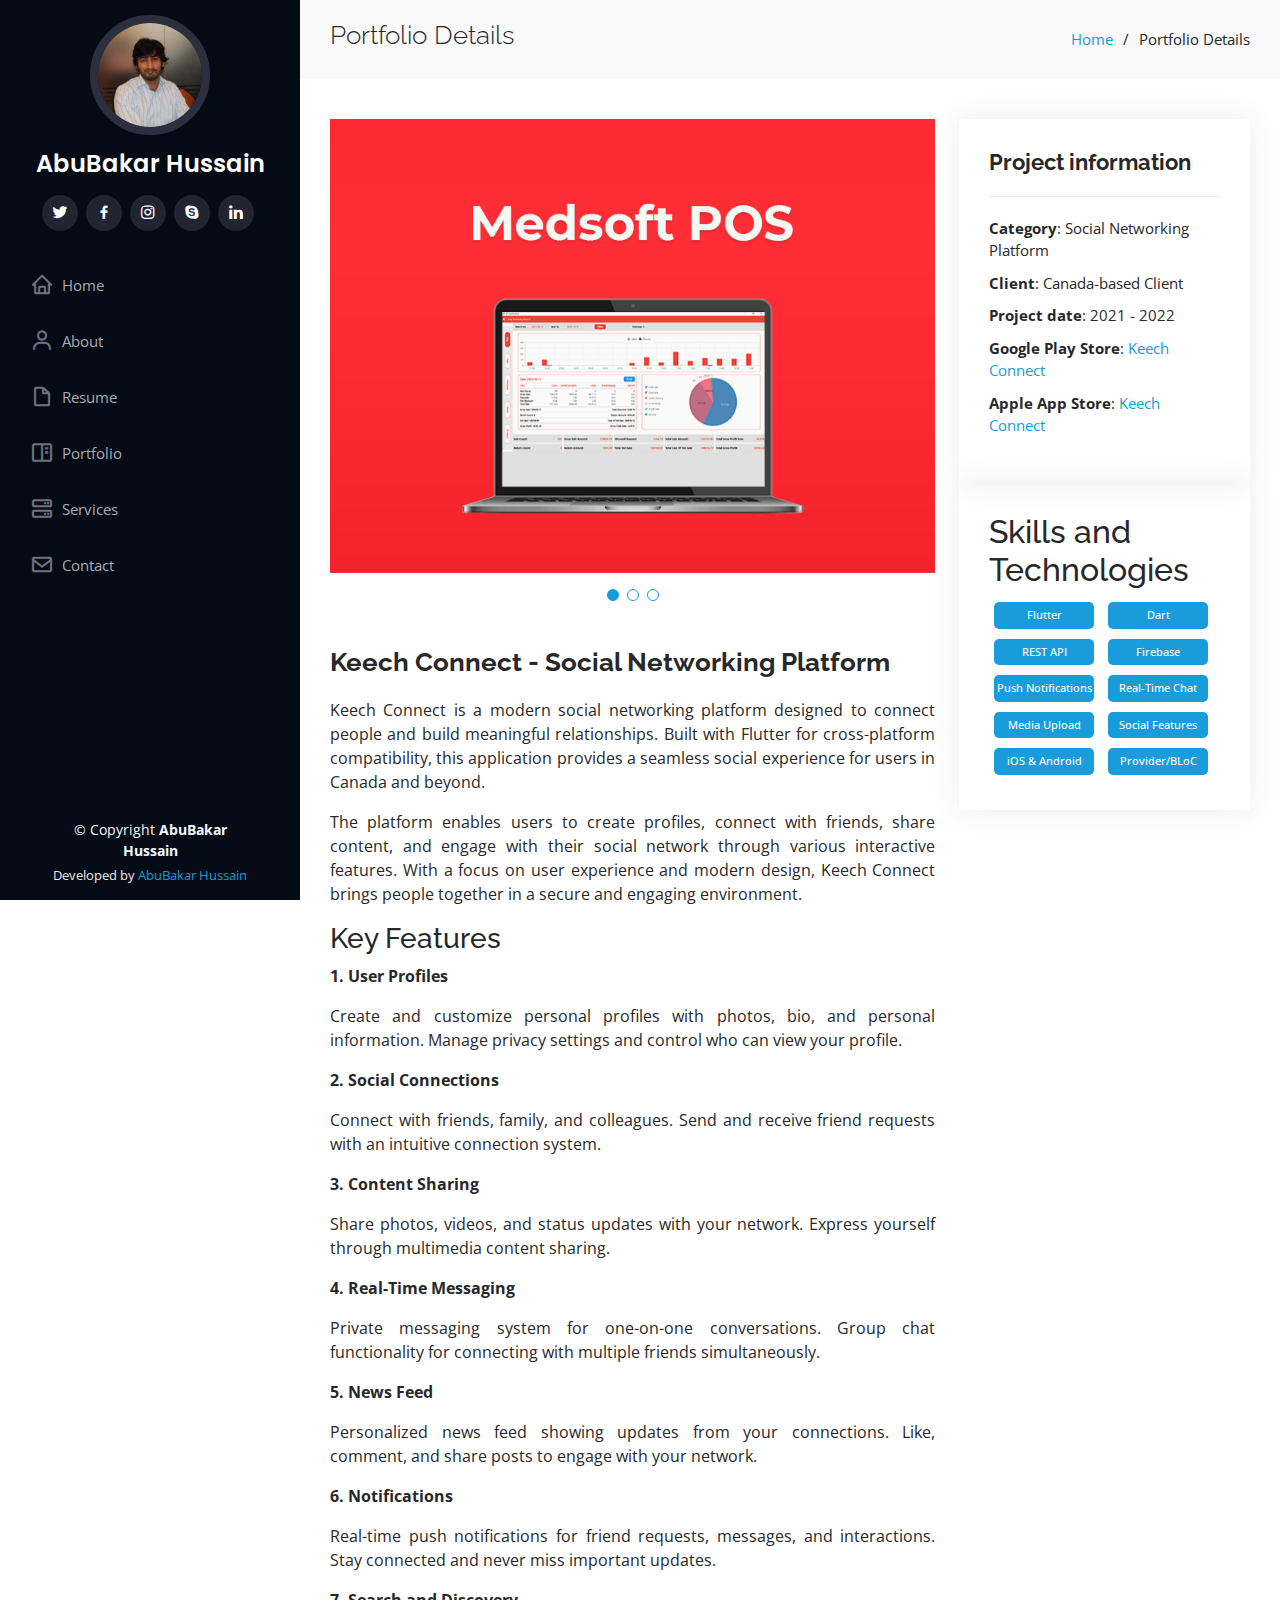
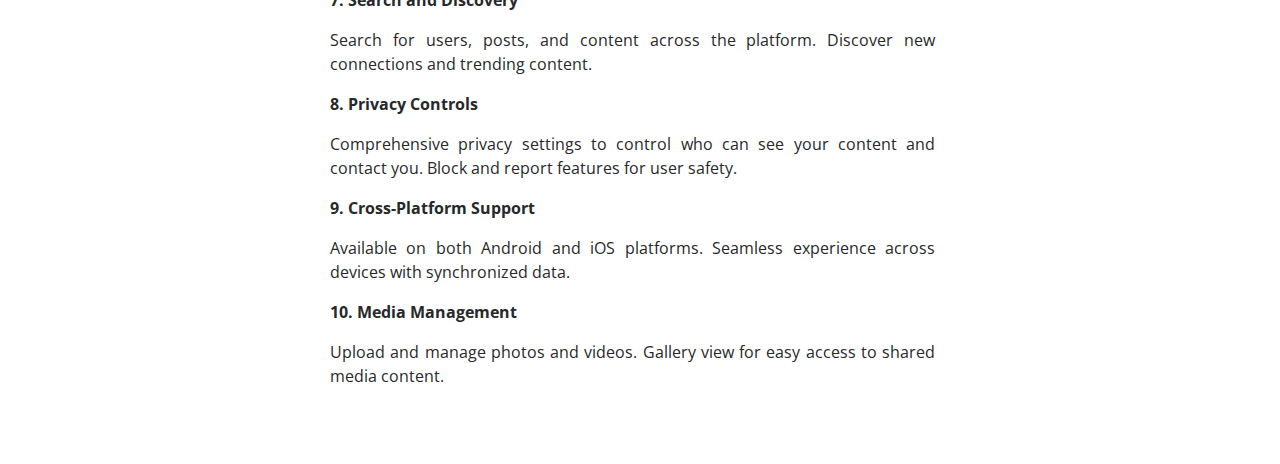
<file: portfolio-details-keech-connect.html>
<!DOCTYPE html>
<html lang="en">

<head>
  <meta charset="utf-8">
  <meta content="width=device-width, initial-scale=1.0" name="viewport">

  <title>Portfolio Details - Keech Connect</title>
  <meta content="" name="description">
  <meta content="" name="keywords">

  <!-- Favicons -->
  <link href="assets/img/favicon.png" rel="icon">
  <link href="assets/img/apple-touch-icon.png" rel="apple-touch-icon">

  <!-- Google Fonts -->
  <link href="https://fonts.googleapis.com/css?family=Open+Sans:300,300i,400,400i,600,600i,700,700i|Raleway:300,300i,400,400i,500,500i,600,600i,700,700i|Poppins:300,300i,400,400i,500,500i,600,600i,700,700i" rel="stylesheet">

  <!-- Vendor CSS Files -->
  <link href="assets/vendor/aos/aos.css" rel="stylesheet">
  <link href="assets/vendor/bootstrap/css/bootstrap.min.css" rel="stylesheet">
  <link href="assets/vendor/bootstrap-icons/bootstrap-icons.css" rel="stylesheet">
  <link href="assets/vendor/boxicons/css/boxicons.min.css" rel="stylesheet">
  <link href="assets/vendor/glightbox/css/glightbox.min.css" rel="stylesheet">
  <link href="assets/vendor/swiper/swiper-bundle.min.css" rel="stylesheet">

  <!-- Template Main CSS File -->
  <link href="assets/css/style.css" rel="stylesheet">

  <!-- =======================================================
  * Template Name: iPortfolio
  * Updated: Jul 27 2023 with Bootstrap v5.3.1
  * Template URL: https://bootstrapmade.com/iportfolio-bootstrap-portfolio-websites-template/
  * Author: BootstrapMade.com
  * License: https://bootstrapmade.com/license/
  ======================================================== -->
</head>

<body>

  <!-- ======= Mobile nav toggle button ======= -->
  <i class="bi bi-list mobile-nav-toggle d-xl-none"></i>

  <!-- ======= Header ======= -->
  <header id="header">
    <div class="d-flex flex-column">

      <div class="profile">
        <img src="assets/img/profile-img.jpg" alt="" class="img-fluid rounded-circle">
        <h1 class="text-light"><a href="index.html">AbuBakar Hussain</a></h1>
        <div class="social-links mt-3 text-center">
          <a href="#" class="twitter"><i class="bx bxl-twitter"></i></a>
          <a href="#" class="facebook"><i class="bx bxl-facebook"></i></a>
          <a href="#" class="instagram"><i class="bx bxl-instagram"></i></a>
          <a href="#" class="google-plus"><i class="bx bxl-skype"></i></a>
          <a href="https://www.linkedin.com/in/abubakar-hussain-66b834130/" target="_blank" class="linkedin"><i class="bx bxl-linkedin"></i></a>
        </div>
      </div>

      <nav id="navbar" class="nav-menu navbar">
        <ul>
          <li><a href="index.html" class="nav-link scrollto"><i class="bx bx-home"></i> <span>Home</span></a></li>
          <li><a href="index.html#about" class="nav-link scrollto"><i class="bx bx-user"></i> <span>About</span></a></li>
          <li><a href="index.html#resume" class="nav-link scrollto"><i class="bx bx-file-blank"></i> <span>Resume</span></a></li>
          <li><a href="index.html#portfolio" class="nav-link scrollto"><i class="bx bx-book-content"></i> <span>Portfolio</span></a></li>
          <li><a href="index.html#services" class="nav-link scrollto"><i class="bx bx-server"></i> <span>Services</span></a></li>
          <li><a href="index.html#contact" class="nav-link scrollto"><i class="bx bx-envelope"></i> <span>Contact</span></a></li>
        </ul>
      </nav><!-- .nav-menu -->
    </div>
  </header><!-- End Header -->

  <main id="main">

    <!-- ======= Breadcrumbs ======= -->
    <section id="breadcrumbs" class="breadcrumbs">
      <div class="container">

        <div class="d-flex justify-content-between align-items-center">
          <h2>Portfolio Details</h2>
          <ol>
            <li><a href="index.html">Home</a></li>
            <li>Portfolio Details</li>
          </ol>
        </div>

      </div>
    </section><!-- End Breadcrumbs -->

    <!-- ======= Portfolio Details Section ======= -->
    <section id="portfolio-details" class="portfolio-details">
      <div class="container">

        <div class="row gy-4">

          <div class="col-lg-8">
            <div class="portfolio-details-slider swiper">
              <div class="swiper-wrapper align-items-center">

                <div class="swiper-slide">
                  <img src="assets/img/portfolio/portfolio-3.png" alt="Keech Connect Screenshot 1">
                </div>

                <div class="swiper-slide">
                  <img src="assets/img/portfolio/portfolio-3.png" alt="Keech Connect Screenshot 2">
                </div>

                <div class="swiper-slide">
                  <img src="assets/img/portfolio/portfolio-3.png" alt="Keech Connect Screenshot 3">
                </div>

              </div>
              <div class="swiper-pagination"></div>
            </div>
			<div class="portfolio-description">
              <h2>Keech Connect - Social Networking Platform</h2>
              <p style="text-align: justify;">
                Keech Connect is a modern social networking platform designed to connect people and build meaningful relationships. Built with Flutter for cross-platform compatibility, this application provides a seamless social experience for users in Canada and beyond.
              </p>
              <p style="text-align: justify;">
                The platform enables users to create profiles, connect with friends, share content, and engage with their social network through various interactive features. With a focus on user experience and modern design, Keech Connect brings people together in a secure and engaging environment.
              </p>
            </div>
			<div>
				<h3>Key Features</h3>
				
				<p style="text-align: justify;"><b>1. User Profiles</b></p>
				<p style="text-align: justify;">Create and customize personal profiles with photos, bio, and personal information. Manage privacy settings and control who can view your profile.</p>

				<p style="text-align: justify;"><b>2. Social Connections</b></p>
				<p style="text-align: justify;">Connect with friends, family, and colleagues. Send and receive friend requests with an intuitive connection system.</p>

				<p style="text-align: justify;"><b>3. Content Sharing</b></p>
				<p style="text-align: justify;">Share photos, videos, and status updates with your network. Express yourself through multimedia content sharing.</p>

				<p style="text-align: justify;"><b>4. Real-Time Messaging</b></p>
				<p style="text-align: justify;">Private messaging system for one-on-one conversations. Group chat functionality for connecting with multiple friends simultaneously.</p>

				<p style="text-align: justify;"><b>5. News Feed</b></p>
				<p style="text-align: justify;">Personalized news feed showing updates from your connections. Like, comment, and share posts to engage with your network.</p>

				<p style="text-align: justify;"><b>6. Notifications</b></p>
				<p style="text-align: justify;">Real-time push notifications for friend requests, messages, and interactions. Stay connected and never miss important updates.</p>

				<p style="text-align: justify;"><b>7. Search and Discovery</b></p>
				<p style="text-align: justify;">Search for users, posts, and content across the platform. Discover new connections and trending content.</p>

				<p style="text-align: justify;"><b>8. Privacy Controls</b></p>
				<p style="text-align: justify;">Comprehensive privacy settings to control who can see your content and contact you. Block and report features for user safety.</p>

				<p style="text-align: justify;"><b>9. Cross-Platform Support</b></p>
				<p style="text-align: justify;">Available on both Android and iOS platforms. Seamless experience across devices with synchronized data.</p>

				<p style="text-align: justify;"><b>10. Media Management</b></p>
				<p style="text-align: justify;">Upload and manage photos and videos. Gallery view for easy access to shared media content.</p>
			</div>
          </div>

          <div class="col-lg-4">
            <div class="portfolio-info">
              <h3>Project information</h3>
              <ul>
                <li><strong>Category</strong>: Social Networking Platform</li>
                <li><strong>Client</strong>: Canada-based Client</li>
                <li><strong>Project date</strong>: 2021 - 2022</li>
				<li><strong>Google Play Store</strong>: <a href="https://play.google.com/store/apps/details?id=com.aisolve.keech&hl=en&gl=US" target="_blank">Keech Connect</a></li>
				<li><strong>Apple App Store</strong>: <a href="https://apps.apple.com/us/app/keech-connect/id1561827561" target="_blank">Keech Connect</a></li>
              </ul>
            </div>
		
            <div class="portfolio-info">
              <h2>Skills and Technologies</h2>
              <div>
                <span style="background-color: #189cdc; color: #fff; padding: 5px 2px; border-radius: 5px; font-weight: 500; cursor: pointer; margin: 5px; display: inline-block; width: 100px;font-size: 11px;text-align:center;">Flutter</span>
                <span style="background-color: #189cdc; color: #fff; padding: 5px 2px; border-radius: 5px; font-weight: 500; cursor: pointer; margin: 5px; display: inline-block; width: 100px;font-size: 11px;text-align:center;">Dart</span>
              </div>
              <div>
                <span style="background-color: #189cdc; color: #fff; padding: 5px 2px; border-radius: 5px; font-weight: 500; cursor: pointer; margin: 5px; display: inline-block; width: 100px; font-size: 11px;text-align:center;">REST API</span>
                <span style="background-color: #189cdc; color: #fff; padding: 5px 2px; border-radius: 5px; font-weight: 500; cursor: pointer; margin: 5px; display: inline-block; width: 100px; font-size: 11px;text-align:center;">Firebase</span>
              </div>
              <div>
                <span style="background-color: #189cdc; color: #fff; padding: 5px 2px; border-radius: 5px; font-weight: 500; cursor: pointer; margin: 5px; display: inline-block; width: 100px;font-size: 11px;text-align:center;">Push Notifications</span>
                <span style="background-color: #189cdc; color: #fff; padding: 5px 2px; border-radius: 5px; font-weight: 500; cursor: pointer; margin: 5px; display: inline-block; width: 100px;font-size: 11px;text-align:center;">Real-Time Chat</span>
              </div>
              <div>
                <span style="background-color: #189cdc; color: #fff; padding: 5px 2px; border-radius: 5px; font-weight: 500; cursor: pointer; margin: 5px; display: inline-block; width: 100px;font-size: 11px;text-align:center;">Media Upload</span>
                <span style="background-color: #189cdc; color: #fff; padding: 5px 2px; border-radius: 5px; font-weight: 500; cursor: pointer; margin: 5px; display: inline-block; width: 100px;font-size: 11px;text-align:center;">Social Features</span>
              </div>
              <div>
                <span style="background-color: #189cdc; color: #fff; padding: 5px 2px; border-radius: 5px; font-weight: 500; cursor: pointer; margin: 5px; display: inline-block; width: 100px;font-size: 11px;text-align:center;">iOS & Android</span>
                <span style="background-color: #189cdc; color: #fff; padding: 5px 2px; border-radius: 5px; font-weight: 500; cursor: pointer; margin: 5px; display: inline-block; width: 100px;font-size: 11px;text-align:center;">Provider/BLoC</span>
              </div>
            </div>
          </div>

        </div>

      </div>
    </section><!-- End Portfolio Details Section -->

  </main><!-- End #main -->

  <!-- ======= Footer ======= -->
  <footer id="footer">
    <div class="container">
      <div class="copyright">
        &copy; Copyright <strong><span>AbuBakar Hussain</span></strong>
      </div>
      <div class="credits">
        Developed by <a href="https://www.linkedin.com/in/abubakar-hussain-66b834130/">AbuBakar Hussain</a>
      </div>
    </div>
  </footer><!-- End  Footer -->

  <a href="#" class="back-to-top d-flex align-items-center justify-content-center"><i class="bi bi-arrow-up-short"></i></a>

  <!-- Vendor JS Files -->
  <script src="assets/vendor/purecounter/purecounter_vanilla.js"></script>
  <script src="assets/vendor/aos/aos.js"></script>
  <script src="assets/vendor/bootstrap/js/bootstrap.bundle.min.js"></script>
  <script src="assets/vendor/glightbox/js/glightbox.min.js"></script>
  <script src="assets/vendor/isotope-layout/isotope.pkgd.min.js"></script>
  <script src="assets/vendor/swiper/swiper-bundle.min.js"></script>
  <script src="assets/vendor/typed.js/typed.umd.js"></script>
  <script src="assets/vendor/waypoints/noframework.waypoints.js"></script>
  <script src="assets/vendor/php-email-form/validate.js"></script>

  <!-- Template Main JS File -->
  <script src="assets/js/main.js"></script>

</body>

</html>
</file>
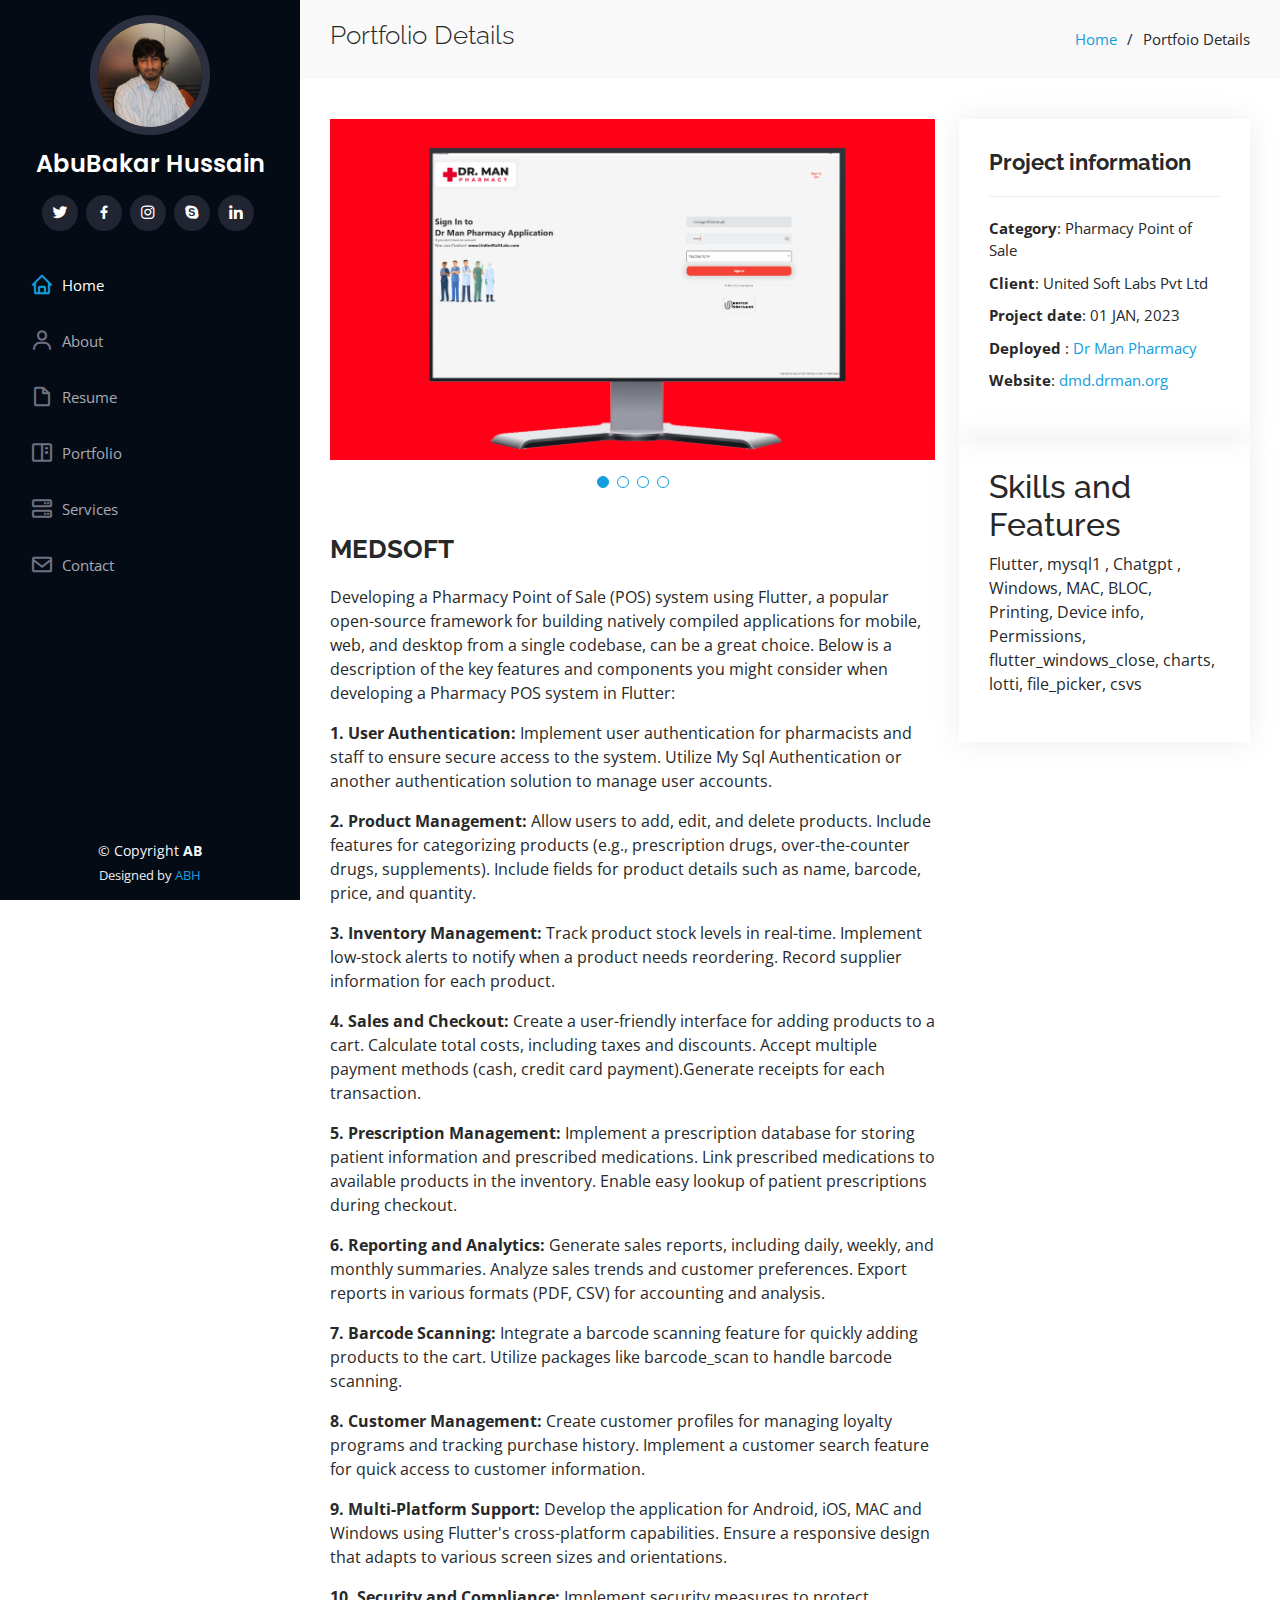
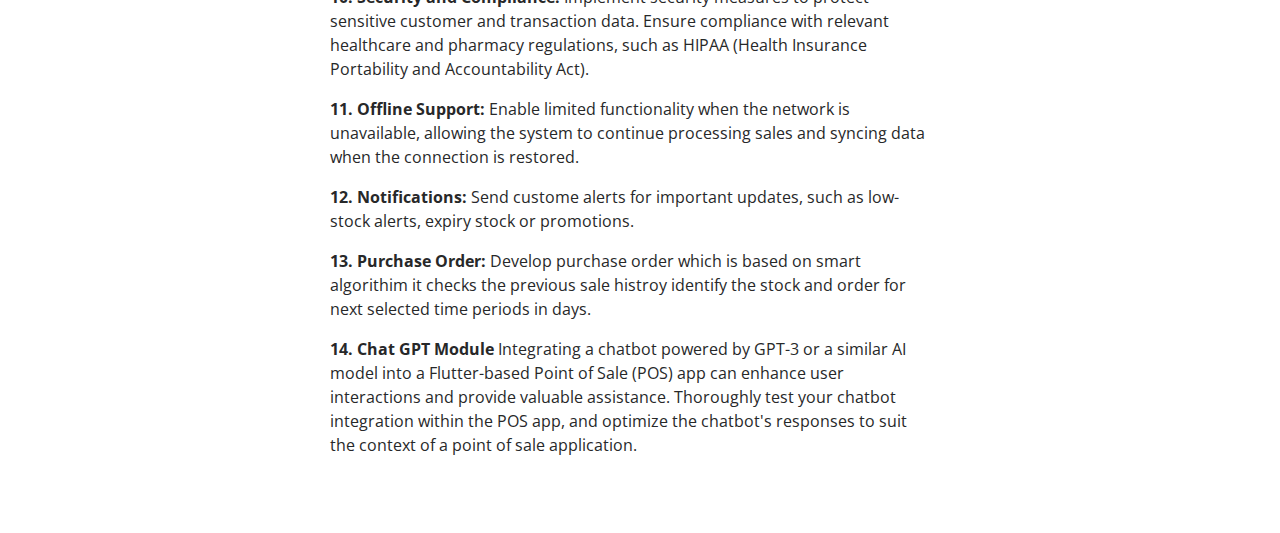
<file: portfolio-details-med-soft.html>
<!DOCTYPE html>
<html lang="en">

<head>
  <meta charset="utf-8">
  <meta content="width=device-width, initial-scale=1.0" name="viewport">
	
  <title>Portfolio Details - Medsoft (Pharmacy POS)</title>
  <meta content="" name="description">
  <meta content="" name="keywords">

  <!-- Favicons -->
  <link href="assets/img/favicon.png" rel="icon">
  <link href="assets/img/apple-touch-icon.png" rel="apple-touch-icon">

  <!-- Google Fonts -->
  <link href="https://fonts.googleapis.com/css?family=Open+Sans:300,300i,400,400i,600,600i,700,700i|Raleway:300,300i,400,400i,500,500i,600,600i,700,700i|Poppins:300,300i,400,400i,500,500i,600,600i,700,700i" rel="stylesheet">

  <!-- Vendor CSS Files -->
  <link href="assets/vendor/aos/aos.css" rel="stylesheet">
  <link href="assets/vendor/bootstrap/css/bootstrap.min.css" rel="stylesheet">
  <link href="assets/vendor/bootstrap-icons/bootstrap-icons.css" rel="stylesheet">
  <link href="assets/vendor/boxicons/css/boxicons.min.css" rel="stylesheet">
  <link href="assets/vendor/glightbox/css/glightbox.min.css" rel="stylesheet">
  <link href="assets/vendor/swiper/swiper-bundle.min.css" rel="stylesheet">

  <!-- Template Main CSS File -->
  <link href="assets/css/style.css" rel="stylesheet">

  <!-- =======================================================
  * Template Name: iPortfolio
  * Updated: Jul 27 2023 with Bootstrap v5.3.1
  * Template URL: https://bootstrapmade.com/iportfolio-bootstrap-portfolio-websites-template/
  * Author: BootstrapMade.com
  * License: https://bootstrapmade.com/license/
  ======================================================== -->
</head>

<body>

  <!-- ======= Mobile nav toggle button ======= -->
  <i class="bi bi-list mobile-nav-toggle d-xl-none"></i>

  <!-- ======= Header ======= -->
  <header id="header">
    <div class="d-flex flex-column">

      <div class="profile">
        <img src="assets/img/profile-img.jpg" alt="" class="img-fluid rounded-circle">
        <h1 class="text-light"><a href="index.html">AbuBakar Hussain</a></h1>
        <div class="social-links mt-3 text-center">
          <a href="#" class="twitter"><i class="bx bxl-twitter"></i></a>
          <a href="#" class="facebook"><i class="bx bxl-facebook"></i></a>
          <a href="#" class="instagram"><i class="bx bxl-instagram"></i></a>
          <a href="#" class="google-plus"><i class="bx bxl-skype"></i></a>
          <a href="#" class="linkedin"><i class="bx bxl-linkedin"></i></a>
        </div>
      </div>

      <nav id="navbar" class="nav-menu navbar">
        <ul>
          <li><a href="#hero" class="nav-link scrollto active"><i class="bx bx-home"></i> <span>Home</span></a></li>
          <li><a href="#about" class="nav-link scrollto"><i class="bx bx-user"></i> <span>About</span></a></li>
          <li><a href="#resume" class="nav-link scrollto"><i class="bx bx-file-blank"></i> <span>Resume</span></a></li>
          <li><a href="#portfolio" class="nav-link scrollto"><i class="bx bx-book-content"></i> <span>Portfolio</span></a></li>
          <li><a href="#services" class="nav-link scrollto"><i class="bx bx-server"></i> <span>Services</span></a></li>
          <li><a href="#contact" class="nav-link scrollto"><i class="bx bx-envelope"></i> <span>Contact</span></a></li>
        </ul>
      </nav><!-- .nav-menu -->
    </div>
  </header><!-- End Header -->

  <main id="main">

    <!-- ======= Breadcrumbs ======= -->
    <section id="breadcrumbs" class="breadcrumbs">
      <div class="container">

        <div class="d-flex justify-content-between align-items-center">
          <h2>Portfolio Details</h2>
          <ol>
            <li><a href="index.html">Home</a></li>
            <li>Portfoio Details</li>
          </ol>
        </div>

      </div>
    </section><!-- End Breadcrumbs -->

    <!-- ======= Portfolio Details Section ======= -->
    <section id="portfolio-details" class="portfolio-details">
      <div class="container">

        <div class="row gy-4">

          <div class="col-lg-8">
            <div class="portfolio-details-slider swiper">
              <div class="swiper-wrapper align-items-center">

                <div class="swiper-slide">
                  <img src="assets/img/portfolio/portfolio-details-3.1.png" alt="">
                </div>

                <div class="swiper-slide">
                  <img src="assets/img/portfolio/portfolio-details-3.2.png" alt="">
                </div>

                <div class="swiper-slide">
                  <img src="assets/img/portfolio/portfolio-details-3.3.png" alt="">
                </div>
				
				<div class="swiper-slide">
                  <img src="assets/img/portfolio/portfolio-details-3.4.png" alt="">
                </div>

              </div>
              <div class="swiper-pagination"></div>
            </div>
			<div class="portfolio-description">
              <h2>MEDSOFT</h2>
              <p text-align: justify>
                Developing a Pharmacy Point of Sale (POS) system using Flutter, a popular open-source framework for 
				building natively compiled applications for mobile, web, and desktop from a single codebase, can be a great choice.
				Below is a description of the key features and components you might consider when developing a Pharmacy POS system in Flutter:
              </p>
            </div>
			<div>
				<p text-align: justify><b>1. User Authentication: </b> Implement user authentication for pharmacists and staff to ensure secure access to the system. Utilize My Sql Authentication or another authentication solution to manage user accounts.</p>
				<p><b>2. Product Management:</b> Allow users to add, edit, and delete products. Include features for categorizing products (e.g., prescription drugs, over-the-counter drugs, supplements). Include fields for product details such as name, barcode, price, and quantity.<p>
				<p><b>3. Inventory Management:  </b> Track product stock levels in real-time. Implement low-stock alerts to notify when a product needs reordering. Record supplier information for each product.</p>
				<p><b>4. Sales and Checkout:  </b> Create a user-friendly interface for adding products to a cart. Calculate total costs, including taxes and discounts. Accept multiple payment methods (cash, credit card payment).Generate receipts for each transaction.</p>
				<p><b>5. Prescription Management: </b> Implement a prescription database for storing patient information and prescribed medications. Link prescribed medications to available products in the inventory. Enable easy lookup of patient prescriptions during checkout.</p>
				<p><b>6. Reporting and Analytics:  </b> Generate sales reports, including daily, weekly, and monthly summaries. Analyze sales trends and customer preferences. Export reports in various formats (PDF, CSV) for accounting and analysis.</p>
				<p><b>7. Barcode Scanning:  </b> Integrate a barcode scanning feature for quickly adding products to the cart. Utilize packages like barcode_scan to handle barcode scanning.</p>
				<p><b>8. Customer Management:  </b> Create customer profiles for managing loyalty programs and tracking purchase history. Implement a customer search feature for quick access to customer information.</p>
				<p><b>9. Multi-Platform Support: </b> Develop the application for Android, iOS, MAC and Windows using Flutter's cross-platform capabilities. Ensure a responsive design that adapts to various screen sizes and orientations.</p>
				<p><b>10. Security and Compliance: </b> Implement security measures to protect sensitive customer and transaction data. Ensure compliance with relevant healthcare and pharmacy regulations, such as HIPAA (Health Insurance Portability and Accountability Act).</p>
				<p><b>11. Offline Support:</b> Enable limited functionality when the network is unavailable, allowing the system to continue processing sales and syncing data when the connection is restored.</p>
				<p><b>12. Notifications:  </b> Send custome alerts for important updates, such as low-stock alerts, expiry stock or promotions.</p>
				<p><b>13. Purchase Order:</b> Develop purchase order which is based on smart algorithim it checks the previous sale histroy identify the stock and order for next selected time periods in days.</p>
				<p><b>14. Chat GPT Module </b> Integrating a chatbot powered by GPT-3 or a similar AI model into a Flutter-based Point of Sale (POS) app can enhance user interactions and provide valuable assistance. Thoroughly test your chatbot integration within the POS app, and optimize the chatbot's responses to suit the context of a point of sale application.</p>
				
			</div>
			
          </div>

          <div class="col-lg-4">
            <div class="portfolio-info">
              <h3>Project information</h3>
              <ul>
                <li><strong>Category</strong>: 	Pharmacy Point of Sale</li>
                <li><strong>Client</strong>: United Soft Labs Pvt Ltd</li>
                <li><strong>Project date</strong>: 01 JAN, 2023</li>
				<li><strong>Deployed </strong>: <a href="https://www.google.com/maps/place/Dr.+Man+Pharmacy+%26+Polyclinic/@31.5224484,74.4386026,15z/data=!4m6!3m5!1s0x39190f6b15657fa9:0xb747625ff32d9ece!8m2!3d31.5224484!4d74.4386026!16s%2Fg%2F11s1wmq3mg?entry=ttu" target="_bland">Dr Man Pharmacy</a></li>
                <li><strong>Website</strong>: <a href="https://dmd.drman.org" target="_bland">dmd.drman.org</a></li>
				
              </ul>
            </div>
		
            <div class="portfolio-info ">
              <h2>Skills and Features </h2>
              <p> Flutter,
				mysql1 ,
				Chatgpt ,
				Windows, 
				MAC,
				BLOC,
				Printing,
				Device info,
				Permissions,
				flutter_windows_close,
				charts, 
				lotti,
				file_picker,
				csvs
              </p>
			  
            </div>
          </div>

        </div>

      </div>
    </section><!-- End Portfolio Details Section -->

  </main><!-- End #main -->

  <!-- ======= Footer ======= -->
  <footer id="footer">
    <div class="container">
      <div class="copyright">
        &copy; Copyright <strong><span>AB</span></strong>
      </div>
      <div class="credits">
        <!-- All the links in the footer should remain intact. -->
        <!-- You can delete the links only if you purchased the pro version. -->
        <!-- Licensing information: https://bootstrapmade.com/license/ -->
        <!-- Purchase the pro version with working PHP/AJAX contact form: https://bootstrapmade.com/iportfolio-bootstrap-portfolio-websites-template/ -->
        Designed by <a href="https://www.linkedin.com/in/abubakar-hussain-66b834130/">ABH</a>
      </div>
    </div>
  </footer><!-- End  Footer -->

  <a href="#" class="back-to-top d-flex align-items-center justify-content-center"><i class="bi bi-arrow-up-short"></i></a>

  <!-- Vendor JS Files -->
  <script src="assets/vendor/purecounter/purecounter_vanilla.js"></script>
  <script src="assets/vendor/aos/aos.js"></script>
  <script src="assets/vendor/bootstrap/js/bootstrap.bundle.min.js"></script>
  <script src="assets/vendor/glightbox/js/glightbox.min.js"></script>
  <script src="assets/vendor/isotope-layout/isotope.pkgd.min.js"></script>
  <script src="assets/vendor/swiper/swiper-bundle.min.js"></script>
  <script src="assets/vendor/typed.js/typed.umd.js"></script>
  <script src="assets/vendor/waypoints/noframework.waypoints.js"></script>
  <script src="assets/vendor/php-email-form/validate.js"></script>

  <!-- Template Main JS File -->
  <script src="assets/js/main.js"></script>

</body>

</html>
</file>
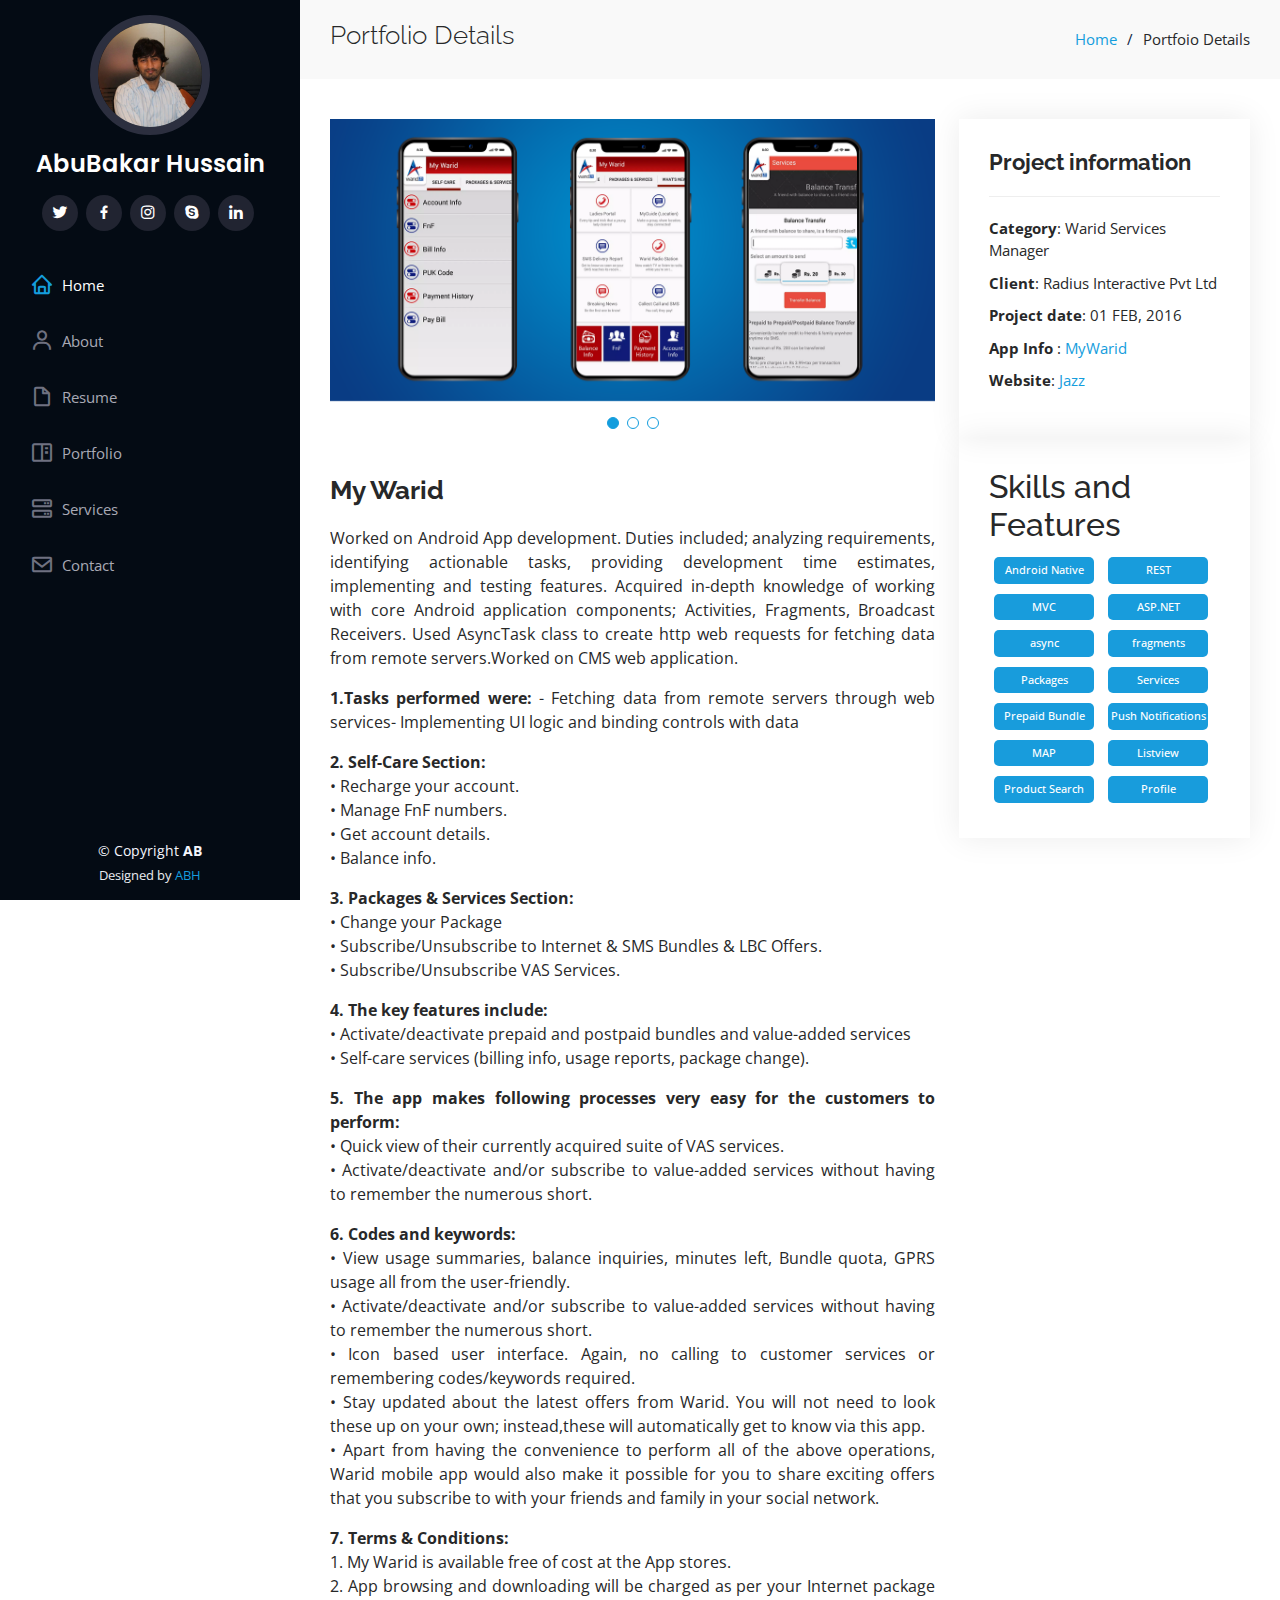
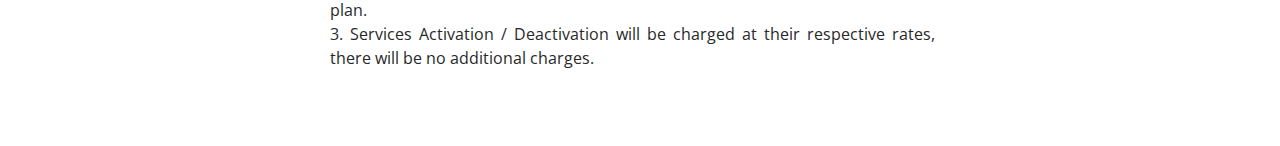
<file: portfolio-details-MyWarid-app.html>
<!DOCTYPE html>
<html lang="en">

<head>
  <meta charset="utf-8">
  <meta content="width=device-width, initial-scale=1.0" name="viewport">
	
  <title>Portfolio Details - My Warid App</title>
  <meta content="" name="description">
  <meta content="" name="keywords">

  <!-- Favicons -->
  <link href="assets/img/favicon.png" rel="icon">
  <link href="assets/img/apple-touch-icon.png" rel="apple-touch-icon">

  <!-- Google Fonts -->
  <link href="https://fonts.googleapis.com/css?family=Open+Sans:300,300i,400,400i,600,600i,700,700i|Raleway:300,300i,400,400i,500,500i,600,600i,700,700i|Poppins:300,300i,400,400i,500,500i,600,600i,700,700i" rel="stylesheet">

  <!-- Vendor CSS Files -->
  <link href="assets/vendor/aos/aos.css" rel="stylesheet">
  <link href="assets/vendor/bootstrap/css/bootstrap.min.css" rel="stylesheet">
  <link href="assets/vendor/bootstrap-icons/bootstrap-icons.css" rel="stylesheet">
  <link href="assets/vendor/boxicons/css/boxicons.min.css" rel="stylesheet">
  <link href="assets/vendor/glightbox/css/glightbox.min.css" rel="stylesheet">
  <link href="assets/vendor/swiper/swiper-bundle.min.css" rel="stylesheet">

  <!-- Template Main CSS File -->
  <link href="assets/css/style.css" rel="stylesheet">

  <!-- =======================================================
  * Template Name: iPortfolio
  * Updated: Jul 27 2023 with Bootstrap v5.3.1
  * Template URL: https://bootstrapmade.com/iportfolio-bootstrap-portfolio-websites-template/
  * Author: BootstrapMade.com
  * License: https://bootstrapmade.com/license/
  ======================================================== -->
</head>

<body>

  <!-- ======= Mobile nav toggle button ======= -->
  <i class="bi bi-list mobile-nav-toggle d-xl-none"></i>

  <!-- ======= Header ======= -->
  <header id="header">
    <div class="d-flex flex-column">

      <div class="profile">
        <img src="assets/img/profile-img.jpg" alt="" class="img-fluid rounded-circle">
        <h1 class="text-light"><a href="index.html">AbuBakar Hussain</a></h1>
        <div class="social-links mt-3 text-center">
          <a href="#" class="twitter"><i class="bx bxl-twitter"></i></a>
          <a href="#" class="facebook"><i class="bx bxl-facebook"></i></a>
          <a href="#" class="instagram"><i class="bx bxl-instagram"></i></a>
          <a href="#" class="google-plus"><i class="bx bxl-skype"></i></a>
          <a href="#" class="linkedin"><i class="bx bxl-linkedin"></i></a>
        </div>
      </div>

      <nav id="navbar" class="nav-menu navbar">
        <ul>
          <li><a href="#hero" class="nav-link scrollto active"><i class="bx bx-home"></i> <span>Home</span></a></li>
          <li><a href="#about" class="nav-link scrollto"><i class="bx bx-user"></i> <span>About</span></a></li>
          <li><a href="#resume" class="nav-link scrollto"><i class="bx bx-file-blank"></i> <span>Resume</span></a></li>
          <li><a href="#portfolio" class="nav-link scrollto"><i class="bx bx-book-content"></i> <span>Portfolio</span></a></li>
          <li><a href="#services" class="nav-link scrollto"><i class="bx bx-server"></i> <span>Services</span></a></li>
          <li><a href="#contact" class="nav-link scrollto"><i class="bx bx-envelope"></i> <span>Contact</span></a></li>
        </ul>
      </nav><!-- .nav-menu -->
    </div>
  </header><!-- End Header -->

  <main id="main">

    <!-- ======= Breadcrumbs ======= -->
    <section id="breadcrumbs" class="breadcrumbs">
      <div class="container">

        <div class="d-flex justify-content-between align-items-center">
          <h2>Portfolio Details</h2>
          <ol>
            <li><a href="index.html">Home</a></li>
            <li>Portfoio Details</li>
          </ol>
        </div>

      </div>
    </section><!-- End Breadcrumbs -->

    <!-- ======= Portfolio Details Section ======= -->
    <section id="portfolio-details" class="portfolio-details">
      <div class="container">

        <div class="row gy-4">

          <div class="col-lg-8">
            <div class="portfolio-details-slider swiper">
              <div class="swiper-wrapper align-items-center">

                <div class="swiper-slide">
                  <a href="assets/img/portfolio/portfolio-details-6.png" class="portfolio-lightbox" data-gallery="myWaridGallery" title="My Warid App Screenshot 1">
                    <img src="assets/img/portfolio/portfolio-details-6.png" alt="My Warid App Screenshot 1" style="cursor: pointer;">
                  </a>
                </div>

                <div class="swiper-slide">
                  <a href="assets/img/portfolio/portfolio-details-6.png" class="portfolio-lightbox" data-gallery="myWaridGallery" title="My Warid App Screenshot 2">
                    <img src="assets/img/portfolio/portfolio-details-6.png" alt="My Warid App Screenshot 2" style="cursor: pointer;">
                  </a>
                </div>

                <div class="swiper-slide">
                  <a href="assets/img/portfolio/portfolio-details-6.png" class="portfolio-lightbox" data-gallery="myWaridGallery" title="My Warid App Screenshot 3">
                    <img src="assets/img/portfolio/portfolio-details-6.png" alt="My Warid App Screenshot 3" style="cursor: pointer;">
                  </a>
                </div>

              </div>
              <div class="swiper-pagination"></div>
            </div>
			<div class="portfolio-description">
              <h2>My Warid</h2>
             <p style="text-align: justify;">
              Worked on Android App development. Duties included; analyzing requirements, identifying actionable tasks, providing development time estimates, implementing and testing features. Acquired in-depth knowledge of working with core Android application components; Activities,
			  Fragments, Broadcast Receivers. Used AsyncTask class to create http web requests for fetching data from remote servers.Worked on CMS web application.
              </p>

            </div>
			<div>
				<p style="text-align: justify;"><b>1.Tasks performed were: </b>- Fetching data from remote servers through web services- Implementing UI logic and binding controls with data</p>
                <p style="text-align: justify; line-height: 1.5;"><b>2. Self-Care Section:</b> <br>• Recharge your account.<br>• Manage FnF numbers.<br>• Get account details.<br>• Balance info.</p>
                <p style="text-align: justify; line-height: 1.5;"><b>3. Packages & Services Section:</b> <br>• Change your Package<br>• Subscribe/Unsubscribe to Internet & SMS Bundles & LBC Offers.<br>• Subscribe/Unsubscribe VAS Services.</p>
                <p style="text-align: justify; line-height: 1.5;"><b>4. The key features include:</b> <br>• Activate/deactivate prepaid and postpaid bundles and value-added services<br>• Self-care services (billing info, usage reports, package change).</p>
                <p style="text-align: justify; line-height: 1.5;"><b>5. The app makes following processes very easy for the customers to perform:</b> <br>• Quick view of their currently acquired suite of VAS services.<br>• Activate/deactivate and/or subscribe to value-added services without having to remember the numerous short.</p>
                <p style="text-align: justify; line-height: 1.5;"><b>6. Codes and keywords:</b> <br>• View usage summaries, balance inquiries, minutes left, Bundle quota, GPRS usage all from the user-friendly.<br>• Activate/deactivate and/or subscribe to value-added services without having to remember the numerous short.<br>• Icon based user interface. Again, no calling to customer services or remembering codes/keywords required.<br>• Stay updated about the latest offers from Warid. You will not need to look these up on your own; instead,these will automatically get to know via this app.<br>• Apart from having the convenience to perform all of the above operations, Warid mobile app would also make it possible for you to share exciting offers that you subscribe to with your friends and family in your social network.</p>
                <p style="text-align: justify; line-height: 1.5;"><b>7. Terms & Conditions:</b> <br>1. My Warid is available free of cost at the App stores.<br>2. App browsing and downloading will be charged as per your Internet package plan.<br>3. Services Activation / Deactivation will be charged at their respective rates, there will be no additional charges.</p>


			</div>
          </div>

          <div class="col-lg-4">
            <div class="portfolio-info">
              <h3>Project information</h3>
              <ul>
                <li><strong>Category</strong>: 	Warid Services Manager </li>
                <li><strong>Client</strong>: Radius Interactive Pvt Ltd</li>
                <li><strong>Project date</strong>: 01 FEB, 2016</li>
				<li><strong>App Info </strong>: <a href="https://m.apkpure.com/my-warid/com.radiusinteractive.waridmobileapp" target="_bland">MyWarid</a></li>
                <li><strong>Website</strong>: <a href="https://jazz.com.pk/" target="_bland">Jazz</a></li>
              </ul>
            </div>
		
            <div class="portfolio-info ">
              <h2>Skills and Features </h2>
             <div>
    <span style="background-color: #189cdc; color: #fff; padding: 5px 2px; border-radius: 5px; font-weight: 500; cursor: pointer; margin: 5px; display: inline-block; width: 100px;font-size: 11px;text-align:center;">Android Native</span>
    <span style="background-color: #189cdc; color: #fff; padding: 5px 2px; border-radius: 5px; font-weight: 500; cursor: pointer; margin: 5px; display: inline-block; width: 100px;font-size: 11px;text-align:center;">REST</span>
  </div>
 <div>
    <span style="background-color: #189cdc; color: #fff; padding: 5px 2px; border-radius: 5px; font-weight: 500; cursor: pointer; margin: 5px; display: inline-block; width: 100px; font-size: 11px;text-align:center;">MVC</span>
    <span style="background-color: #189cdc; color: #fff; padding: 5px 2px; border-radius: 5px; font-weight: 500; cursor: pointer; margin: 5px; display: inline-block; width: 100px; font-size: 11px;text-align:center;">ASP.NET</span>
</div>
    <div>
    <span style="background-color: #189cdc; color: #fff; padding: 5px 2px; border-radius: 5px; font-weight: 500; cursor: pointer; margin: 5px; display: inline-block; width: 100px;font-size: 11px;text-align:center;">async</span>
    <span style="background-color: #189cdc; color: #fff; padding: 5px 2px; border-radius: 5px; font-weight: 500; cursor: pointer; margin: 5px; display: inline-block; width: 100px;font-size: 11px;text-align:center;">fragments</span>
  </div>
    <div>
    <span style="background-color: #189cdc; color: #fff; padding: 5px 2px; border-radius: 5px; font-weight: 500; cursor: pointer; margin: 5px; display: inline-block; width: 100px;font-size: 11px;text-align:center;">Packages</span>
    <span style="background-color:#189cdc; color: #fff; padding: 5px 2px; border-radius: 5px; font-weight: 500; cursor: pointer; margin: 5px; display: inline-block; width: 100px;font-size: 11px;text-align:center;">Services</span>
  </div>  
<div>  
    <span style="background-color: #189cdc; color: #fff; padding: 5px 2px; border-radius: 5px; font-weight: 500; cursor: pointer; margin: 5px; display: inline-block; width: 100px;font-size: 11px;text-align:center;">Prepaid Bundle</span>
    <span style="background-color: #189cdc; color: #fff; padding: 5px 2px; border-radius: 5px; font-weight: 500; cursor: pointer; margin: 5px; display: inline-block; width: 100px;font-size: 11px;text-align:center;">Push Notifications</span>
  </div>  
<div>  
    <span style="background-color:#189cdc; color: #fff; padding: 5px 2px; border-radius: 5px; font-weight: 500; cursor: pointer; margin: 5px; display: inline-block; width: 100px;font-size: 11px;text-align:center;">MAP</span>
    <span style="background-color: #189cdc; color: #fff; padding: 5px 2px; border-radius: 5px; font-weight: 500; cursor: pointer; margin: 5px; display: inline-block; width: 100px;font-size: 11px;text-align:center;">Listview</span>
  </div>
      <div>
    <span style="background-color: #189cdc; color: #fff; padding: 5px 2px; border-radius: 5px; font-weight: 500; cursor: pointer; margin: 5px; display: inline-block; width: 100px;font-size: 11px;text-align:center;">Product Search</span>
    <span style="background-color: #189cdc; color: #fff; padding: 5px 2px; border-radius: 5px; font-weight: 500; cursor: pointer; margin: 5px; display: inline-block; width: 100px;font-size: 11px;text-align:center;">  Profile</span>
  </div>  
            </div>
          </div>

        </div>

      </div>
    </section><!-- End Portfolio Details Section -->

  </main><!-- End #main -->

  <!-- ======= Footer ======= -->
  <footer id="footer">
    <div class="container">
      <div class="copyright">
        &copy; Copyright <strong><span>AB</span></strong>
      </div>
      <div class="credits">
        <!-- All the links in the footer should remain intact. -->
        <!-- You can delete the links only if you purchased the pro version. -->
        <!-- Licensing information: https://bootstrapmade.com/license/ -->
        <!-- Purchase the pro version with working PHP/AJAX contact form: https://bootstrapmade.com/iportfolio-bootstrap-portfolio-websites-template/ -->
        Designed by <a href="https://www.linkedin.com/in/abubakar-hussain-66b834130/">ABH</a>
      </div>
    </div>
  </footer><!-- End  Footer -->

  <a href="#" class="back-to-top d-flex align-items-center justify-content-center"><i class="bi bi-arrow-up-short"></i></a>

  <!-- Vendor JS Files -->
  <script src="assets/vendor/purecounter/purecounter_vanilla.js"></script>
  <script src="assets/vendor/aos/aos.js"></script>
  <script src="assets/vendor/bootstrap/js/bootstrap.bundle.min.js"></script>
  <script src="assets/vendor/glightbox/js/glightbox.min.js"></script>
  <script src="assets/vendor/isotope-layout/isotope.pkgd.min.js"></script>
  <script src="assets/vendor/swiper/swiper-bundle.min.js"></script>
  <script src="assets/vendor/typed.js/typed.umd.js"></script>
  <script src="assets/vendor/waypoints/noframework.waypoints.js"></script>
  <script src="assets/vendor/php-email-form/validate.js"></script>

  <!-- Template Main JS File -->
  <script src="assets/js/main.js"></script>

</body>

</html>
</file>
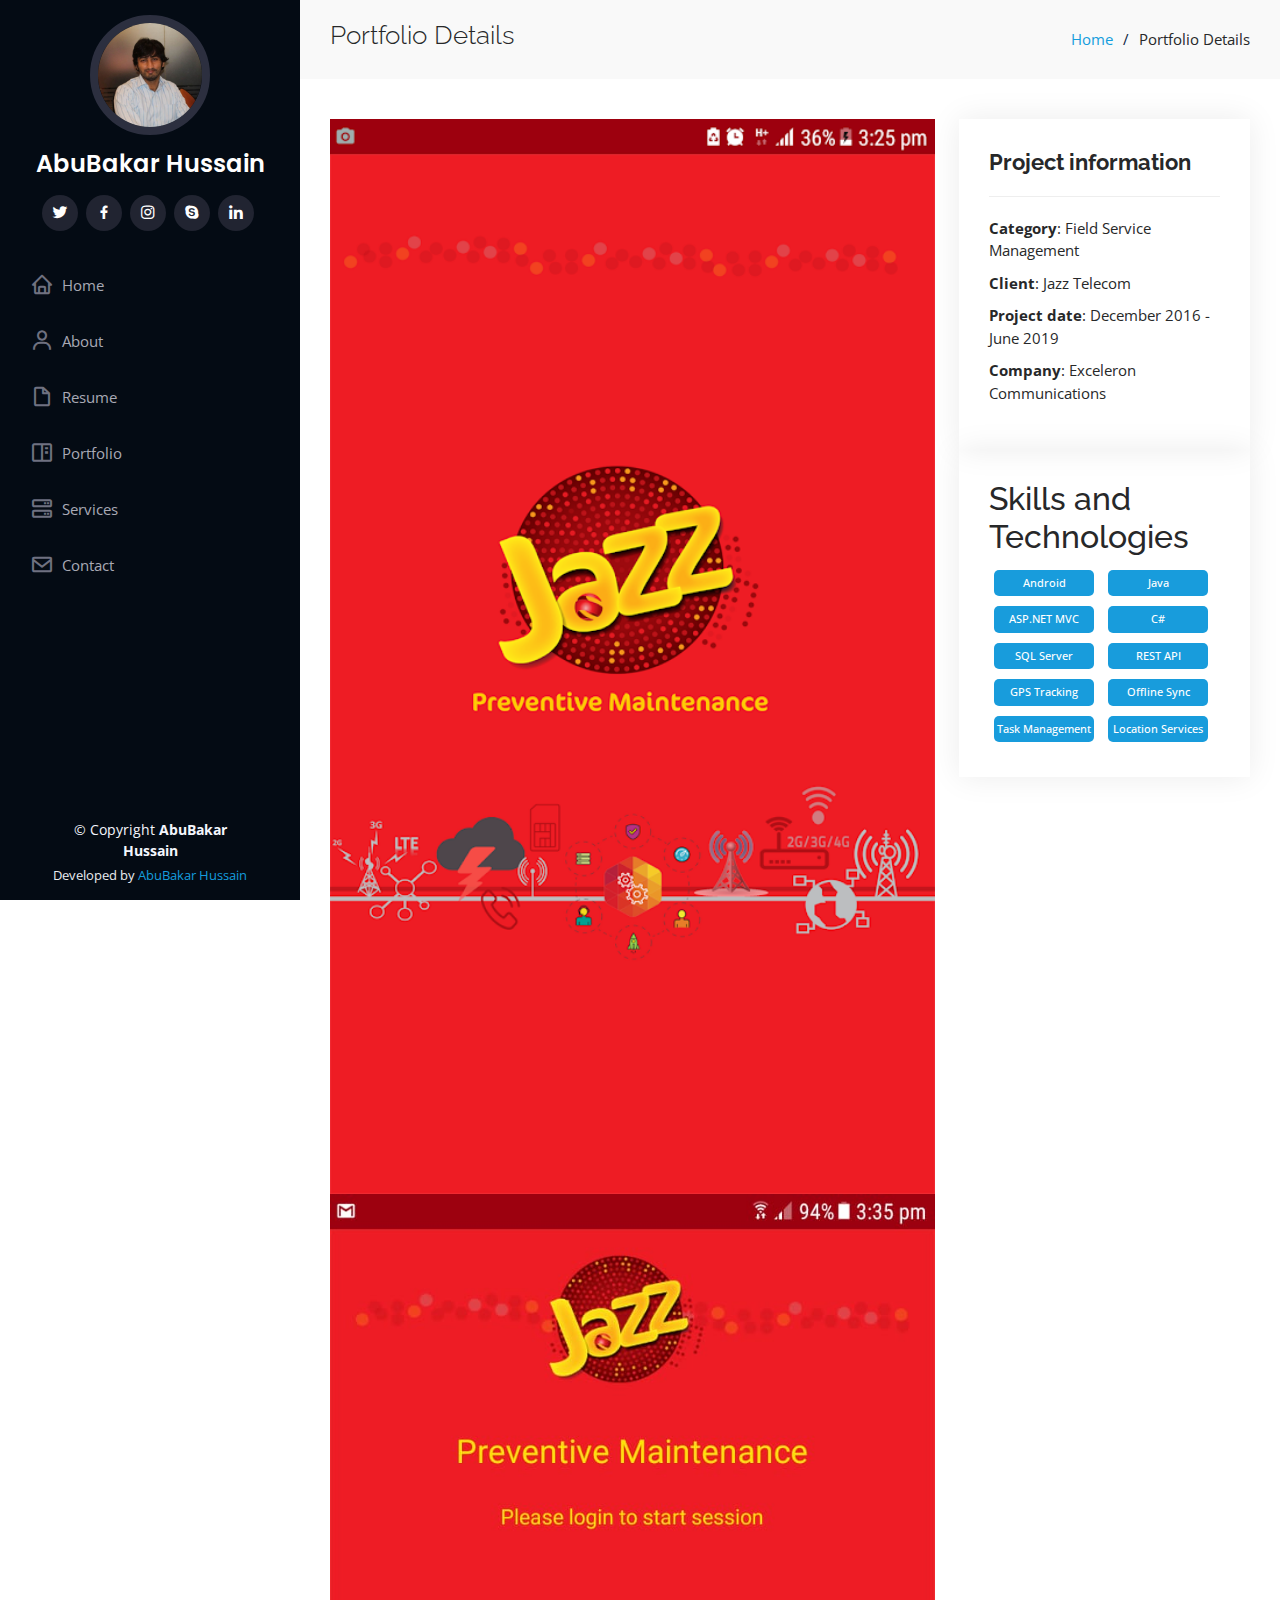
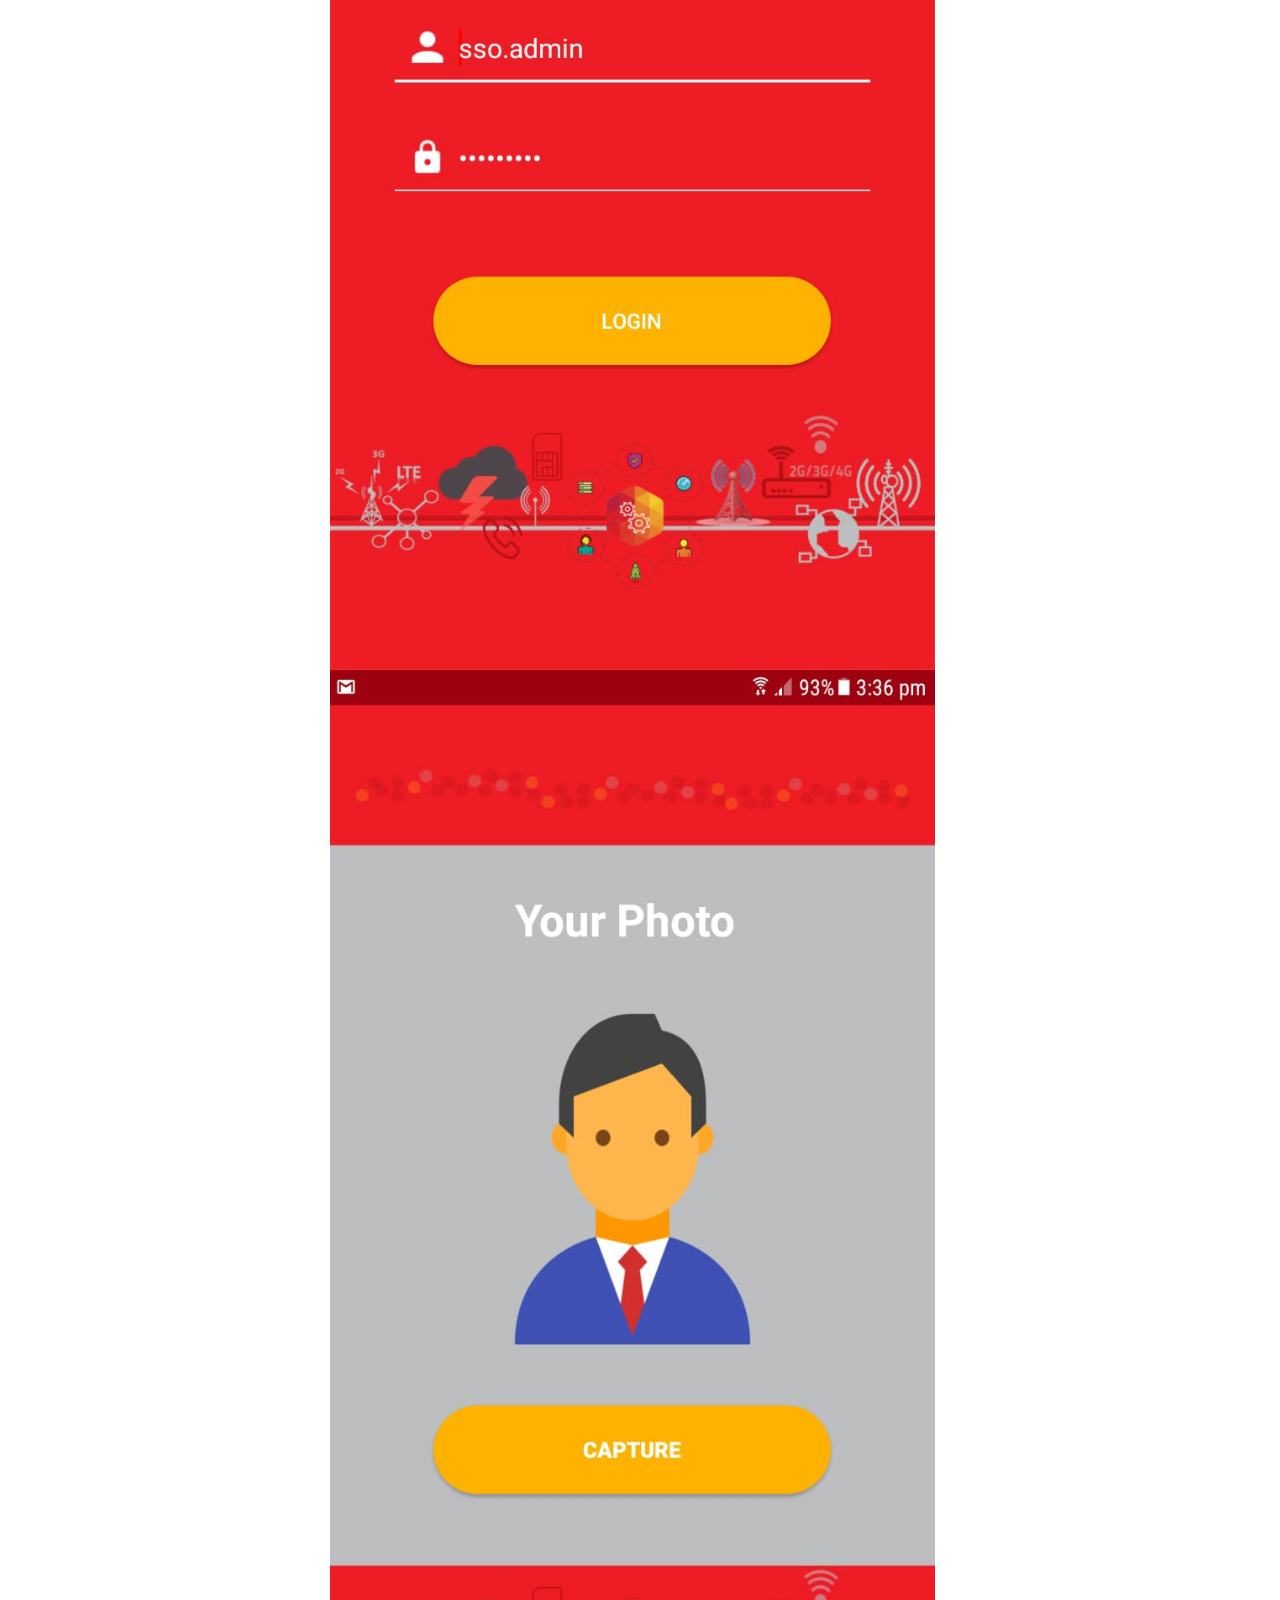
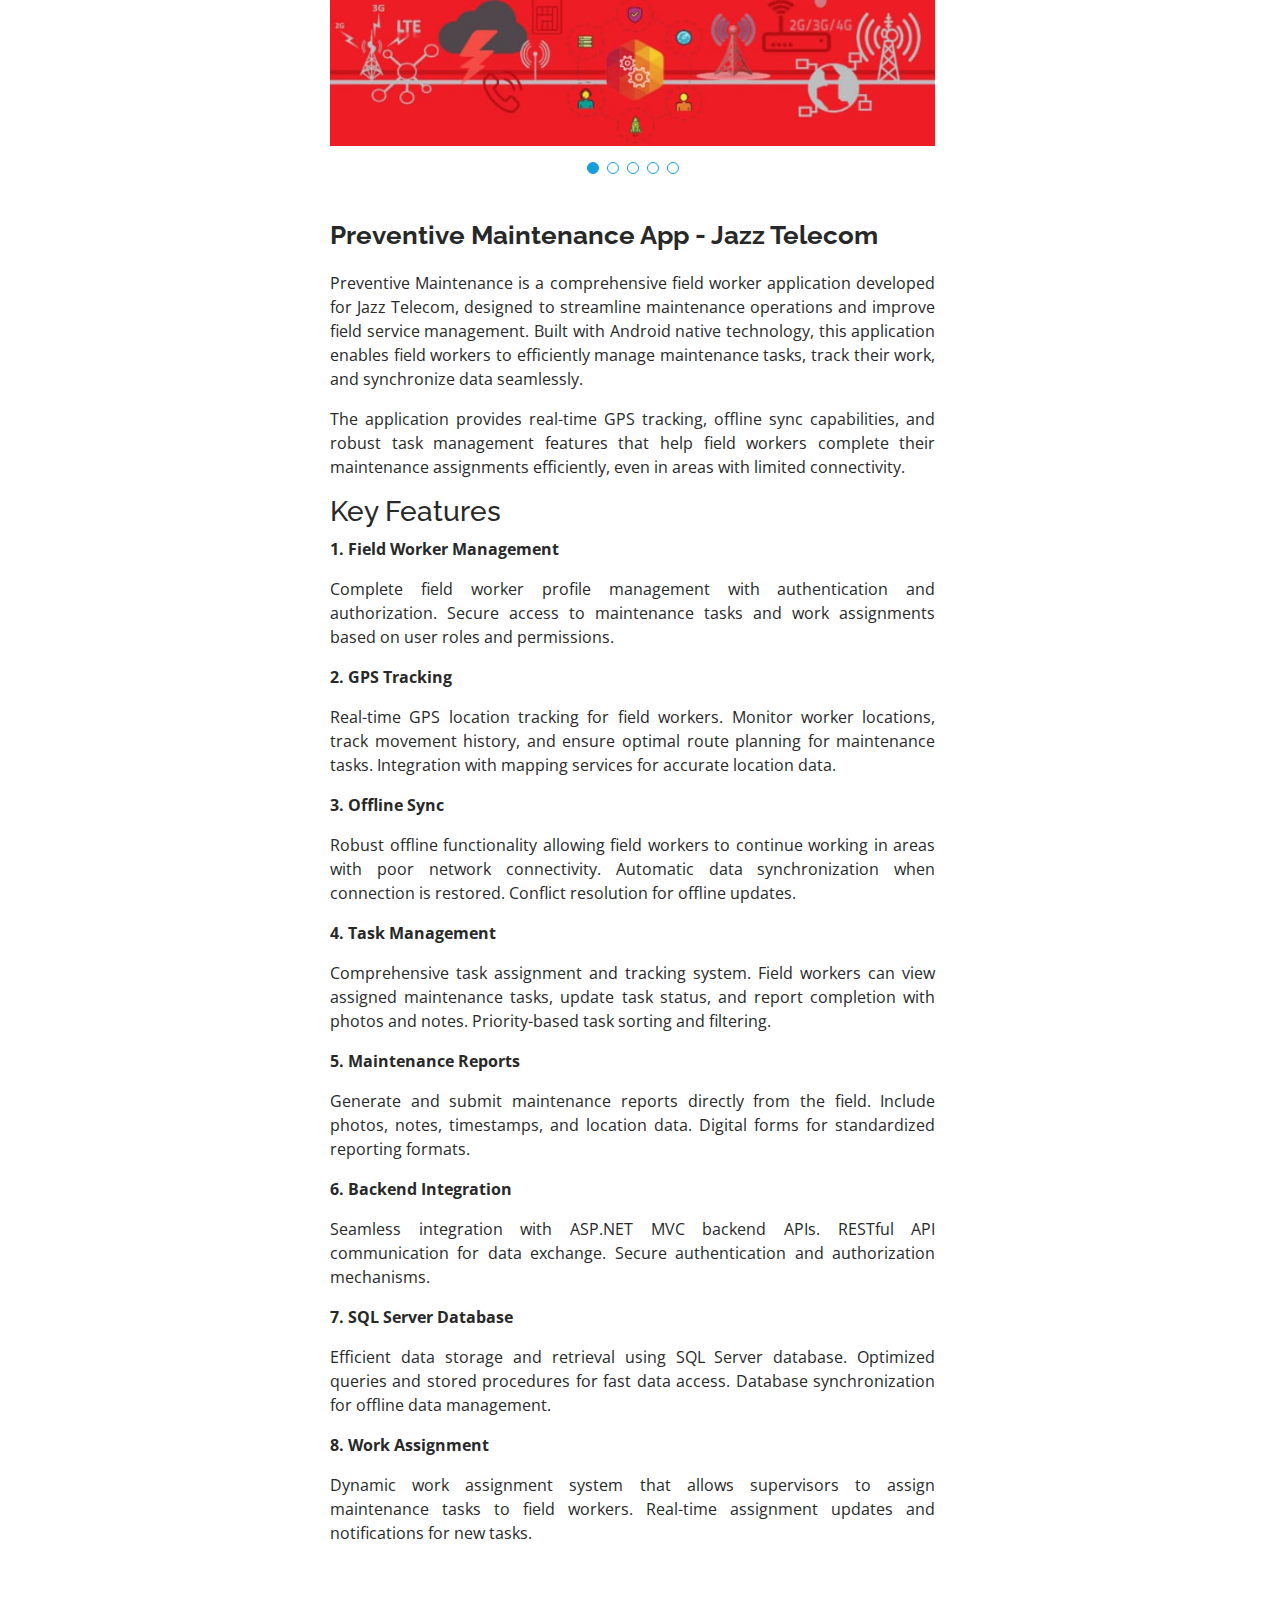
<file: portfolio-details-preventive-maintenance-app.html>
<!DOCTYPE html>
<html lang="en">

<head>
  <meta charset="utf-8">
  <meta content="width=device-width, initial-scale=1.0" name="viewport">

  <title>Portfolio Details - Preventive Maintenance App</title>
  <meta content="" name="description">
  <meta content="" name="keywords">

  <!-- Favicons -->
  <link href="assets/img/favicon.png" rel="icon">
  <link href="assets/img/apple-touch-icon.png" rel="apple-touch-icon">

  <!-- Google Fonts -->
  <link href="https://fonts.googleapis.com/css?family=Open+Sans:300,300i,400,400i,600,600i,700,700i|Raleway:300,300i,400,400i,500,500i,600,600i,700,700i|Poppins:300,300i,400,400i,500,500i,600,600i,700,700i" rel="stylesheet">

  <!-- Vendor CSS Files -->
  <link href="assets/vendor/aos/aos.css" rel="stylesheet">
  <link href="assets/vendor/bootstrap/css/bootstrap.min.css" rel="stylesheet">
  <link href="assets/vendor/bootstrap-icons/bootstrap-icons.css" rel="stylesheet">
  <link href="assets/vendor/boxicons/css/boxicons.min.css" rel="stylesheet">
  <link href="assets/vendor/glightbox/css/glightbox.min.css" rel="stylesheet">
  <link href="assets/vendor/swiper/swiper-bundle.min.css" rel="stylesheet">

  <!-- Template Main CSS File -->
  <link href="assets/css/style.css" rel="stylesheet">
</head>

<body>

  <!-- ======= Mobile nav toggle button ======= -->
  <i class="bi bi-list mobile-nav-toggle d-xl-none"></i>

  <!-- ======= Header ======= -->
  <header id="header">
    <div class="d-flex flex-column">

      <div class="profile">
        <img src="assets/img/profile-img.jpg" alt="" class="img-fluid rounded-circle">
        <h1 class="text-light"><a href="index.html">AbuBakar Hussain</a></h1>
        <div class="social-links mt-3 text-center">
          <a href="#" class="twitter"><i class="bx bxl-twitter"></i></a>
          <a href="#" class="facebook"><i class="bx bxl-facebook"></i></a>
          <a href="#" class="instagram"><i class="bx bxl-instagram"></i></a>
          <a href="#" class="google-plus"><i class="bx bxl-skype"></i></a>
          <a href="https://www.linkedin.com/in/abubakar-hussain-66b834130/" target="_blank" class="linkedin"><i class="bx bxl-linkedin"></i></a>
        </div>
      </div>

      <nav id="navbar" class="nav-menu navbar">
        <ul>
          <li><a href="index.html" class="nav-link scrollto"><i class="bx bx-home"></i> <span>Home</span></a></li>
          <li><a href="index.html#about" class="nav-link scrollto"><i class="bx bx-user"></i> <span>About</span></a></li>
          <li><a href="index.html#resume" class="nav-link scrollto"><i class="bx bx-file-blank"></i> <span>Resume</span></a></li>
          <li><a href="index.html#portfolio" class="nav-link scrollto"><i class="bx bx-book-content"></i> <span>Portfolio</span></a></li>
          <li><a href="index.html#services" class="nav-link scrollto"><i class="bx bx-server"></i> <span>Services</span></a></li>
          <li><a href="index.html#contact" class="nav-link scrollto"><i class="bx bx-envelope"></i> <span>Contact</span></a></li>
        </ul>
      </nav><!-- .nav-menu -->
    </div>
  </header><!-- End Header -->

  <main id="main">

    <!-- ======= Breadcrumbs ======= -->
    <section id="breadcrumbs" class="breadcrumbs">
      <div class="container">

        <div class="d-flex justify-content-between align-items-center">
          <h2>Portfolio Details</h2>
          <ol>
            <li><a href="index.html">Home</a></li>
            <li>Portfolio Details</li>
          </ol>
        </div>

      </div>
    </section><!-- End Breadcrumbs -->

    <!-- ======= Portfolio Details Section ======= -->
    <section id="portfolio-details" class="portfolio-details">
      <div class="container">

        <div class="row gy-4">

          <div class="col-lg-8">
            <div class="portfolio-details-slider swiper multi-image">
              <div class="swiper-wrapper align-items-center">

                <div class="swiper-slide">
                  <div class="image-item">
                    <a href="assets/img/portfolio/jazz-prevantive -maintance/1.png" class="portfolio-lightbox" data-gallery="preventiveMaintenanceGallery" title="Preventive Maintenance App - Jazz Telecom Screenshot 1">
                      <img src="assets/img/portfolio/jazz-prevantive -maintance/1.png" alt="Preventive Maintenance App Screenshot 1" style="cursor: pointer;">
                    </a>
                  </div>
                  <div class="image-item">
                    <a href="assets/img/portfolio/jazz-prevantive -maintance/2.jpeg" class="portfolio-lightbox" data-gallery="preventiveMaintenanceGallery" title="Preventive Maintenance App - Jazz Telecom Screenshot 2">
                      <img src="assets/img/portfolio/jazz-prevantive -maintance/2.jpeg" alt="Preventive Maintenance App Screenshot 2" style="cursor: pointer;">
                    </a>
                  </div>
                  <div class="image-item">
                    <a href="assets/img/portfolio/jazz-prevantive -maintance/3.1.jpeg" class="portfolio-lightbox" data-gallery="preventiveMaintenanceGallery" title="Preventive Maintenance App - Jazz Telecom Screenshot 3.1">
                      <img src="assets/img/portfolio/jazz-prevantive -maintance/3.1.jpeg" alt="Preventive Maintenance App Screenshot 3.1" style="cursor: pointer;">
                    </a>
                  </div>
                </div>

                <div class="swiper-slide">
                  <div class="image-item">
                    <a href="assets/img/portfolio/jazz-prevantive -maintance/3.2.jpeg" class="portfolio-lightbox" data-gallery="preventiveMaintenanceGallery" title="Preventive Maintenance App - Jazz Telecom Screenshot 3.2">
                      <img src="assets/img/portfolio/jazz-prevantive -maintance/3.2.jpeg" alt="Preventive Maintenance App Screenshot 3.2" style="cursor: pointer;">
                    </a>
                  </div>
                  <div class="image-item">
                    <a href="assets/img/portfolio/jazz-prevantive -maintance/4.1.jpeg" class="portfolio-lightbox" data-gallery="preventiveMaintenanceGallery" title="Preventive Maintenance App - Jazz Telecom Screenshot 4.1">
                      <img src="assets/img/portfolio/jazz-prevantive -maintance/4.1.jpeg" alt="Preventive Maintenance App Screenshot 4.1" style="cursor: pointer;">
                    </a>
                  </div>
                  <div class="image-item">
                    <a href="assets/img/portfolio/jazz-prevantive -maintance/4.2.jpeg" class="portfolio-lightbox" data-gallery="preventiveMaintenanceGallery" title="Preventive Maintenance App - Jazz Telecom Screenshot 4.2">
                      <img src="assets/img/portfolio/jazz-prevantive -maintance/4.2.jpeg" alt="Preventive Maintenance App Screenshot 4.2" style="cursor: pointer;">
                    </a>
                  </div>
                </div>

                <div class="swiper-slide">
                  <div class="image-item">
                    <a href="assets/img/portfolio/jazz-prevantive -maintance/5.jpeg" class="portfolio-lightbox" data-gallery="preventiveMaintenanceGallery" title="Preventive Maintenance App - Jazz Telecom Screenshot 5">
                      <img src="assets/img/portfolio/jazz-prevantive -maintance/5.jpeg" alt="Preventive Maintenance App Screenshot 5" style="cursor: pointer;">
                    </a>
                  </div>
                  <div class="image-item">
                    <a href="assets/img/portfolio/jazz-prevantive -maintance/6.jpeg" class="portfolio-lightbox" data-gallery="preventiveMaintenanceGallery" title="Preventive Maintenance App - Jazz Telecom Screenshot 6">
                      <img src="assets/img/portfolio/jazz-prevantive -maintance/6.jpeg" alt="Preventive Maintenance App Screenshot 6" style="cursor: pointer;">
                    </a>
                  </div>
                  <div class="image-item">
                    <a href="assets/img/portfolio/jazz-prevantive -maintance/7.jpeg" class="portfolio-lightbox" data-gallery="preventiveMaintenanceGallery" title="Preventive Maintenance App - Jazz Telecom Screenshot 7">
                      <img src="assets/img/portfolio/jazz-prevantive -maintance/7.jpeg" alt="Preventive Maintenance App Screenshot 7" style="cursor: pointer;">
                    </a>
                  </div>
                </div>

                <div class="swiper-slide">
                  <div class="image-item">
                    <a href="assets/img/portfolio/jazz-prevantive -maintance/8.jpeg" class="portfolio-lightbox" data-gallery="preventiveMaintenanceGallery" title="Preventive Maintenance App - Jazz Telecom Screenshot 8">
                      <img src="assets/img/portfolio/jazz-prevantive -maintance/8.jpeg" alt="Preventive Maintenance App Screenshot 8" style="cursor: pointer;">
                    </a>
                  </div>
                  <div class="image-item">
                    <a href="assets/img/portfolio/jazz-prevantive -maintance/9.jpeg" class="portfolio-lightbox" data-gallery="preventiveMaintenanceGallery" title="Preventive Maintenance App - Jazz Telecom Screenshot 9">
                      <img src="assets/img/portfolio/jazz-prevantive -maintance/9.jpeg" alt="Preventive Maintenance App Screenshot 9" style="cursor: pointer;">
                    </a>
                  </div>
                  <div class="image-item">
                    <a href="assets/img/portfolio/jazz-prevantive -maintance/10.jpeg" class="portfolio-lightbox" data-gallery="preventiveMaintenanceGallery" title="Preventive Maintenance App - Jazz Telecom Screenshot 10">
                      <img src="assets/img/portfolio/jazz-prevantive -maintance/10.jpeg" alt="Preventive Maintenance App Screenshot 10" style="cursor: pointer;">
                    </a>
                  </div>
                </div>

                <div class="swiper-slide">
                  <div class="image-item">
                    <a href="assets/img/portfolio/jazz-prevantive -maintance/11.jpeg" class="portfolio-lightbox" data-gallery="preventiveMaintenanceGallery" title="Preventive Maintenance App - Jazz Telecom Screenshot 11">
                      <img src="assets/img/portfolio/jazz-prevantive -maintance/11.jpeg" alt="Preventive Maintenance App Screenshot 11" style="cursor: pointer;">
                    </a>
                  </div>
                  <div class="image-item">
                    <a href="assets/img/portfolio/jazz-prevantive -maintance/12.jpeg" class="portfolio-lightbox" data-gallery="preventiveMaintenanceGallery" title="Preventive Maintenance App - Jazz Telecom Screenshot 12">
                      <img src="assets/img/portfolio/jazz-prevantive -maintance/12.jpeg" alt="Preventive Maintenance App Screenshot 12" style="cursor: pointer;">
                    </a>
                  </div>
                </div>

              </div>
              <div class="swiper-pagination"></div>
            </div>
			<div class="portfolio-description">
              <h2>Preventive Maintenance App - Jazz Telecom</h2>
              <p style="text-align: justify;">
                Preventive Maintenance is a comprehensive field worker application developed for Jazz Telecom, designed to streamline maintenance operations and improve field service management. Built with Android native technology, this application enables field workers to efficiently manage maintenance tasks, track their work, and synchronize data seamlessly.
              </p>
              <p style="text-align: justify;">
                The application provides real-time GPS tracking, offline sync capabilities, and robust task management features that help field workers complete their maintenance assignments efficiently, even in areas with limited connectivity.
              </p>
            </div>
			<div>
				<h3>Key Features</h3>
				
				<p style="text-align: justify;"><b>1. Field Worker Management</b></p>
				<p style="text-align: justify;">Complete field worker profile management with authentication and authorization. Secure access to maintenance tasks and work assignments based on user roles and permissions.</p>

				<p style="text-align: justify;"><b>2. GPS Tracking</b></p>
				<p style="text-align: justify;">Real-time GPS location tracking for field workers. Monitor worker locations, track movement history, and ensure optimal route planning for maintenance tasks. Integration with mapping services for accurate location data.</p>

				<p style="text-align: justify;"><b>3. Offline Sync</b></p>
				<p style="text-align: justify;">Robust offline functionality allowing field workers to continue working in areas with poor network connectivity. Automatic data synchronization when connection is restored. Conflict resolution for offline updates.</p>

				<p style="text-align: justify;"><b>4. Task Management</b></p>
				<p style="text-align: justify;">Comprehensive task assignment and tracking system. Field workers can view assigned maintenance tasks, update task status, and report completion with photos and notes. Priority-based task sorting and filtering.</p>

				<p style="text-align: justify;"><b>5. Maintenance Reports</b></p>
				<p style="text-align: justify;">Generate and submit maintenance reports directly from the field. Include photos, notes, timestamps, and location data. Digital forms for standardized reporting formats.</p>

				<p style="text-align: justify;"><b>6. Backend Integration</b></p>
				<p style="text-align: justify;">Seamless integration with ASP.NET MVC backend APIs. RESTful API communication for data exchange. Secure authentication and authorization mechanisms.</p>

				<p style="text-align: justify;"><b>7. SQL Server Database</b></p>
				<p style="text-align: justify;">Efficient data storage and retrieval using SQL Server database. Optimized queries and stored procedures for fast data access. Database synchronization for offline data management.</p>

				<p style="text-align: justify;"><b>8. Work Assignment</b></p>
				<p style="text-align: justify;">Dynamic work assignment system that allows supervisors to assign maintenance tasks to field workers. Real-time assignment updates and notifications for new tasks.</p>
			</div>
          </div>

          <div class="col-lg-4">
            <div class="portfolio-info">
              <h3>Project information</h3>
              <ul>
                <li><strong>Category</strong>: Field Service Management</li>
                <li><strong>Client</strong>: Jazz Telecom</li>
                <li><strong>Project date</strong>: December 2016 - June 2019</li>
                <li><strong>Company</strong>: Exceleron Communications</li>
              </ul>
            </div>
		
            <div class="portfolio-info">
              <h2>Skills and Technologies</h2>
              <div>
                <span style="background-color: #189cdc; color: #fff; padding: 5px 2px; border-radius: 5px; font-weight: 500; cursor: pointer; margin: 5px; display: inline-block; width: 100px;font-size: 11px;text-align:center;">Android</span>
                <span style="background-color: #189cdc; color: #fff; padding: 5px 2px; border-radius: 5px; font-weight: 500; cursor: pointer; margin: 5px; display: inline-block; width: 100px;font-size: 11px;text-align:center;">Java</span>
              </div>
              <div>
                <span style="background-color: #189cdc; color: #fff; padding: 5px 2px; border-radius: 5px; font-weight: 500; cursor: pointer; margin: 5px; display: inline-block; width: 100px; font-size: 11px;text-align:center;">ASP.NET MVC</span>
                <span style="background-color: #189cdc; color: #fff; padding: 5px 2px; border-radius: 5px; font-weight: 500; cursor: pointer; margin: 5px; display: inline-block; width: 100px; font-size: 11px;text-align:center;">C#</span>
              </div>
              <div>
                <span style="background-color: #189cdc; color: #fff; padding: 5px 2px; border-radius: 5px; font-weight: 500; cursor: pointer; margin: 5px; display: inline-block; width: 100px;font-size: 11px;text-align:center;">SQL Server</span>
                <span style="background-color: #189cdc; color: #fff; padding: 5px 2px; border-radius: 5px; font-weight: 500; cursor: pointer; margin: 5px; display: inline-block; width: 100px;font-size: 11px;text-align:center;">REST API</span>
              </div>
              <div>
                <span style="background-color: #189cdc; color: #fff; padding: 5px 2px; border-radius: 5px; font-weight: 500; cursor: pointer; margin: 5px; display: inline-block; width: 100px;font-size: 11px;text-align:center;">GPS Tracking</span>
                <span style="background-color: #189cdc; color: #fff; padding: 5px 2px; border-radius: 5px; font-weight: 500; cursor: pointer; margin: 5px; display: inline-block; width: 100px;font-size: 11px;text-align:center;">Offline Sync</span>
              </div>
              <div>
                <span style="background-color: #189cdc; color: #fff; padding: 5px 2px; border-radius: 5px; font-weight: 500; cursor: pointer; margin: 5px; display: inline-block; width: 100px;font-size: 11px;text-align:center;">Task Management</span>
                <span style="background-color: #189cdc; color: #fff; padding: 5px 2px; border-radius: 5px; font-weight: 500; cursor: pointer; margin: 5px; display: inline-block; width: 100px;font-size: 11px;text-align:center;">Location Services</span>
              </div>
            </div>
          </div>

        </div>

      </div>
    </section><!-- End Portfolio Details Section -->

  </main><!-- End #main -->

  <!-- ======= Footer ======= -->
  <footer id="footer">
    <div class="container">
      <div class="copyright">
        &copy; Copyright <strong><span>AbuBakar Hussain</span></strong>
      </div>
      <div class="credits">
        Developed by <a href="https://www.linkedin.com/in/abubakar-hussain-66b834130/">AbuBakar Hussain</a>
      </div>
    </div>
  </footer><!-- End  Footer -->

  <a href="#" class="back-to-top d-flex align-items-center justify-content-center"><i class="bi bi-arrow-up-short"></i></a>

  <!-- Vendor JS Files -->
  <script src="assets/vendor/purecounter/purecounter_vanilla.js"></script>
  <script src="assets/vendor/aos/aos.js"></script>
  <script src="assets/vendor/bootstrap/js/bootstrap.bundle.min.js"></script>
  <script src="assets/vendor/glightbox/js/glightbox.min.js"></script>
  <script src="assets/vendor/isotope-layout/isotope.pkgd.min.js"></script>
  <script src="assets/vendor/swiper/swiper-bundle.min.js"></script>
  <script src="assets/vendor/typed.js/typed.umd.js"></script>
  <script src="assets/vendor/waypoints/noframework.waypoints.js"></script>
  <script src="assets/vendor/php-email-form/validate.js"></script>

  <!-- Template Main JS File -->
  <script src="assets/js/main.js"></script>

</body>

</html>
</file>
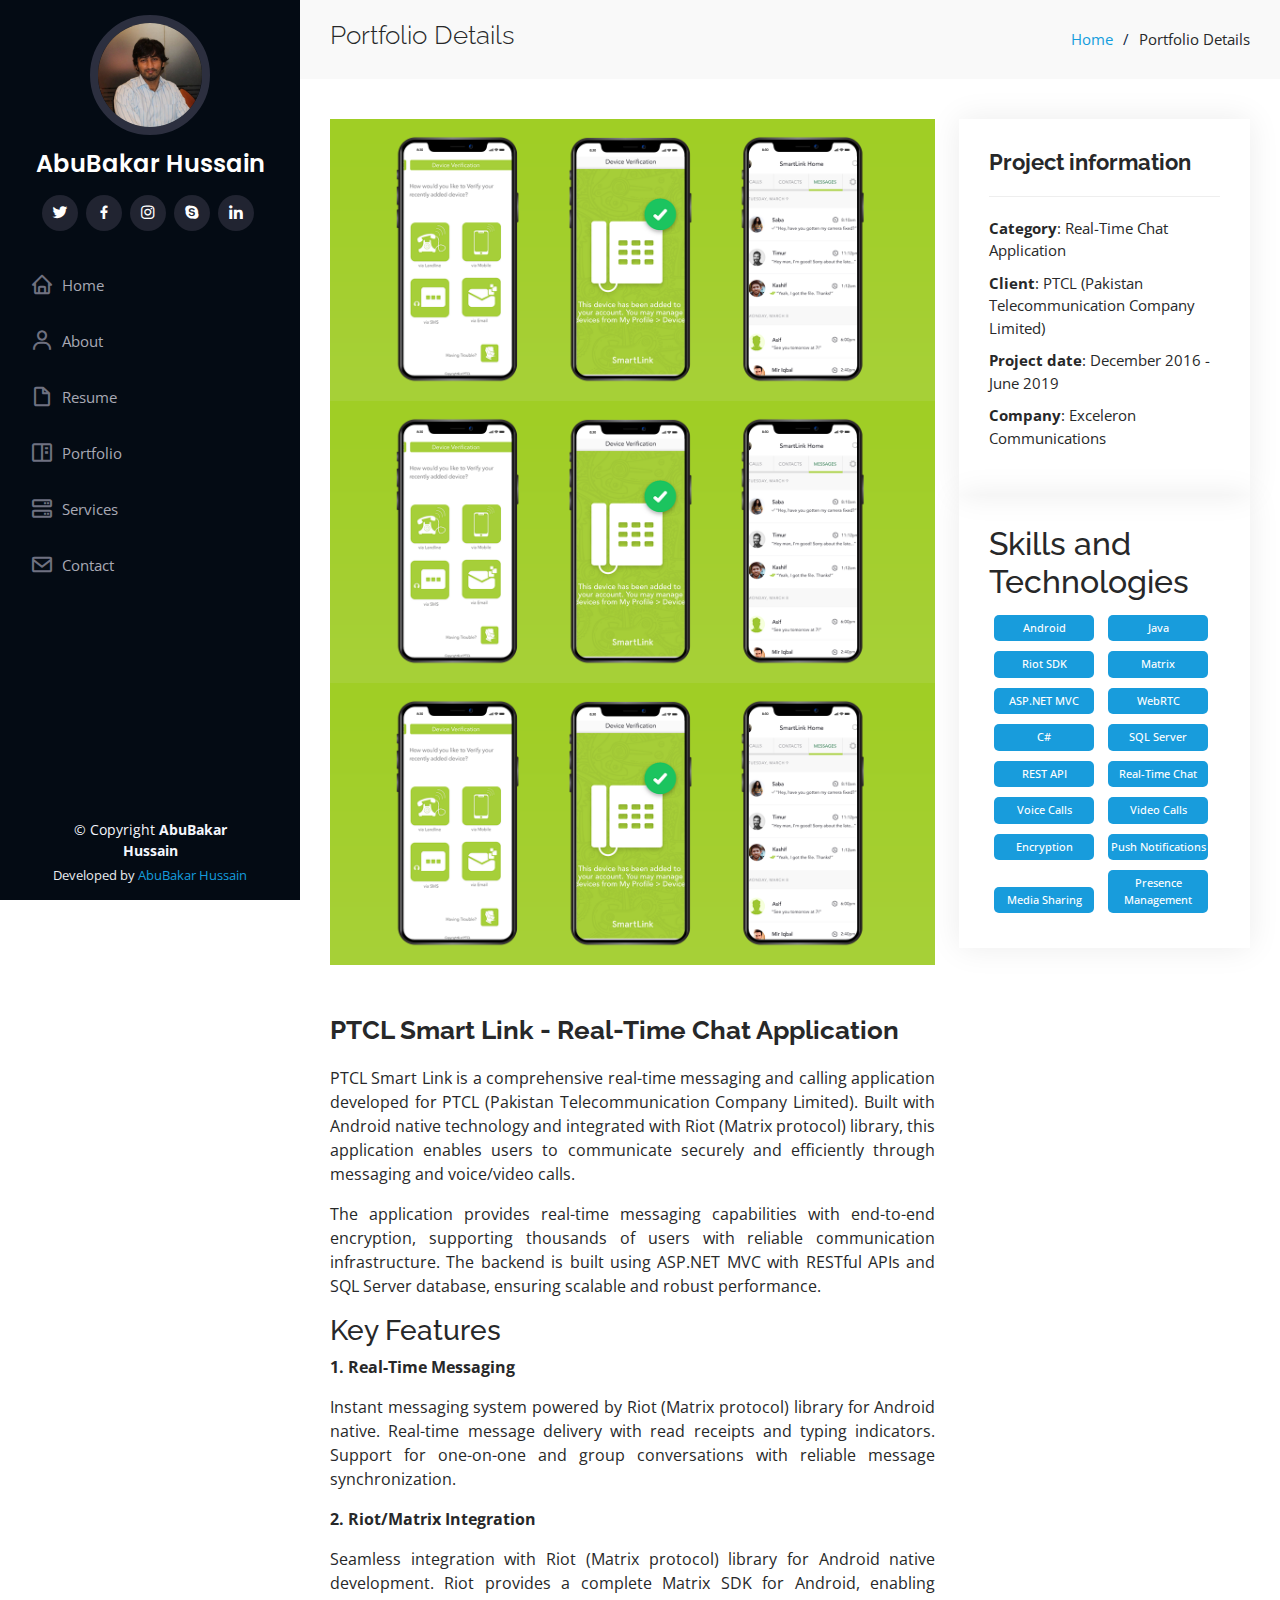
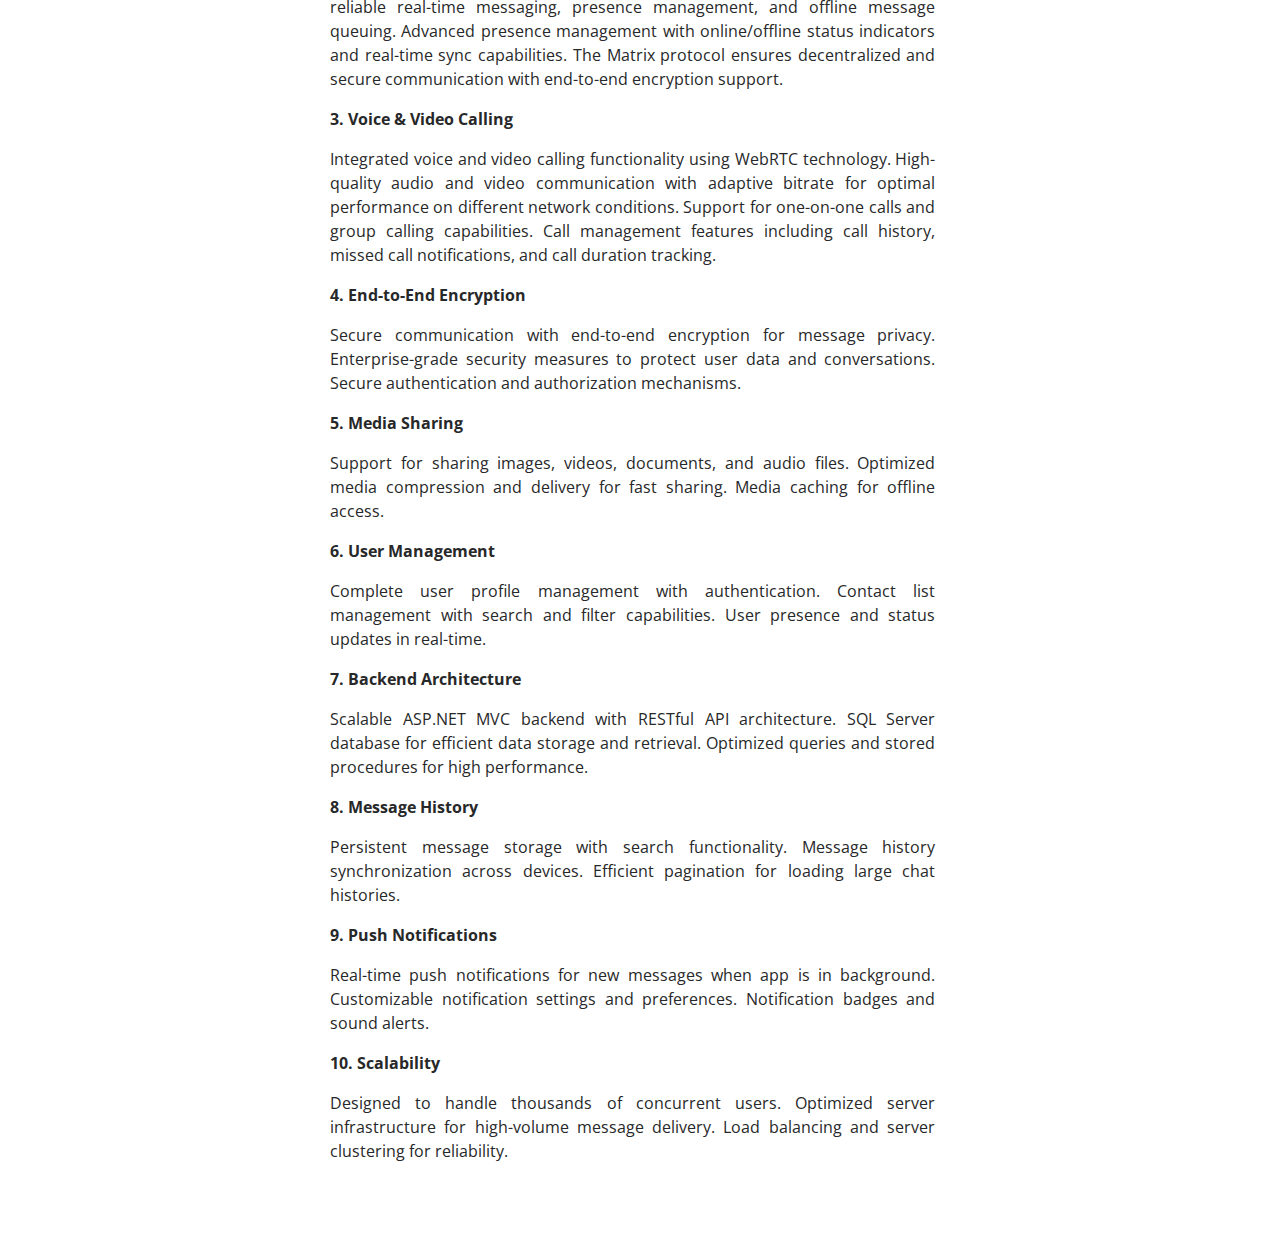
<file: portfolio-details-ptcl-smart-link-app.html>
<!DOCTYPE html>
<html lang="en">

<head>
  <meta charset="utf-8">
  <meta content="width=device-width, initial-scale=1.0" name="viewport">

  <title>Portfolio Details - PTCL Smart Link App</title>
  <meta content="" name="description">
  <meta content="" name="keywords">

  <!-- Favicons -->
  <link href="assets/img/favicon.png" rel="icon">
  <link href="assets/img/apple-touch-icon.png" rel="apple-touch-icon">

  <!-- Google Fonts -->
  <link href="https://fonts.googleapis.com/css?family=Open+Sans:300,300i,400,400i,600,600i,700,700i|Raleway:300,300i,400,400i,500,500i,600,600i,700,700i|Poppins:300,300i,400,400i,500,500i,600,600i,700,700i" rel="stylesheet">

  <!-- Vendor CSS Files -->
  <link href="assets/vendor/aos/aos.css" rel="stylesheet">
  <link href="assets/vendor/bootstrap/css/bootstrap.min.css" rel="stylesheet">
  <link href="assets/vendor/bootstrap-icons/bootstrap-icons.css" rel="stylesheet">
  <link href="assets/vendor/boxicons/css/boxicons.min.css" rel="stylesheet">
  <link href="assets/vendor/glightbox/css/glightbox.min.css" rel="stylesheet">
  <link href="assets/vendor/swiper/swiper-bundle.min.css" rel="stylesheet">

  <!-- Template Main CSS File -->
  <link href="assets/css/style.css" rel="stylesheet">
</head>

<body>

  <!-- ======= Mobile nav toggle button ======= -->
  <i class="bi bi-list mobile-nav-toggle d-xl-none"></i>

  <!-- ======= Header ======= -->
  <header id="header">
    <div class="d-flex flex-column">

      <div class="profile">
        <img src="assets/img/profile-img.jpg" alt="" class="img-fluid rounded-circle">
        <h1 class="text-light"><a href="index.html">AbuBakar Hussain</a></h1>
        <div class="social-links mt-3 text-center">
          <a href="#" class="twitter"><i class="bx bxl-twitter"></i></a>
          <a href="#" class="facebook"><i class="bx bxl-facebook"></i></a>
          <a href="#" class="instagram"><i class="bx bxl-instagram"></i></a>
          <a href="#" class="google-plus"><i class="bx bxl-skype"></i></a>
          <a href="https://www.linkedin.com/in/abubakar-hussain-66b834130/" target="_blank" class="linkedin"><i class="bx bxl-linkedin"></i></a>
        </div>
      </div>

      <nav id="navbar" class="nav-menu navbar">
        <ul>
          <li><a href="index.html" class="nav-link scrollto"><i class="bx bx-home"></i> <span>Home</span></a></li>
          <li><a href="index.html#about" class="nav-link scrollto"><i class="bx bx-user"></i> <span>About</span></a></li>
          <li><a href="index.html#resume" class="nav-link scrollto"><i class="bx bx-file-blank"></i> <span>Resume</span></a></li>
          <li><a href="index.html#portfolio" class="nav-link scrollto"><i class="bx bx-book-content"></i> <span>Portfolio</span></a></li>
          <li><a href="index.html#services" class="nav-link scrollto"><i class="bx bx-server"></i> <span>Services</span></a></li>
          <li><a href="index.html#contact" class="nav-link scrollto"><i class="bx bx-envelope"></i> <span>Contact</span></a></li>
        </ul>
      </nav><!-- .nav-menu -->
    </div>
  </header><!-- End Header -->

  <main id="main">

    <!-- ======= Breadcrumbs ======= -->
    <section id="breadcrumbs" class="breadcrumbs">
      <div class="container">

        <div class="d-flex justify-content-between align-items-center">
          <h2>Portfolio Details</h2>
          <ol>
            <li><a href="index.html">Home</a></li>
            <li>Portfolio Details</li>
          </ol>
        </div>

      </div>
    </section><!-- End Breadcrumbs -->

    <!-- ======= Portfolio Details Section ======= -->
    <section id="portfolio-details" class="portfolio-details">
      <div class="container">

        <div class="row gy-4">

          <div class="col-lg-8">
            <div class="portfolio-details-slider swiper multi-image">
              <div class="swiper-wrapper align-items-center">

                <div class="swiper-slide">
                  <div class="image-item">
                    <a href="assets/img/portfolio/portfolio-details-8.png" class="portfolio-lightbox" data-gallery="ptclSmartLinkGallery" title="PTCL Smart Link Chat Application Screenshot 1">
                      <img src="assets/img/portfolio/portfolio-details-8.png" alt="PTCL Smart Link Chat Application Screenshot 1" style="cursor: pointer;">
                    </a>
                  </div>
                  <div class="image-item">
                    <a href="assets/img/portfolio/portfolio-details-8.png" class="portfolio-lightbox" data-gallery="ptclSmartLinkGallery" title="PTCL Smart Link Chat Application Screenshot 2">
                      <img src="assets/img/portfolio/portfolio-details-8.png" alt="PTCL Smart Link Chat Application Screenshot 2" style="cursor: pointer;">
                    </a>
                  </div>
                  <div class="image-item">
                    <a href="assets/img/portfolio/portfolio-details-8.png" class="portfolio-lightbox" data-gallery="ptclSmartLinkGallery" title="PTCL Smart Link Chat Application Screenshot 3">
                      <img src="assets/img/portfolio/portfolio-details-8.png" alt="PTCL Smart Link Chat Application Screenshot 3" style="cursor: pointer;">
                    </a>
                  </div>
                </div>

              </div>
              <div class="swiper-pagination"></div>
            </div>
			<div class="portfolio-description">
              <h2>PTCL Smart Link - Real-Time Chat Application</h2>
              <p style="text-align: justify;">
                PTCL Smart Link is a comprehensive real-time messaging and calling application developed for PTCL (Pakistan Telecommunication Company Limited). Built with Android native technology and integrated with Riot (Matrix protocol) library, this application enables users to communicate securely and efficiently through messaging and voice/video calls.
              </p>
              <p style="text-align: justify;">
                The application provides real-time messaging capabilities with end-to-end encryption, supporting thousands of users with reliable communication infrastructure. The backend is built using ASP.NET MVC with RESTful APIs and SQL Server database, ensuring scalable and robust performance.
              </p>
            </div>
			<div>
				<h3>Key Features</h3>
				
				<p style="text-align: justify;"><b>1. Real-Time Messaging</b></p>
				<p style="text-align: justify;">Instant messaging system powered by Riot (Matrix protocol) library for Android native. Real-time message delivery with read receipts and typing indicators. Support for one-on-one and group conversations with reliable message synchronization.</p>

				<p style="text-align: justify;"><b>2. Riot/Matrix Integration</b></p>
				<p style="text-align: justify;">Seamless integration with Riot (Matrix protocol) library for Android native development. Riot provides a complete Matrix SDK for Android, enabling reliable real-time messaging, presence management, and offline message queuing. Advanced presence management with online/offline status indicators and real-time sync capabilities. The Matrix protocol ensures decentralized and secure communication with end-to-end encryption support.</p>

				<p style="text-align: justify;"><b>3. Voice & Video Calling</b></p>
				<p style="text-align: justify;">Integrated voice and video calling functionality using WebRTC technology. High-quality audio and video communication with adaptive bitrate for optimal performance on different network conditions. Support for one-on-one calls and group calling capabilities. Call management features including call history, missed call notifications, and call duration tracking.</p>

				<p style="text-align: justify;"><b>4. End-to-End Encryption</b></p>
				<p style="text-align: justify;">Secure communication with end-to-end encryption for message privacy. Enterprise-grade security measures to protect user data and conversations. Secure authentication and authorization mechanisms.</p>

				<p style="text-align: justify;"><b>5. Media Sharing</b></p>
				<p style="text-align: justify;">Support for sharing images, videos, documents, and audio files. Optimized media compression and delivery for fast sharing. Media caching for offline access.</p>

				<p style="text-align: justify;"><b>6. User Management</b></p>
				<p style="text-align: justify;">Complete user profile management with authentication. Contact list management with search and filter capabilities. User presence and status updates in real-time.</p>

				<p style="text-align: justify;"><b>7. Backend Architecture</b></p>
				<p style="text-align: justify;">Scalable ASP.NET MVC backend with RESTful API architecture. SQL Server database for efficient data storage and retrieval. Optimized queries and stored procedures for high performance.</p>

				<p style="text-align: justify;"><b>8. Message History</b></p>
				<p style="text-align: justify;">Persistent message storage with search functionality. Message history synchronization across devices. Efficient pagination for loading large chat histories.</p>

				<p style="text-align: justify;"><b>9. Push Notifications</b></p>
				<p style="text-align: justify;">Real-time push notifications for new messages when app is in background. Customizable notification settings and preferences. Notification badges and sound alerts.</p>

				<p style="text-align: justify;"><b>10. Scalability</b></p>
				<p style="text-align: justify;">Designed to handle thousands of concurrent users. Optimized server infrastructure for high-volume message delivery. Load balancing and server clustering for reliability.</p>
			</div>
          </div>

          <div class="col-lg-4">
            <div class="portfolio-info">
              <h3>Project information</h3>
              <ul>
                <li><strong>Category</strong>: Real-Time Chat Application</li>
                <li><strong>Client</strong>: PTCL (Pakistan Telecommunication Company Limited)</li>
                <li><strong>Project date</strong>: December 2016 - June 2019</li>
                <li><strong>Company</strong>: Exceleron Communications</li>
              </ul>
            </div>
		
            <div class="portfolio-info">
              <h2>Skills and Technologies</h2>
              <div>
                <span style="background-color: #189cdc; color: #fff; padding: 5px 2px; border-radius: 5px; font-weight: 500; cursor: pointer; margin: 5px; display: inline-block; width: 100px;font-size: 11px;text-align:center;">Android</span>
                <span style="background-color: #189cdc; color: #fff; padding: 5px 2px; border-radius: 5px; font-weight: 500; cursor: pointer; margin: 5px; display: inline-block; width: 100px;font-size: 11px;text-align:center;">Java</span>
              </div>
              <div>
                <span style="background-color: #189cdc; color: #fff; padding: 5px 2px; border-radius: 5px; font-weight: 500; cursor: pointer; margin: 5px; display: inline-block; width: 100px; font-size: 11px;text-align:center;">Riot SDK</span>
                <span style="background-color: #189cdc; color: #fff; padding: 5px 2px; border-radius: 5px; font-weight: 500; cursor: pointer; margin: 5px; display: inline-block; width: 100px; font-size: 11px;text-align:center;">Matrix</span>
              </div>
              <div>
                <span style="background-color: #189cdc; color: #fff; padding: 5px 2px; border-radius: 5px; font-weight: 500; cursor: pointer; margin: 5px; display: inline-block; width: 100px; font-size: 11px;text-align:center;">ASP.NET MVC</span>
                <span style="background-color: #189cdc; color: #fff; padding: 5px 2px; border-radius: 5px; font-weight: 500; cursor: pointer; margin: 5px; display: inline-block; width: 100px; font-size: 11px;text-align:center;">WebRTC</span>
              </div>
              <div>
                <span style="background-color: #189cdc; color: #fff; padding: 5px 2px; border-radius: 5px; font-weight: 500; cursor: pointer; margin: 5px; display: inline-block; width: 100px;font-size: 11px;text-align:center;">C#</span>
                <span style="background-color: #189cdc; color: #fff; padding: 5px 2px; border-radius: 5px; font-weight: 500; cursor: pointer; margin: 5px; display: inline-block; width: 100px;font-size: 11px;text-align:center;">SQL Server</span>
              </div>
              <div>
                <span style="background-color: #189cdc; color: #fff; padding: 5px 2px; border-radius: 5px; font-weight: 500; cursor: pointer; margin: 5px; display: inline-block; width: 100px;font-size: 11px;text-align:center;">REST API</span>
                <span style="background-color: #189cdc; color: #fff; padding: 5px 2px; border-radius: 5px; font-weight: 500; cursor: pointer; margin: 5px; display: inline-block; width: 100px;font-size: 11px;text-align:center;">Real-Time Chat</span>
              </div>
              <div>
                <span style="background-color: #189cdc; color: #fff; padding: 5px 2px; border-radius: 5px; font-weight: 500; cursor: pointer; margin: 5px; display: inline-block; width: 100px;font-size: 11px;text-align:center;">Voice Calls</span>
                <span style="background-color: #189cdc; color: #fff; padding: 5px 2px; border-radius: 5px; font-weight: 500; cursor: pointer; margin: 5px; display: inline-block; width: 100px;font-size: 11px;text-align:center;">Video Calls</span>
              </div>
              <div>
                <span style="background-color: #189cdc; color: #fff; padding: 5px 2px; border-radius: 5px; font-weight: 500; cursor: pointer; margin: 5px; display: inline-block; width: 100px;font-size: 11px;text-align:center;">Encryption</span>
                <span style="background-color: #189cdc; color: #fff; padding: 5px 2px; border-radius: 5px; font-weight: 500; cursor: pointer; margin: 5px; display: inline-block; width: 100px;font-size: 11px;text-align:center;">Push Notifications</span>
              </div>
              <div>
                <span style="background-color: #189cdc; color: #fff; padding: 5px 2px; border-radius: 5px; font-weight: 500; cursor: pointer; margin: 5px; display: inline-block; width: 100px;font-size: 11px;text-align:center;">Media Sharing</span>
                <span style="background-color: #189cdc; color: #fff; padding: 5px 2px; border-radius: 5px; font-weight: 500; cursor: pointer; margin: 5px; display: inline-block; width: 100px;font-size: 11px;text-align:center;">Presence Management</span>
              </div>
            </div>
          </div>

        </div>

      </div>
    </section><!-- End Portfolio Details Section -->

  </main><!-- End #main -->

  <!-- ======= Footer ======= -->
  <footer id="footer">
    <div class="container">
      <div class="copyright">
        &copy; Copyright <strong><span>AbuBakar Hussain</span></strong>
      </div>
      <div class="credits">
        Developed by <a href="https://www.linkedin.com/in/abubakar-hussain-66b834130/">AbuBakar Hussain</a>
      </div>
    </div>
  </footer><!-- End  Footer -->

  <a href="#" class="back-to-top d-flex align-items-center justify-content-center"><i class="bi bi-arrow-up-short"></i></a>

  <!-- Vendor JS Files -->
  <script src="assets/vendor/purecounter/purecounter_vanilla.js"></script>
  <script src="assets/vendor/aos/aos.js"></script>
  <script src="assets/vendor/bootstrap/js/bootstrap.bundle.min.js"></script>
  <script src="assets/vendor/glightbox/js/glightbox.min.js"></script>
  <script src="assets/vendor/isotope-layout/isotope.pkgd.min.js"></script>
  <script src="assets/vendor/swiper/swiper-bundle.min.js"></script>
  <script src="assets/vendor/typed.js/typed.umd.js"></script>
  <script src="assets/vendor/waypoints/noframework.waypoints.js"></script>
  <script src="assets/vendor/php-email-form/validate.js"></script>

  <!-- Template Main JS File -->
  <script src="assets/js/main.js"></script>

</body>

</html>
</file>
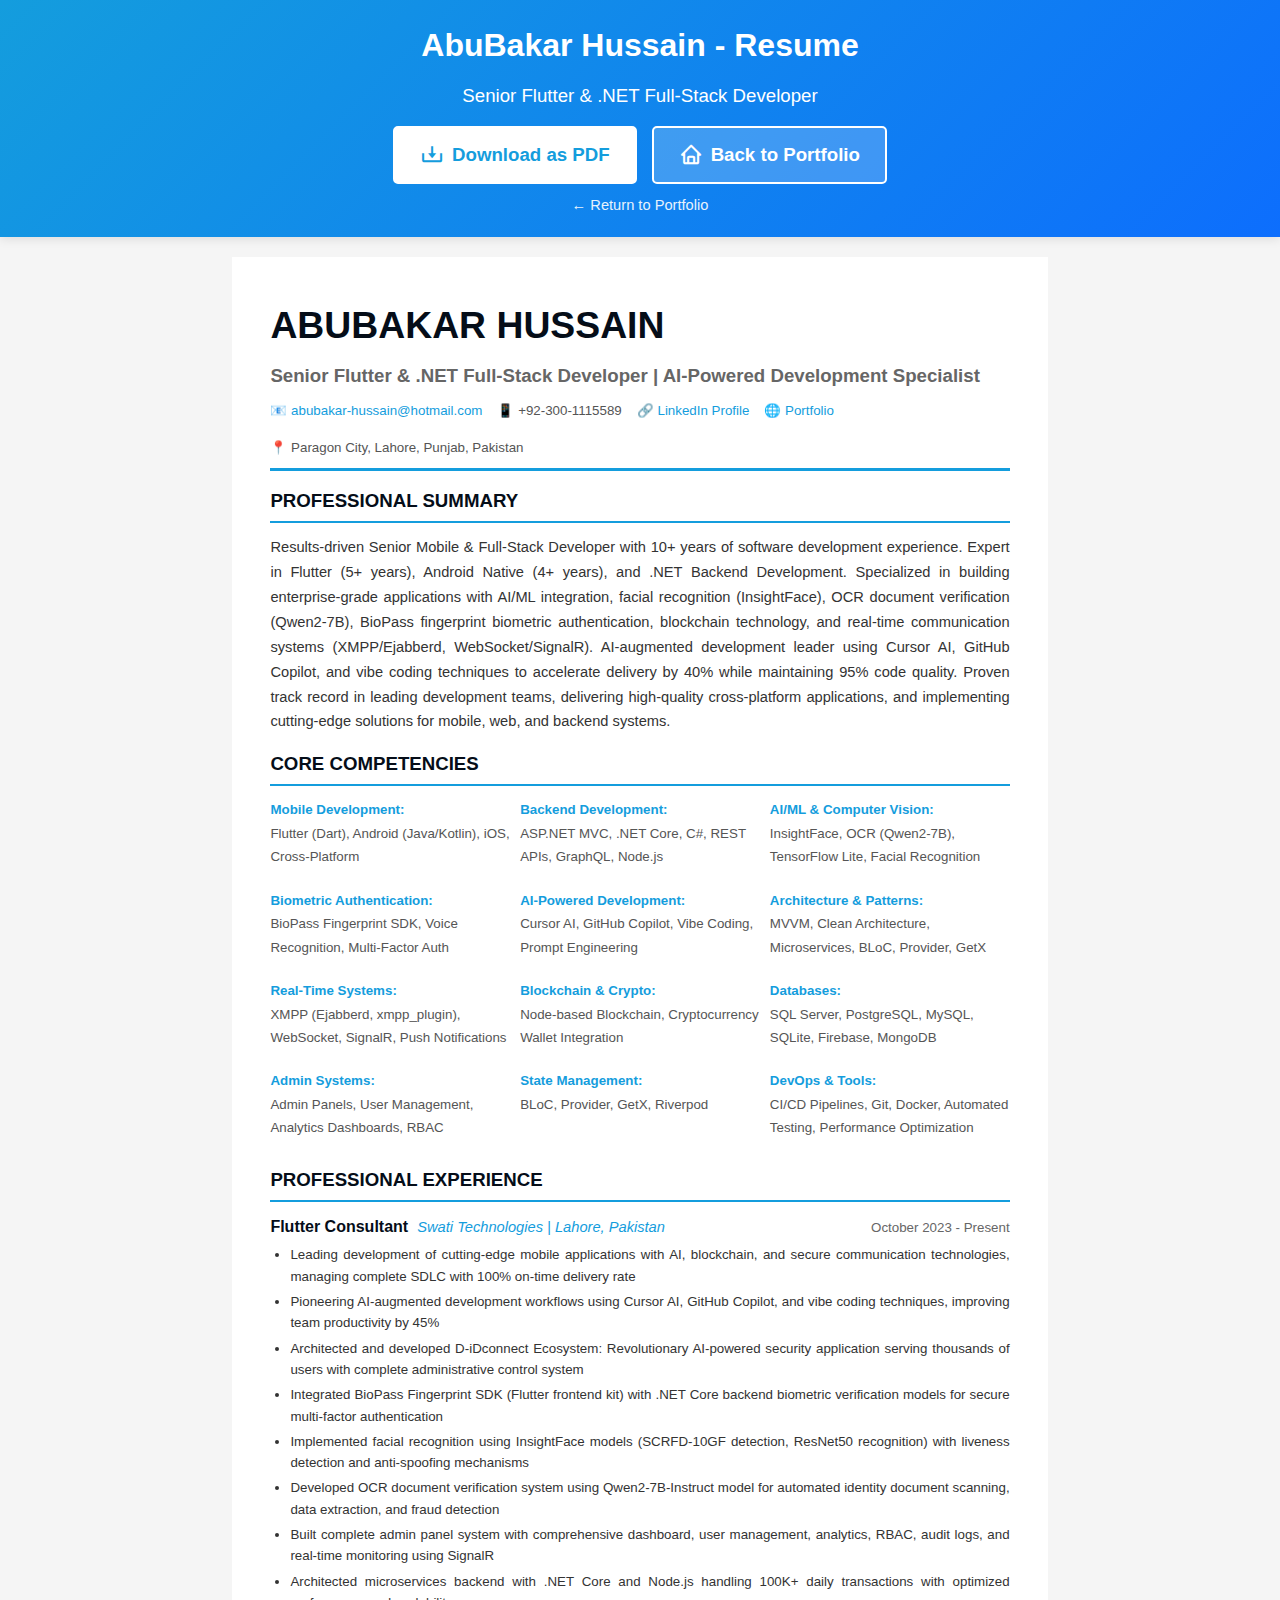
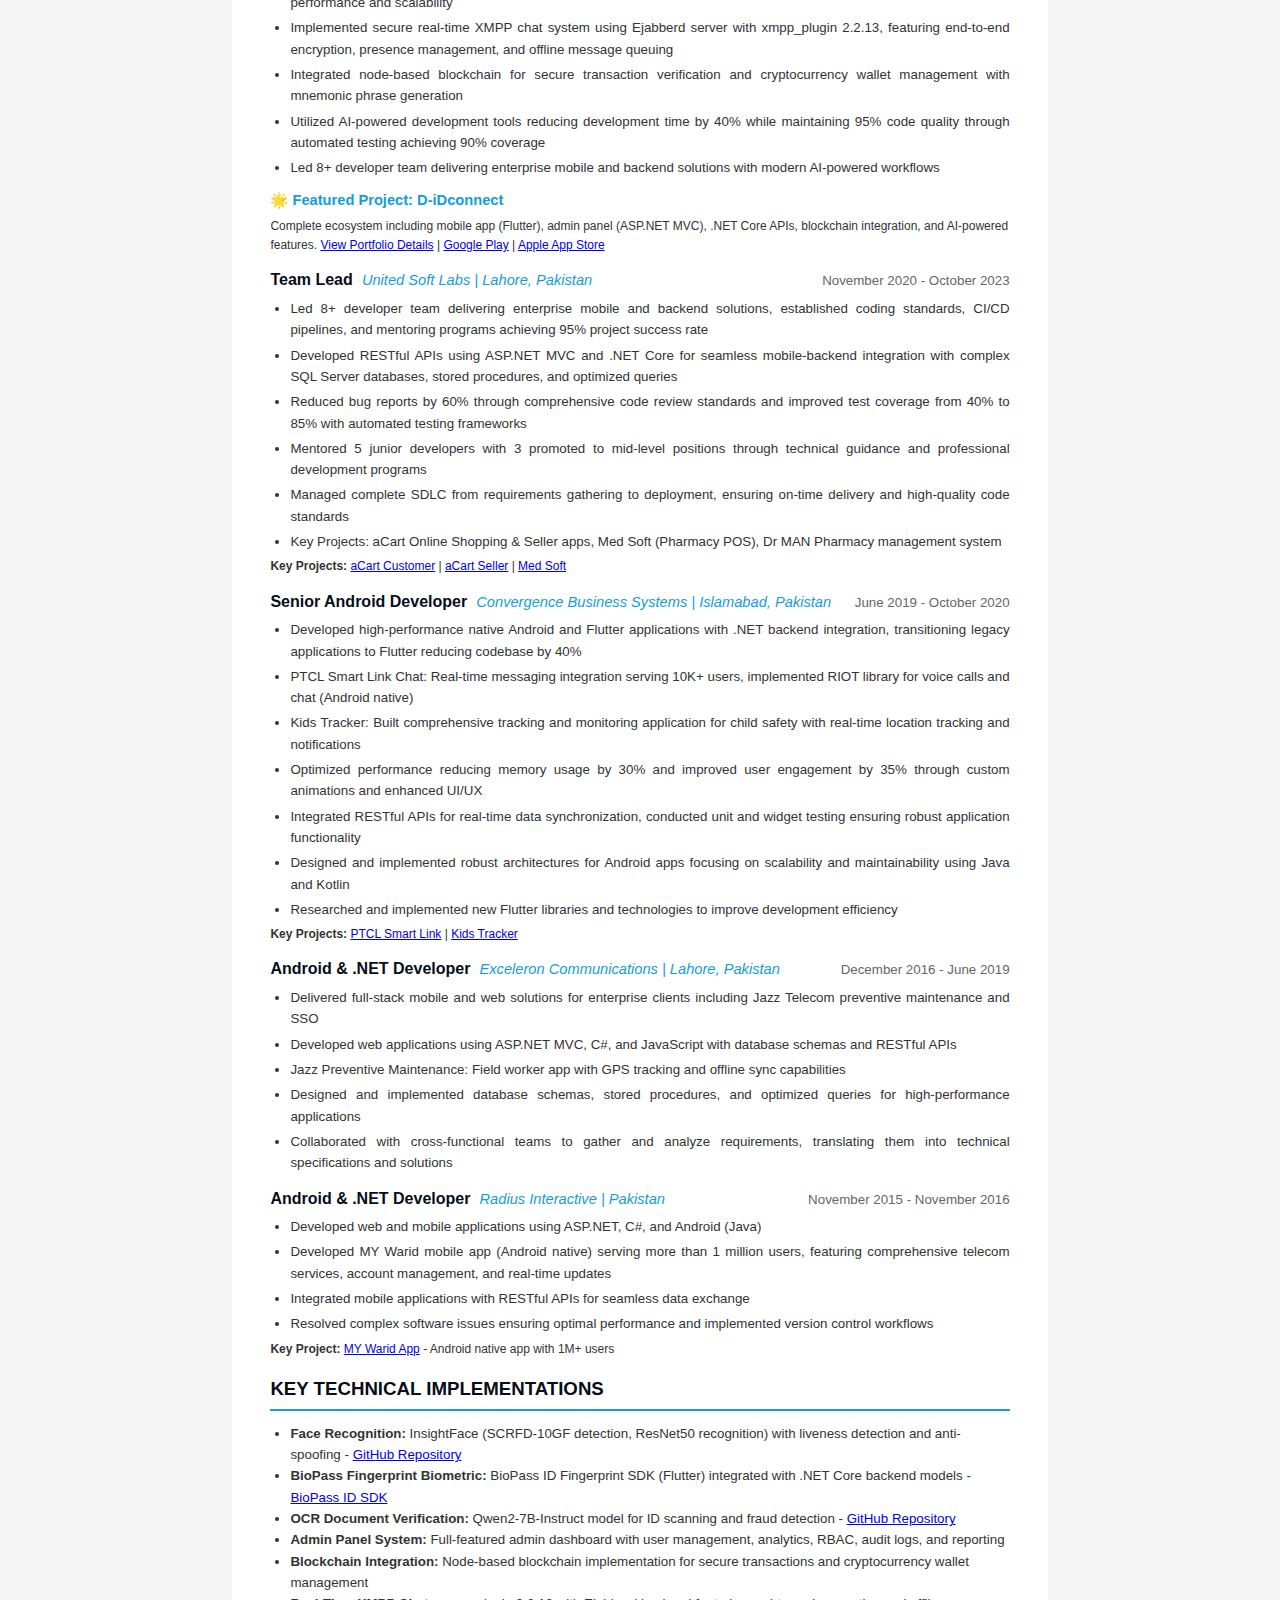
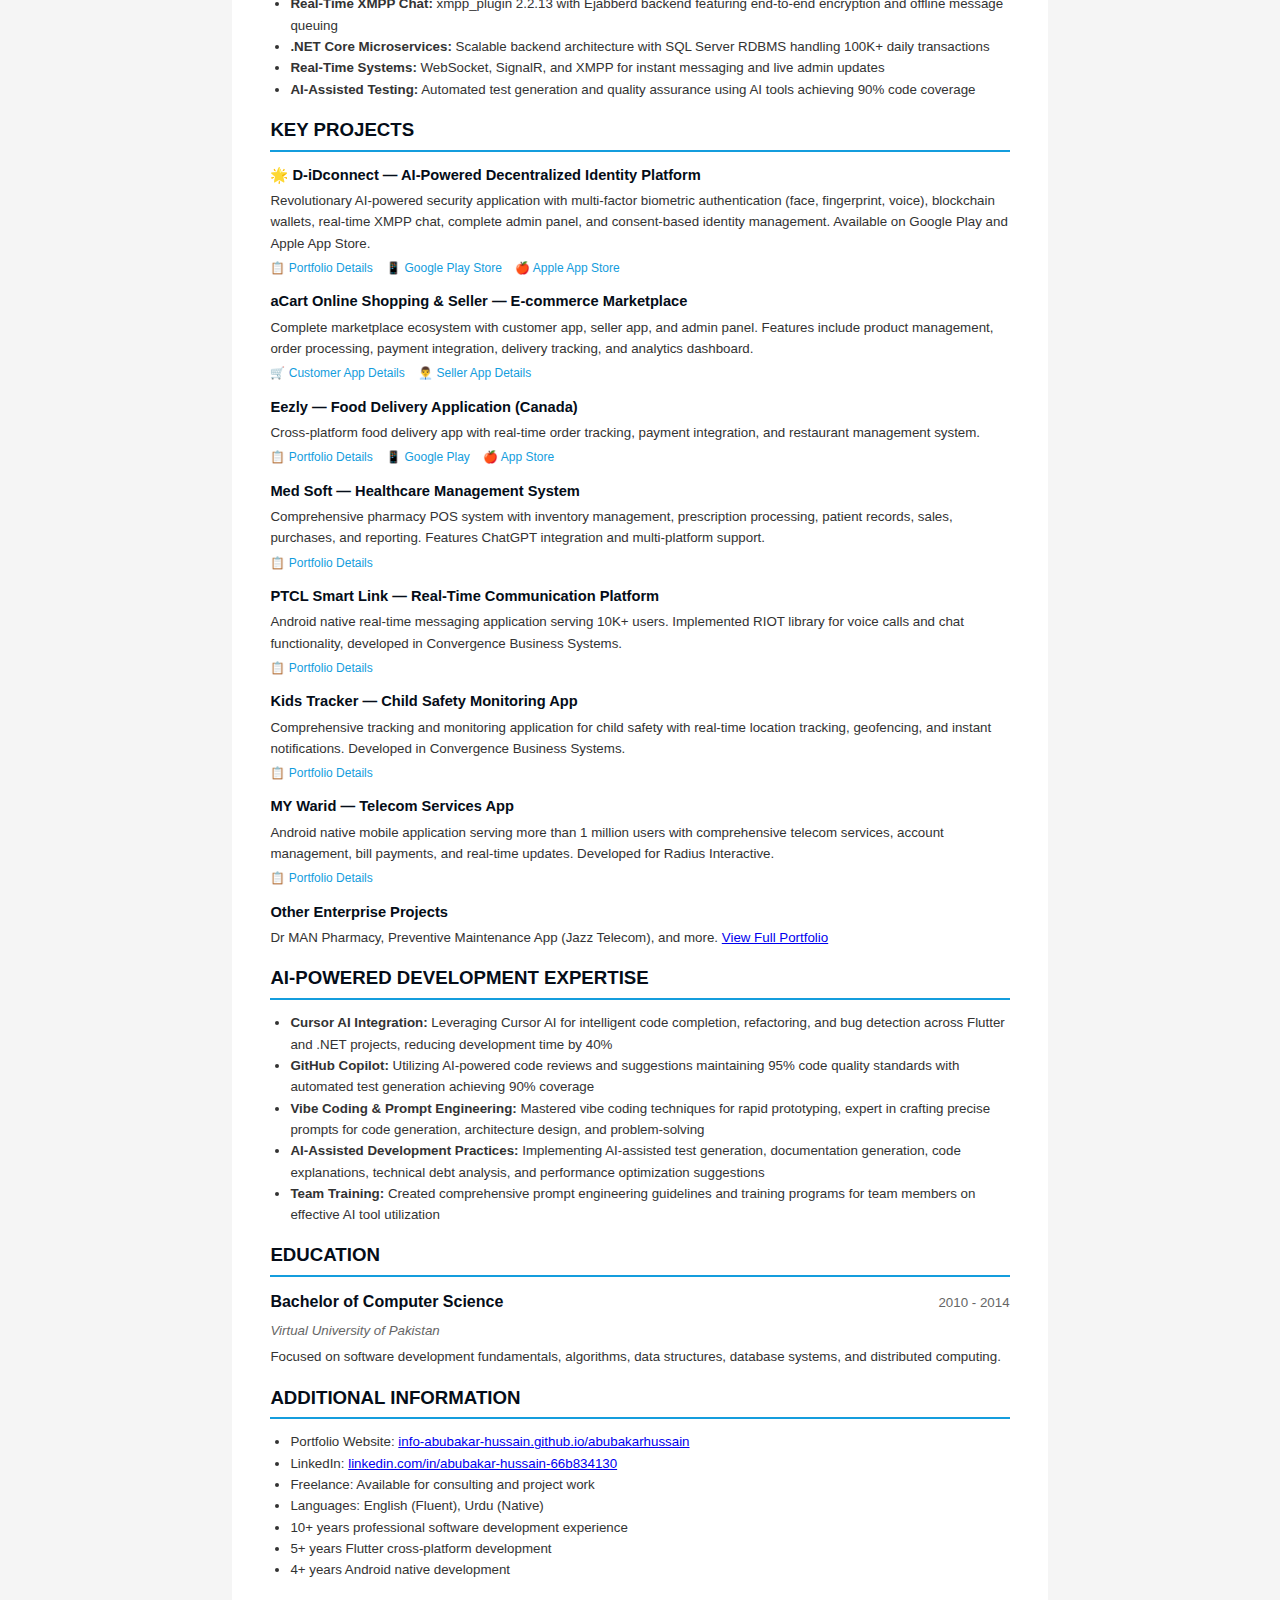
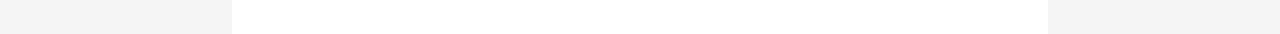
<file: resume.html>
<!DOCTYPE html>
<html lang="en">
<head>
  <meta charset="UTF-8">
  <meta name="viewport" content="width=device-width, initial-scale=1.0">
  <title>AbuBakar Hussain - Resume</title>
  <link href="https://fonts.googleapis.com/css?family=Open+Sans:300,300i,400,400i,600,600i,700,700i|Raleway:300,300i,400,400i,500,500i,600,600i,700,700i|Poppins:300,300i,400,400i,500,500i,600,600i,700,700i" rel="stylesheet">
  <link href="assets/vendor/boxicons/css/boxicons.min.css" rel="stylesheet">
  <style>
    * {
      margin: 0;
      padding: 0;
      box-sizing: border-box;
    }
    
    body {
      font-family: 'Arial', 'Helvetica', sans-serif;
      line-height: 1.6;
      color: #333;
      background: #f5f5f5;
      font-size: 11pt;
    }
    
    .download-header {
      background: linear-gradient(135deg, #149ddd 0%, #0d6efd 100%);
      color: white;
      padding: 20px;
      text-align: center;
      box-shadow: 0 2px 10px rgba(0,0,0,0.1);
      margin-bottom: 20px;
    }
    
    .download-header h1 {
      color: white;
      margin-bottom: 10px;
      font-size: 24pt;
    }
    
    .download-buttons {
      display: flex;
      gap: 15px;
      justify-content: center;
      flex-wrap: wrap;
      margin-top: 15px;
    }
    
    .download-btn {
      display: inline-flex;
      align-items: center;
      gap: 8px;
      padding: 12px 25px;
      background-color: white;
      color: #149ddd;
      text-decoration: none;
      border-radius: 5px;
      font-weight: 600;
      transition: all 0.3s;
      border: 2px solid white;
      font-size: 14pt;
    }
    
    .download-btn:hover {
      background-color: #f8f9fa;
      transform: translateY(-2px);
      box-shadow: 0 4px 8px rgba(0,0,0,0.2);
    }
    
    .download-btn i {
      font-size: 18pt;
    }
    
    .back-link {
      display: inline-block;
      margin-top: 10px;
      color: white;
      text-decoration: none;
      opacity: 0.9;
    }
    
    .back-link:hover {
      opacity: 1;
      text-decoration: underline;
    }
    
    @media print {
      @page {
        margin: 0.3in 0.3in 0.5in 0.3in;
        size: letter;
        /* Elegant footer with page number */
        @bottom-center {
          content: "Page " counter(page) " of " counter(pages);
          font-size: 9pt;
          color: #666;
          font-family: 'Arial', sans-serif;
          padding-top: 5px;
        }
        /* Remove browser headers */
        @top-center {
          content: "";
        }
        @top-left {
          content: "";
        }
        @top-right {
          content: "";
        }
      }
      
      /* Hide download header completely */
      .download-header {
        display: none !important;
        visibility: hidden !important;
        height: 0 !important;
        padding: 0 !important;
        margin: 0 !important;
        overflow: hidden !important;
      }
      
      body {
        background: #fff;
        margin: 0;
        padding: 0;
        font-size: 10pt;
        counter-reset: page;
      }
      
      .resume-container {
        padding: 0;
        max-width: 100%;
        margin: 0;
      }
      
      .header {
        margin-bottom: 12px;
        padding-bottom: 8px;
      }
      
      .header h1 {
        font-size: 24pt;
        margin-bottom: 3px;
      }
      
      .header .title {
        font-size: 12pt;
        margin-bottom: 6px;
      }
      
      .contact-info {
        font-size: 9pt;
        gap: 10px;
      }
      
      .section {
        page-break-inside: avoid;
        margin-bottom: 12px;
      }
      
      .section-title {
        font-size: 12pt;
        margin-bottom: 8px;
        padding-bottom: 3px;
      }
      
      .experience-item, .education-item, .project-item {
        page-break-inside: avoid;
        margin-bottom: 10px;
      }
      
      .job-header {
        margin-bottom: 3px;
      }
      
      .job-title {
        font-size: 11pt;
      }
      
      .job-company {
        font-size: 10pt;
      }
      
      .job-date {
        font-size: 9pt;
      }
      
      ul {
        margin-left: 18px;
        margin-bottom: 8px;
      }
      
      li {
        margin-bottom: 3px;
        font-size: 10pt;
        line-height: 1.4;
      }
      
      p {
        margin-bottom: 6px;
        font-size: 10pt;
        line-height: 1.5;
      }
      
      .summary {
        font-size: 10pt;
        line-height: 1.6;
        margin-bottom: 10px;
      }
      
      a {
        color: #149ddd !important;
        text-decoration: underline;
      }
    }
    
    .resume-container {
      max-width: 8.5in;
      margin: 0 auto;
      padding: 0.4in;
      background: white;
    }
    
    .header {
      border-bottom: 3px solid #149ddd;
      padding-bottom: 10px;
      margin-bottom: 15px;
    }
    
    .header h1 {
      font-size: 28pt;
      color: #050d18;
      margin-bottom: 5px;
      font-weight: bold;
    }
    
    .header .title {
      font-size: 14pt;
      color: #666;
      margin-bottom: 10px;
      font-weight: 600;
    }
    
    .contact-info {
      display: flex;
      flex-wrap: wrap;
      gap: 15px;
      font-size: 10pt;
      color: #555;
    }
    
    .contact-info a {
      color: #149ddd;
      text-decoration: none;
    }
    
    .contact-info a:hover {
      text-decoration: underline;
    }
    
    .section {
      margin-bottom: 15px;
    }
    
    .section-title {
      font-size: 14pt;
      font-weight: bold;
      color: #050d18;
      border-bottom: 2px solid #149ddd;
      padding-bottom: 5px;
      margin-bottom: 12px;
      text-transform: uppercase;
    }
    
    .summary {
      text-align: justify;
      margin-bottom: 15px;
      font-size: 11pt;
      line-height: 1.7;
    }
    
    .experience-item, .education-item, .project-item {
      margin-bottom: 12px;
    }
    
    .job-header {
      display: flex;
      justify-content: space-between;
      align-items: baseline;
      margin-bottom: 5px;
    }
    
    .job-title {
      font-size: 12pt;
      font-weight: bold;
      color: #050d18;
    }
    
    .company {
      font-size: 11pt;
      color: #149ddd;
      font-style: italic;
      margin-left: 5px;
    }
    
    .dates {
      font-size: 10pt;
      color: #666;
      font-weight: normal;
    }
    
    .job-description ul {
      margin-left: 20px;
      margin-top: 5px;
    }
    
    .job-description li {
      margin-bottom: 4px;
      text-align: justify;
      font-size: 10pt;
    }
    
    .skills-grid {
      display: grid;
      grid-template-columns: repeat(3, 1fr);
      gap: 10px;
      margin-top: 10px;
    }
    
    .skill-category {
      margin-bottom: 10px;
    }
    
    .skill-category strong {
      color: #149ddd;
      font-size: 10pt;
    }
    
    .skill-category span {
      font-size: 10pt;
      color: #555;
    }
    
    .project-item {
      margin-bottom: 12px;
    }
    
    .project-title {
      font-weight: bold;
      color: #050d18;
      font-size: 11pt;
    }
    
    .project-links {
      margin-top: 3px;
      font-size: 9pt;
    }
    
    .project-links a {
      color: #149ddd;
      text-decoration: none;
      margin-right: 10px;
    }
    
    .project-links a:hover {
      text-decoration: underline;
    }
    
    .two-column {
      display: grid;
      grid-template-columns: 1fr 1fr;
      gap: 20px;
    }
    
    @media print {
      .resume-container {
        padding: 0.25in;
      }
      .section {
        page-break-inside: avoid;
      }
      a {
        color: #149ddd !important;
      }
    }
  </style>
  </head>
<body>
  <div class="download-header">
    <h1>AbuBakar Hussain - Resume</h1>
    <p style="margin: 10px 0; font-size: 14pt;">Senior Flutter & .NET Full-Stack Developer</p>
    <div class="download-buttons">
      <a href="#" onclick="printResume(); return false;" class="download-btn">
        <i class="bx bx-download"></i> Download as PDF
      </a>
      <a href="index.html" class="download-btn" style="background-color: rgba(255,255,255,0.2); color: white; border-color: white;">
        <i class="bx bx-home"></i> Back to Portfolio
      </a>
    </div>
    <a href="index.html" class="back-link">← Return to Portfolio</a>
  </div>
  <div class="resume-container">
    
    <!-- Header Section -->
    <div class="header">
      <h1>ABUBAKAR HUSSAIN</h1>
      <div class="title">Senior Flutter & .NET Full-Stack Developer | AI-Powered Development Specialist</div>
      <div class="contact-info">
        <span>📧 <a href="mailto:abubakar-hussain@hotmail.com">abubakar-hussain@hotmail.com</a></span>
        <span>📱 +92-300-1115589</span>
        <span>🔗 <a href="https://www.linkedin.com/in/abubakar-hussain-66b834130/" target="_blank">LinkedIn Profile</a></span>
        <span>🌐 <a href="https://info-abubakar-hussain.github.io/abubakarhussain/" target="_blank">Portfolio</a></span>
        <span>📍 Paragon City, Lahore, Punjab, Pakistan</span>
      </div>
    </div>

    <!-- Professional Summary -->
    <div class="section">
      <div class="section-title">Professional Summary</div>
      <div class="summary">
        Results-driven Senior Mobile & Full-Stack Developer with 10+ years of software development experience. Expert in Flutter (5+ years), Android Native (4+ years), and .NET Backend Development. Specialized in building enterprise-grade applications with AI/ML integration, facial recognition (InsightFace), OCR document verification (Qwen2-7B), BioPass fingerprint biometric authentication, blockchain technology, and real-time communication systems (XMPP/Ejabberd, WebSocket/SignalR). AI-augmented development leader using Cursor AI, GitHub Copilot, and vibe coding techniques to accelerate delivery by 40% while maintaining 95% code quality. Proven track record in leading development teams, delivering high-quality cross-platform applications, and implementing cutting-edge solutions for mobile, web, and backend systems.
      </div>
    </div>

    <!-- Core Competencies -->
    <div class="section">
      <div class="section-title">Core Competencies</div>
      <div class="skills-grid">
        <div class="skill-category">
          <strong>Mobile Development:</strong><br>
          <span>Flutter (Dart), Android (Java/Kotlin), iOS, Cross-Platform</span>
        </div>
        <div class="skill-category">
          <strong>Backend Development:</strong><br>
          <span>ASP.NET MVC, .NET Core, C#, REST APIs, GraphQL, Node.js</span>
        </div>
        <div class="skill-category">
          <strong>AI/ML & Computer Vision:</strong><br>
          <span>InsightFace, OCR (Qwen2-7B), TensorFlow Lite, Facial Recognition</span>
        </div>
        <div class="skill-category">
          <strong>Biometric Authentication:</strong><br>
          <span>BioPass Fingerprint SDK, Voice Recognition, Multi-Factor Auth</span>
        </div>
        <div class="skill-category">
          <strong>AI-Powered Development:</strong><br>
          <span>Cursor AI, GitHub Copilot, Vibe Coding, Prompt Engineering</span>
        </div>
        <div class="skill-category">
          <strong>Architecture & Patterns:</strong><br>
          <span>MVVM, Clean Architecture, Microservices, BLoC, Provider, GetX</span>
        </div>
        <div class="skill-category">
          <strong>Real-Time Systems:</strong><br>
          <span>XMPP (Ejabberd, xmpp_plugin), WebSocket, SignalR, Push Notifications</span>
        </div>
        <div class="skill-category">
          <strong>Blockchain & Crypto:</strong><br>
          <span>Node-based Blockchain, Cryptocurrency Wallet Integration</span>
        </div>
        <div class="skill-category">
          <strong>Databases:</strong><br>
          <span>SQL Server, PostgreSQL, MySQL, SQLite, Firebase, MongoDB</span>
        </div>
        <div class="skill-category">
          <strong>Admin Systems:</strong><br>
          <span>Admin Panels, User Management, Analytics Dashboards, RBAC</span>
        </div>
        <div class="skill-category">
          <strong>State Management:</strong><br>
          <span>BLoC, Provider, GetX, Riverpod</span>
        </div>
        <div class="skill-category">
          <strong>DevOps & Tools:</strong><br>
          <span>CI/CD Pipelines, Git, Docker, Automated Testing, Performance Optimization</span>
        </div>
      </div>
    </div>

    <!-- Professional Experience -->
    <div class="section">
      <div class="section-title">Professional Experience</div>
      
      <div class="experience-item">
        <div class="job-header">
          <div>
            <span class="job-title">Flutter Consultant</span>
            <span class="company">Swati Technologies | Lahore, Pakistan</span>
          </div>
          <span class="dates">October 2023 - Present</span>
        </div>
        <div class="job-description">
          <ul>
            <li>Leading development of cutting-edge mobile applications with AI, blockchain, and secure communication technologies, managing complete SDLC with 100% on-time delivery rate</li>
            <li>Pioneering AI-augmented development workflows using Cursor AI, GitHub Copilot, and vibe coding techniques, improving team productivity by 45%</li>
            <li>Architected and developed D-iDconnect Ecosystem: Revolutionary AI-powered security application serving thousands of users with complete administrative control system</li>
            <li>Integrated BioPass Fingerprint SDK (Flutter frontend kit) with .NET Core backend biometric verification models for secure multi-factor authentication</li>
            <li>Implemented facial recognition using InsightFace models (SCRFD-10GF detection, ResNet50 recognition) with liveness detection and anti-spoofing mechanisms</li>
            <li>Developed OCR document verification system using Qwen2-7B-Instruct model for automated identity document scanning, data extraction, and fraud detection</li>
            <li>Built complete admin panel system with comprehensive dashboard, user management, analytics, RBAC, audit logs, and real-time monitoring using SignalR</li>
            <li>Architected microservices backend with .NET Core and Node.js handling 100K+ daily transactions with optimized performance and scalability</li>
            <li>Implemented secure real-time XMPP chat system using Ejabberd server with xmpp_plugin 2.2.13, featuring end-to-end encryption, presence management, and offline message queuing</li>
            <li>Integrated node-based blockchain for secure transaction verification and cryptocurrency wallet management with mnemonic phrase generation</li>
            <li>Utilized AI-powered development tools reducing development time by 40% while maintaining 95% code quality through automated testing achieving 90% coverage</li>
            <li>Led 8+ developer team delivering enterprise mobile and backend solutions with modern AI-powered workflows</li>
          </ul>
          <p style="margin-top: 10px; font-weight: bold; color: #149ddd;">🌟 Featured Project: D-iDconnect</p>
          <p style="font-size: 9pt; margin-top: 5px;">Complete ecosystem including mobile app (Flutter), admin panel (ASP.NET MVC), .NET Core APIs, blockchain integration, and AI-powered features. <a href="portfolio-details-didconnect.html" target="_blank">View Portfolio Details</a> | <a href="https://play.google.com/store/apps/details?id=corop.di.connect&hl=en" target="_blank">Google Play</a> | <a href="https://apps.apple.com/za/app/d-idconnect/id6746030666" target="_blank">Apple App Store</a></p>
        </div>
      </div>

      <div class="experience-item">
        <div class="job-header">
          <div>
            <span class="job-title">Team Lead</span>
            <span class="company">United Soft Labs | Lahore, Pakistan</span>
          </div>
          <span class="dates">November 2020 - October 2023</span>
        </div>
        <div class="job-description">
          <ul>
            <li>Led 8+ developer team delivering enterprise mobile and backend solutions, established coding standards, CI/CD pipelines, and mentoring programs achieving 95% project success rate</li>
            <li>Developed RESTful APIs using ASP.NET MVC and .NET Core for seamless mobile-backend integration with complex SQL Server databases, stored procedures, and optimized queries</li>
            <li>Reduced bug reports by 60% through comprehensive code review standards and improved test coverage from 40% to 85% with automated testing frameworks</li>
            <li>Mentored 5 junior developers with 3 promoted to mid-level positions through technical guidance and professional development programs</li>
            <li>Managed complete SDLC from requirements gathering to deployment, ensuring on-time delivery and high-quality code standards</li>
            <li>Key Projects: aCart Online Shopping & Seller apps, Med Soft (Pharmacy POS), Dr MAN Pharmacy management system</li>
          </ul>
          <p style="margin-top: 5px; font-size: 9pt;"><strong>Key Projects:</strong> <a href="portfolio-details-acart-onlineshopping.html" target="_blank">aCart Customer</a> | <a href="portfolio-details-acart-seller.html" target="_blank">aCart Seller</a> | <a href="portfolio-details-med-soft.html" target="_blank">Med Soft</a></p>
        </div>
      </div>

      <div class="experience-item">
        <div class="job-header">
          <div>
            <span class="job-title">Senior Android Developer</span>
            <span class="company">Convergence Business Systems | Islamabad, Pakistan</span>
          </div>
          <span class="dates">June 2019 - October 2020</span>
        </div>
        <div class="job-description">
          <ul>
            <li>Developed high-performance native Android and Flutter applications with .NET backend integration, transitioning legacy applications to Flutter reducing codebase by 40%</li>
            <li>PTCL Smart Link Chat: Real-time messaging integration serving 10K+ users, implemented RIOT library for voice calls and chat (Android native)</li>
            <li>Kids Tracker: Built comprehensive tracking and monitoring application for child safety with real-time location tracking and notifications</li>
            <li>Optimized performance reducing memory usage by 30% and improved user engagement by 35% through custom animations and enhanced UI/UX</li>
            <li>Integrated RESTful APIs for real-time data synchronization, conducted unit and widget testing ensuring robust application functionality</li>
            <li>Designed and implemented robust architectures for Android apps focusing on scalability and maintainability using Java and Kotlin</li>
            <li>Researched and implemented new Flutter libraries and technologies to improve development efficiency</li>
          </ul>
          <p style="margin-top: 5px; font-size: 9pt;"><strong>Key Projects:</strong> <a href="portfolio-details-ptcl-smart-link-app.html" target="_blank">PTCL Smart Link</a> | <a href="portfolio-details-Kids Tracker-app.html/" target="_blank">Kids Tracker</a></p>
        </div>
      </div>

      <div class="experience-item">
        <div class="job-header">
          <div>
            <span class="job-title">Android & .NET Developer</span>
            <span class="company">Exceleron Communications | Lahore, Pakistan</span>
          </div>
          <span class="dates">December 2016 - June 2019</span>
        </div>
        <div class="job-description">
          <ul>
            <li>Delivered full-stack mobile and web solutions for enterprise clients including Jazz Telecom preventive maintenance and SSO</li>
            <li>Developed web applications using ASP.NET MVC, C#, and JavaScript with database schemas and RESTful APIs</li>
            <li>Jazz Preventive Maintenance: Field worker app with GPS tracking and offline sync capabilities</li>
            <li>Designed and implemented database schemas, stored procedures, and optimized queries for high-performance applications</li>
            <li>Collaborated with cross-functional teams to gather and analyze requirements, translating them into technical specifications and solutions</li>
          </ul>
        </div>
      </div>

      <div class="experience-item">
        <div class="job-header">
          <div>
            <span class="job-title">Android & .NET Developer</span>
            <span class="company">Radius Interactive | Pakistan</span>
          </div>
          <span class="dates">November 2015 - November 2016</span>
        </div>
        <div class="job-description">
          <ul>
            <li>Developed web and mobile applications using ASP.NET, C#, and Android (Java)</li>
            <li>Developed MY Warid mobile app (Android native) serving more than 1 million users, featuring comprehensive telecom services, account management, and real-time updates</li>
            <li>Integrated mobile applications with RESTful APIs for seamless data exchange</li>
            <li>Resolved complex software issues ensuring optimal performance and implemented version control workflows</li>
          </ul>
          <p style="margin-top: 5px; font-size: 9pt;"><strong>Key Project:</strong> <a href="portfolio-details-MyWarid-app.html" target="_blank">MY Warid App</a> - Android native app with 1M+ users</p>
        </div>
      </div>
    </div>

    <!-- Key Technical Implementations -->
    <div class="section">
      <div class="section-title">Key Technical Implementations</div>
      <ul style="margin-left: 20px; font-size: 10pt;">
        <li><strong>Face Recognition:</strong> InsightFace (SCRFD-10GF detection, ResNet50 recognition) with liveness detection and anti-spoofing - <a href="https://github.com/deepinsight/insightface/tree/master" target="_blank">GitHub Repository</a></li>
        <li><strong>BioPass Fingerprint Biometric:</strong> BioPass ID Fingerprint SDK (Flutter) integrated with .NET Core backend models - <a href="https://www.biopassid.com/sdk/fingerprintsdk" target="_blank">BioPass ID SDK</a></li>
        <li><strong>OCR Document Verification:</strong> Qwen2-7B-Instruct model for ID scanning and fraud detection - <a href="https://github.com/yangjianxin1/Qwen2" target="_blank">GitHub Repository</a></li>
        <li><strong>Admin Panel System:</strong> Full-featured admin dashboard with user management, analytics, RBAC, audit logs, and reporting</li>
        <li><strong>Blockchain Integration:</strong> Node-based blockchain implementation for secure transactions and cryptocurrency wallet management</li>
        <li><strong>Real-Time XMPP Chat:</strong> xmpp_plugin 2.2.13 with Ejabberd backend featuring end-to-end encryption and offline message queuing</li>
        <li><strong>.NET Core Microservices:</strong> Scalable backend architecture with SQL Server RDBMS handling 100K+ daily transactions</li>
        <li><strong>Real-Time Systems:</strong> WebSocket, SignalR, and XMPP for instant messaging and live admin updates</li>
        <li><strong>AI-Assisted Testing:</strong> Automated test generation and quality assurance using AI tools achieving 90% code coverage</li>
      </ul>
    </div>

    <!-- Key Projects -->
    <div class="section">
      <div class="section-title">Key Projects</div>
      
      <div class="project-item">
        <div class="project-title">🌟 D-iDconnect — AI-Powered Decentralized Identity Platform</div>
        <div style="font-size: 10pt; margin-top: 3px; margin-bottom: 5px;">
          Revolutionary AI-powered security application with multi-factor biometric authentication (face, fingerprint, voice), blockchain wallets, real-time XMPP chat, complete admin panel, and consent-based identity management. Available on Google Play and Apple App Store.
        </div>
        <div class="project-links">
          <a href="portfolio-details-didconnect.html" target="_blank">📋 Portfolio Details</a>
          <a href="https://play.google.com/store/apps/details?id=corop.di.connect&hl=en" target="_blank">📱 Google Play Store</a>
          <a href="https://apps.apple.com/za/app/d-idconnect/id6746030666" target="_blank">🍎 Apple App Store</a>
        </div>
      </div>

      <div class="project-item">
        <div class="project-title">aCart Online Shopping & Seller — E-commerce Marketplace</div>
        <div style="font-size: 10pt; margin-top: 3px; margin-bottom: 5px;">
          Complete marketplace ecosystem with customer app, seller app, and admin panel. Features include product management, order processing, payment integration, delivery tracking, and analytics dashboard.
        </div>
        <div class="project-links">
          <a href="portfolio-details-acart-onlineshopping.html" target="_blank">🛒 Customer App Details</a>
          <a href="portfolio-details-acart-seller.html" target="_blank">👨‍💼 Seller App Details</a>
        </div>
      </div>

      <div class="project-item">
        <div class="project-title">Eezly — Food Delivery Application (Canada)</div>
        <div style="font-size: 10pt; margin-top: 3px; margin-bottom: 5px;">
          Cross-platform food delivery app with real-time order tracking, payment integration, and restaurant management system.
        </div>
        <div class="project-links">
          <a href="portfolio-details-eezly-food-app.html" target="_blank">📋 Portfolio Details</a>
          <a href="https://play.google.com/store/apps/details?id=com.technology.eezly&hl=en&gl=US" target="_blank">📱 Google Play</a>
          <a href="https://apps.apple.com/ca/app/eezly/id1542435202" target="_blank">🍎 App Store</a>
        </div>
      </div>

      <div class="project-item">
        <div class="project-title">Med Soft — Healthcare Management System</div>
        <div style="font-size: 10pt; margin-top: 3px; margin-bottom: 5px;">
          Comprehensive pharmacy POS system with inventory management, prescription processing, patient records, sales, purchases, and reporting. Features ChatGPT integration and multi-platform support.
        </div>
        <div class="project-links">
          <a href="portfolio-details-med-soft.html" target="_blank">📋 Portfolio Details</a>
        </div>
      </div>

      <div class="project-item">
        <div class="project-title">PTCL Smart Link — Real-Time Communication Platform</div>
        <div style="font-size: 10pt; margin-top: 3px; margin-bottom: 5px;">
          Android native real-time messaging application serving 10K+ users. Implemented RIOT library for voice calls and chat functionality, developed in Convergence Business Systems.
        </div>
        <div class="project-links">
          <a href="portfolio-details-ptcl-smart-link-app.html" target="_blank">📋 Portfolio Details</a>
        </div>
      </div>

      <div class="project-item">
        <div class="project-title">Kids Tracker — Child Safety Monitoring App</div>
        <div style="font-size: 10pt; margin-top: 3px; margin-bottom: 5px;">
          Comprehensive tracking and monitoring application for child safety with real-time location tracking, geofencing, and instant notifications. Developed in Convergence Business Systems.
        </div>
        <div class="project-links">
          <a href="portfolio-details-Kids Tracker-app.html/" target="_blank">📋 Portfolio Details</a>
        </div>
      </div>

      <div class="project-item">
        <div class="project-title">MY Warid — Telecom Services App</div>
        <div style="font-size: 10pt; margin-top: 3px; margin-bottom: 5px;">
          Android native mobile application serving more than 1 million users with comprehensive telecom services, account management, bill payments, and real-time updates. Developed for Radius Interactive.
        </div>
        <div class="project-links">
          <a href="portfolio-details-MyWarid-app.html" target="_blank">📋 Portfolio Details</a>
        </div>
      </div>

      <div class="project-item">
        <div class="project-title">Other Enterprise Projects</div>
        <div style="font-size: 10pt; margin-top: 3px;">
          Dr MAN Pharmacy, Preventive Maintenance App (Jazz Telecom), and more. <a href="index.html#portfolio" target="_blank">View Full Portfolio</a>
        </div>
      </div>
    </div>

    <!-- AI-Powered Development Expertise -->
    <div class="section">
      <div class="section-title">AI-Powered Development Expertise</div>
      <ul style="margin-left: 20px; font-size: 10pt;">
        <li><strong>Cursor AI Integration:</strong> Leveraging Cursor AI for intelligent code completion, refactoring, and bug detection across Flutter and .NET projects, reducing development time by 40%</li>
        <li><strong>GitHub Copilot:</strong> Utilizing AI-powered code reviews and suggestions maintaining 95% code quality standards with automated test generation achieving 90% coverage</li>
        <li><strong>Vibe Coding & Prompt Engineering:</strong> Mastered vibe coding techniques for rapid prototyping, expert in crafting precise prompts for code generation, architecture design, and problem-solving</li>
        <li><strong>AI-Assisted Development Practices:</strong> Implementing AI-assisted test generation, documentation generation, code explanations, technical debt analysis, and performance optimization suggestions</li>
        <li><strong>Team Training:</strong> Created comprehensive prompt engineering guidelines and training programs for team members on effective AI tool utilization</li>
      </ul>
    </div>

    <!-- Education -->
    <div class="section">
      <div class="section-title">Education</div>
      <div class="education-item">
        <div class="job-header">
          <div>
            <span class="job-title">Bachelor of Computer Science</span>
          </div>
          <span class="dates">2010 - 2014</span>
        </div>
        <div style="font-style: italic; color: #666; font-size: 10pt; margin-top: 3px;">Virtual University of Pakistan</div>
        <div style="font-size: 10pt; margin-top: 5px;">Focused on software development fundamentals, algorithms, data structures, database systems, and distributed computing.</div>
      </div>
    </div>

    <!-- Additional Information -->
    <div class="section">
      <div class="section-title">Additional Information</div>
      <ul style="margin-left: 20px; font-size: 10pt;">
        <li>Portfolio Website: <a href="https://info-abubakar-hussain.github.io/abubakarhussain/" target="_blank">info-abubakar-hussain.github.io/abubakarhussain</a></li>
        <li>LinkedIn: <a href="https://www.linkedin.com/in/abubakar-hussain-66b834130/" target="_blank">linkedin.com/in/abubakar-hussain-66b834130</a></li>
        <li>Freelance: Available for consulting and project work</li>
        <li>Languages: English (Fluent), Urdu (Native)</li>
        <li>10+ years professional software development experience</li>
        <li>5+ years Flutter cross-platform development</li>
        <li>4+ years Android native development</li>
      </ul>
    </div>

  </div>

  <script>
    function printResume() {
      // Hide the download header before printing
      const header = document.querySelector('.download-header');
      if (header) {
        header.style.display = 'none';
      }
      
      // Open print dialog
      window.print();
      
      // Show header again after printing (in case user cancels)
      setTimeout(() => {
        if (header) {
          header.style.display = '';
        }
      }, 1000);
    }
    
    // Add print event listener to handle browser print headers
    window.addEventListener('beforeprint', function() {
      // Remove any browser-added headers
      document.title = 'AbuBakar Hussain - Resume';
    });
  </script>
</body>
</html>
</file>
<file: assets/css/style.css>
/**
* Template Name: iPortfolio
* Updated: Jul 27 2023 with Bootstrap v5.3.1
* Template URL: https://bootstrapmade.com/iportfolio-bootstrap-portfolio-websites-template/
* Author: BootstrapMade.com
* License: https://bootstrapmade.com/license/
*/

/*--------------------------------------------------------------
# General
--------------------------------------------------------------*/
body {
  font-family: "Open Sans", sans-serif;
  color: #272829;
}

a {
  color: #149ddd;
  text-decoration: none;
}

a:hover {
  color: #37b3ed;
  text-decoration: none;
}

h1,
h2,
h3,
h4,
h5,
h6 {
  font-family: "Raleway", sans-serif;
}

/*--------------------------------------------------------------
# Back to top button
--------------------------------------------------------------*/
.back-to-top {
  position: fixed;
  visibility: hidden;
  opacity: 0;
  right: 15px;
  bottom: 15px;
  z-index: 996;
  background: #149ddd;
  width: 40px;
  height: 40px;
  border-radius: 50px;
  transition: all 0.4s;
}

.back-to-top i {
  font-size: 28px;
  color: #fff;
  line-height: 0;
}

.back-to-top:hover {
  background: #2eafec;
  color: #fff;
}

.back-to-top.active {
  visibility: visible;
  opacity: 1;
}

/*--------------------------------------------------------------
# Header
--------------------------------------------------------------*/
#header {
  position: fixed;
  top: 0;
  left: 0;
  bottom: 0;
  width: 300px;
  transition: all ease-in-out 0.5s;
  z-index: 9997;
  transition: all 0.5s;
  padding: 0 15px;
  background: #040b14;
  overflow-y: auto;
}

#header .profile img {
  margin: 15px auto;
  display: block;
  width: 120px;
  border: 8px solid #2c2f3f;
}

#header .profile h1 {
  font-size: 24px;
  margin: 0;
  padding: 0;
  font-weight: 600;
  -moz-text-align-last: center;
  text-align-last: center;
  font-family: "Poppins", sans-serif;
}

#header .profile h1 a,
#header .profile h1 a:hover {
  color: #fff;
  text-decoration: none;
}

#header .profile .social-links a {
  font-size: 18px;
  display: inline-block;
  background: #212431;
  color: #fff;
  line-height: 1;
  padding: 8px 0;
  margin-right: 4px;
  border-radius: 50%;
  text-align: center;
  width: 36px;
  height: 36px;
  transition: 0.3s;
}

#header .profile .social-links a:hover {
  background: #149ddd;
  color: #fff;
  text-decoration: none;
}

#main {
  margin-left: 300px;
}

.container,
.container-fluid {
  padding-left: 30px;
  padding-right: 30px;
}

@media (max-width: 1199px) {
  #header {
    left: -300px;
  }

  #main {
    margin-left: 0;
  }

  .container,
  .container-fluid {
    padding-left: 12px;
    padding-right: 12px;
  }
}

/*--------------------------------------------------------------
# Navigation Menu
--------------------------------------------------------------*/
/* Desktop Navigation */
.nav-menu {
  padding: 30px 0 0 0;
}

.nav-menu * {
  margin: 0;
  padding: 0;
  list-style: none;
}

.nav-menu>ul>li {
  position: relative;
  white-space: nowrap;
}

.nav-menu a,
.nav-menu a:focus {
  display: flex;
  align-items: center;
  color: #a8a9b4;
  padding: 12px 15px;
  margin-bottom: 8px;
  transition: 0.3s;
  font-size: 15px;
}

.nav-menu a i,
.nav-menu a:focus i {
  font-size: 24px;
  padding-right: 8px;
  color: #6f7180;
}

.nav-menu a:hover,
.nav-menu .active,
.nav-menu .active:focus,
.nav-menu li:hover>a {
  text-decoration: none;
  color: #fff;
}

.nav-menu a:hover i,
.nav-menu .active i,
.nav-menu .active:focus i,
.nav-menu li:hover>a i {
  color: #149ddd;
}

/* Mobile Navigation */
.mobile-nav-toggle {
  position: fixed;
  right: 15px;
  top: 15px;
  z-index: 9998;
  border: 0;
  font-size: 24px;
  transition: all 0.4s;
  outline: none !important;
  background-color: #149ddd;
  color: #fff;
  width: 40px;
  height: 40px;
  display: inline-flex;
  align-items: center;
  justify-content: center;
  line-height: 0;
  border-radius: 50px;
  cursor: pointer;
}

.mobile-nav-active {
  overflow: hidden;
}

.mobile-nav-active #header {
  left: 0;
}

/*--------------------------------------------------------------
# Hero Section
--------------------------------------------------------------*/
#hero {
  width: 100%;
  height: 100vh;
  background: url("../img/hero-bg.jpg") top center;
  background-size: cover;
}

#hero:before {
  content: "";
  background: rgba(5, 13, 24, 0.3);
  position: absolute;
  bottom: 0;
  top: 0;
  left: 0;
  right: 0;
  z-index: 1;
}

#hero .hero-container {
  position: relative;
  z-index: 2;
  min-width: 300px;
}

#hero h1 {
  margin: 0 0 10px 0;
  font-size: 64px;
  font-weight: 700;
  line-height: 56px;
  color: #fff;
}

#hero p {
  color: #fff;
  margin-bottom: 50px;
  font-size: 26px;
  font-family: "Poppins", sans-serif;
}

#hero p span {
  color: #fff;
  padding-bottom: 4px;
  letter-spacing: 1px;
  border-bottom: 3px solid #149ddd;
}

@media (min-width: 1024px) {
  #hero {
    background-attachment: fixed;
  }
}

@media (max-width: 768px) {
  #hero h1 {
    font-size: 28px;
    line-height: 36px;
  }

  #hero h2 {
    font-size: 18px;
    line-height: 24px;
    margin-bottom: 30px;
  }
}

/*--------------------------------------------------------------
# Sections General
--------------------------------------------------------------*/
section {
  padding: 60px 0;
  overflow: hidden;
}

.section-bg {
  background: #f5f8fd;
}

.section-title {
  padding-bottom: 30px;
}

.section-title h2 {
  font-size: 32px;
  font-weight: bold;
  margin-bottom: 20px;
  padding-bottom: 20px;
  position: relative;
  color: #173b6c;
}

.section-title h2::after {
  content: "";
  position: absolute;
  display: block;
  width: 50px;
  height: 3px;
  background: #149ddd;
  bottom: 0;
  left: 0;
}

.section-title p {
  margin-bottom: 0;
}

/*--------------------------------------------------------------
# About
--------------------------------------------------------------*/
.about .content h3 {
  font-weight: 700;
  font-size: 26px;
  color: #173b6c;
}

.about .content ul {
  list-style: none;
  padding: 0;
}

.about .content ul li {
  margin-bottom: 20px;
  display: flex;
  align-items: center;
}

.about .content ul strong {
  margin-right: 10px;
}

.about .content ul i {
  font-size: 16px;
  margin-right: 5px;
  color: #149ddd;
  line-height: 0;
}

.about .content p:last-child {
  margin-bottom: 0;
}

/*--------------------------------------------------------------
# Facts
--------------------------------------------------------------*/
.facts {
  padding-bottom: 30px;
}

.facts .count-box {
  padding: 30px;
  width: 100%;
}

.facts .count-box i {
  display: block;
  font-size: 44px;
  color: #149ddd;
  float: left;
  line-height: 0;
}

.facts .count-box span {
  font-size: 48px;
  line-height: 40px;
  display: block;
  font-weight: 700;
  color: #050d18;
  margin-left: 60px;
}

.facts .count-box p {
  padding: 15px 0 0 0;
  margin: 0 0 0 60px;
  font-family: "Raleway", sans-serif;
  font-size: 14px;
  color: #122f57;
}

.facts .count-box a {
  font-weight: 600;
  display: block;
  margin-top: 20px;
  color: #122f57;
  font-size: 15px;
  font-family: "Poppins", sans-serif;
  transition: ease-in-out 0.3s;
}

.facts .count-box a:hover {
  color: #1f5297;
}

/*--------------------------------------------------------------
# Akills
--------------------------------------------------------------*/
.skills .progress {
  height: 60px;
  display: block;
  background: none;
  border-radius: 0;
}

.skills .progress .skill {
  padding: 0;
  margin: 0 0 6px 0;
  text-transform: uppercase;
  display: block;
  font-weight: 600;
  font-family: "Poppins", sans-serif;
  color: #050d18;
}

.skills .progress .skill .val {
  float: right;
  font-style: normal;
}

.skills .progress-bar-wrap {
  background: #dce8f8;
  height: 10px;
}

.skills .progress-bar {
  width: 1px;
  height: 10px;
  transition: 0.9s;
  background-color: #149ddd;
}

/*--------------------------------------------------------------
# Resume
--------------------------------------------------------------*/
.resume .resume-title {
  font-size: 26px;
  font-weight: 700;
  margin-top: 20px;
  margin-bottom: 20px;
  color: #050d18;
}

.resume .resume-item {
  padding: 0 0 20px 20px;
  margin-top: -2px;
  border-left: 2px solid #1f5297;
  position: relative;
}

.resume .resume-item h4 {
  line-height: 18px;
  font-size: 18px;
  font-weight: 600;
  text-transform: uppercase;
  font-family: "Poppins", sans-serif;
  color: #050d18;
  margin-bottom: 10px;
}

.resume .resume-item h5 {
  font-size: 16px;
  background: #e4edf9;
  padding: 5px 15px;
  display: inline-block;
  font-weight: 600;
  margin-bottom: 10px;
}

.resume .resume-item ul {
  padding-left: 20px;
}

.resume .resume-item ul li {
  padding-bottom: 10px;
}

.resume .resume-item:last-child {
  padding-bottom: 0;
}

.resume .resume-item::before {
  content: "";
  position: absolute;
  width: 16px;
  height: 16px;
  border-radius: 50px;
  left: -9px;
  top: 0;
  background: #fff;
  border: 2px solid #1f5297;
}

/*--------------------------------------------------------------
# Portfolio
--------------------------------------------------------------*/
.portfolio .portfolio-item {
  margin-bottom: 30px;
}

.portfolio #portfolio-flters {
  padding: 0;
  margin: 0 auto 35px auto;
  list-style: none;
  text-align: center;
  background: #fff;
  border-radius: 50px;
  padding: 2px 15px;
}

.portfolio #portfolio-flters li {
  cursor: pointer;
  display: inline-block;
  padding: 10px 15px 8px 15px;
  font-size: 14px;
  font-weight: 600;
  line-height: 1;
  text-transform: uppercase;
  color: #272829;
  margin-bottom: 5px;
  transition: all 0.3s ease-in-out;
}

.portfolio #portfolio-flters li:hover,
.portfolio #portfolio-flters li.filter-active {
  color: #149ddd;
}

.portfolio #portfolio-flters li:last-child {
  margin-right: 0;
}

.portfolio .portfolio-wrap {
  transition: 0.3s;
  position: relative;
  overflow: hidden;
  z-index: 1;
}

.portfolio .portfolio-wrap::before {
  content: "";
  background: rgba(255, 255, 255, 0.5);
  position: absolute;
  left: 0;
  right: 0;
  top: 0;
  bottom: 0;
  transition: all ease-in-out 0.3s;
  z-index: 2;
  opacity: 0;
}

.portfolio .portfolio-wrap .portfolio-links {
  opacity: 1;
  left: 0;
  right: 0;
  bottom: -60px;
  z-index: 3;
  position: absolute;
  transition: all ease-in-out 0.3s;
  display: flex;
  justify-content: center;
}

.portfolio .portfolio-wrap .portfolio-links a {
  color: #fff;
  font-size: 28px;
  text-align: center;
  background: rgba(20, 157, 221, 0.75);
  transition: 0.3s;
  width: 50%;
}

.portfolio .portfolio-wrap .portfolio-links a:hover {
  background: rgba(20, 157, 221, 0.95);
}

.portfolio .portfolio-wrap .portfolio-links a+a {
  border-left: 1px solid #37b3ed;
}

.portfolio .portfolio-wrap:hover::before {
  top: 0;
  left: 0;
  right: 0;
  bottom: 0;
  opacity: 1;
}

.portfolio .portfolio-wrap:hover .portfolio-links {
  opacity: 1;
  bottom: 0;
}

/*--------------------------------------------------------------
# Portfolio Details
--------------------------------------------------------------*/
.portfolio-details {
  padding-top: 40px;
}

.portfolio-details .portfolio-details-slider img {
  width: 100%;
}

.portfolio-details .portfolio-details-slider .swiper-pagination {
  margin-top: 20px;
  position: relative;
}

.portfolio-details .portfolio-details-slider .swiper-pagination .swiper-pagination-bullet {
  width: 12px;
  height: 12px;
  background-color: #fff;
  opacity: 1;
  border: 1px solid #149ddd;
}

.portfolio-details .portfolio-details-slider .swiper-pagination .swiper-pagination-bullet-active {
  background-color: #149ddd;
}

.portfolio-details .portfolio-info {
  padding: 30px;
  box-shadow: 0px 0 30px rgba(5, 13, 24, 0.08);
}

.portfolio-details .portfolio-info h3 {
  font-size: 22px;
  font-weight: 700;
  margin-bottom: 20px;
  padding-bottom: 20px;
  border-bottom: 1px solid #eee;
}

.portfolio-details .portfolio-info ul {
  list-style: none;
  padding: 0;
  font-size: 15px;
}

.portfolio-details .portfolio-info ul li+li {
  margin-top: 10px;
}

.portfolio-details .portfolio-description {
  padding-top: 30px;
}

.portfolio-details .portfolio-description h2 {
  font-size: 26px;
  font-weight: 700;
  margin-bottom: 20px;
}

.portfolio-details .portfolio-description p {
  padding: 0;
}

/*--------------------------------------------------------------
# Services
--------------------------------------------------------------*/
.services .icon-box {
  margin-bottom: 20px;
}

.services .icon {
  float: left;
  display: flex;
  align-items: center;
  justify-content: center;
  width: 54px;
  height: 54px;
  background: #149ddd;
  border-radius: 50%;
  transition: 0.5s;
  border: 1px solid #149ddd;
}

.services .icon i {
  color: #fff;
  font-size: 24px;
  line-height: 0;
}

.services .icon-box:hover .icon {
  background: #fff;
}

.services .icon-box:hover .icon i {
  color: #149ddd;
}

.services .title {
  margin-left: 80px;
  font-weight: 700;
  margin-bottom: 15px;
  font-size: 18px;
}

.services .title a {
  color: #343a40;
}

.services .title a:hover {
  color: #149ddd;
}

.services .description {
  margin-left: 80px;
  line-height: 24px;
  font-size: 14px;
}

/*--------------------------------------------------------------
# Testimonials
--------------------------------------------------------------*/
.testimonials .testimonials-carousel,
.testimonials .testimonials-slider {
  overflow: hidden;
}

.testimonials .testimonial-item {
  box-sizing: content-box;
  text-align: center;
  min-height: 320px;
}

.testimonials .testimonial-item .testimonial-img {
  width: 90px;
  border-radius: 50%;
  margin: 0 auto;
}

.testimonials .testimonial-item h3 {
  font-size: 18px;
  font-weight: bold;
  margin: 10px 0 5px 0;
  color: #111;
}

.testimonials .testimonial-item h4 {
  font-size: 14px;
  color: #999;
  margin: 0;
}

.testimonials .testimonial-item .quote-icon-left,
.testimonials .testimonial-item .quote-icon-right {
  color: #c3e8fa;
  font-size: 26px;
}

.testimonials .testimonial-item .quote-icon-left {
  display: inline-block;
  left: -5px;
  position: relative;
}

.testimonials .testimonial-item .quote-icon-right {
  display: inline-block;
  right: -5px;
  position: relative;
  top: 10px;
}

.testimonials .testimonial-item p {
  font-style: italic;
  margin: 0 15px 15px 15px;
  padding: 20px;
  background: #fff;
  position: relative;
  margin-bottom: 35px;
  border-radius: 6px;
  box-shadow: 0px 2px 15px rgba(0, 0, 0, 0.1);
}

.testimonials .testimonial-item p::after {
  content: "";
  width: 0;
  height: 0;
  border-top: 20px solid #fff;
  border-right: 20px solid transparent;
  border-left: 20px solid transparent;
  position: absolute;
  bottom: -20px;
  left: calc(50% - 20px);
}

.testimonials .swiper-pagination {
  margin-top: 20px;
  position: relative;
}

.testimonials .swiper-pagination .swiper-pagination-bullet {
  width: 12px;
  height: 12px;
  background-color: #fff;
  opacity: 1;
  border: 1px solid #149ddd;
}

.testimonials .swiper-pagination .swiper-pagination-bullet-active {
  background-color: #149ddd;
}

/*--------------------------------------------------------------
# Contact
--------------------------------------------------------------*/
.contact {
  padding-bottom: 130px;
}

.contact .info {
  padding: 30px;
  background: #fff;
  width: 100%;
  box-shadow: 0 0 24px 0 rgba(0, 0, 0, 0.12);
}

.contact .info i {
  font-size: 20px;
  color: #149ddd;
  float: left;
  width: 44px;
  height: 44px;
  background: #dff3fc;
  display: flex;
  justify-content: center;
  align-items: center;
  border-radius: 50px;
  transition: all 0.3s ease-in-out;
}

.contact .info h4 {
  padding: 0 0 0 60px;
  font-size: 22px;
  font-weight: 600;
  margin-bottom: 5px;
  color: #050d18;
}

.contact .info p {
  padding: 0 0 10px 60px;
  margin-bottom: 20px;
  font-size: 14px;
  color: #173b6c;
}

.contact .info .email p {
  padding-top: 5px;
}

.contact .info .social-links {
  padding-left: 60px;
}

.contact .info .social-links a {
  font-size: 18px;
  display: inline-block;
  background: #333;
  color: #fff;
  line-height: 1;
  padding: 8px 0;
  border-radius: 50%;
  text-align: center;
  width: 36px;
  height: 36px;
  transition: 0.3s;
  margin-right: 10px;
}

.contact .info .social-links a:hover {
  background: #149ddd;
  color: #fff;
}

.contact .info .email:hover i,
.contact .info .address:hover i,
.contact .info .phone:hover i {
  background: #149ddd;
  color: #fff;
}

.contact .php-email-form {
  width: 100%;
  padding: 30px;
  background: #fff;
  box-shadow: 0 0 24px 0 rgba(0, 0, 0, 0.12);
}

.contact .php-email-form .form-group {
  padding-bottom: 8px;
}

.contact .php-email-form .validate {
  display: none;
  color: red;
  margin: 0 0 15px 0;
  font-weight: 400;
  font-size: 13px;
}

.contact .php-email-form .error-message {
  display: none;
  color: #fff;
  background: #ed3c0d;
  text-align: left;
  padding: 15px;
  font-weight: 600;
}

.contact .php-email-form .error-message br+br {
  margin-top: 25px;
}

.contact .php-email-form .sent-message {
  display: none;
  color: #fff;
  background: #18d26e;
  text-align: center;
  padding: 15px;
  font-weight: 600;
}

.contact .php-email-form .loading {
  display: none;
  background: #fff;
  text-align: center;
  padding: 15px;
}

.contact .php-email-form .loading:before {
  content: "";
  display: inline-block;
  border-radius: 50%;
  width: 24px;
  height: 24px;
  margin: 0 10px -6px 0;
  border: 3px solid #18d26e;
  border-top-color: #eee;
  animation: animate-loading 1s linear infinite;
}

.contact .php-email-form .form-group {
  margin-bottom: 15px;
}

.contact .php-email-form label {
  padding-bottom: 8px;
}

.contact .php-email-form input,
.contact .php-email-form textarea {
  border-radius: 0;
  box-shadow: none;
  font-size: 14px;
}

.contact .php-email-form input {
  height: 44px;
}

.contact .php-email-form textarea {
  padding: 10px 15px;
}

.contact .php-email-form button[type=submit] {
  background: #149ddd;
  border: 0;
  padding: 10px 24px;
  color: #fff;
  transition: 0.4s;
  border-radius: 4px;
}

.contact .php-email-form button[type=submit]:hover {
  background: #37b3ed;
}

@keyframes animate-loading {
  0% {
    transform: rotate(0deg);
  }

  100% {
    transform: rotate(360deg);
  }
}

/*--------------------------------------------------------------
# Breadcrumbs
--------------------------------------------------------------*/
.breadcrumbs {
  padding: 20px 0;
  background: #f9f9f9;
}

.breadcrumbs h2 {
  font-size: 26px;
  font-weight: 300;
}

.breadcrumbs ol {
  display: flex;
  flex-wrap: wrap;
  list-style: none;
  padding: 0;
  margin: 0;
  font-size: 15px;
}

.breadcrumbs ol li+li {
  padding-left: 10px;
}

.breadcrumbs ol li+li::before {
  display: inline-block;
  padding-right: 10px;
  color: #0e2442;
  content: "/";
}

@media (max-width: 768px) {
  .breadcrumbs .d-flex {
    display: block !important;
  }

  .breadcrumbs ol {
    display: block;
  }

  .breadcrumbs ol li {
    display: inline-block;
  }
}

/*--------------------------------------------------------------
# Footer
--------------------------------------------------------------*/
#footer {
  padding: 15px;
  color: #f4f6fd;
  font-size: 14px;
  position: fixed;
  left: 0;
  bottom: 0;
  width: 300px;
  z-index: 9999;
  background: #040b14;
}

#footer .copyright {
  text-align: center;
}

#footer .credits {
  padding-top: 5px;
  text-align: center;
  font-size: 13px;
  color: #eaebf0;
}

@media (max-width: 1199px) {
  #footer {
    position: static;
    width: auto;
    padding-right: 20px 15px;
  }
}
</file>
